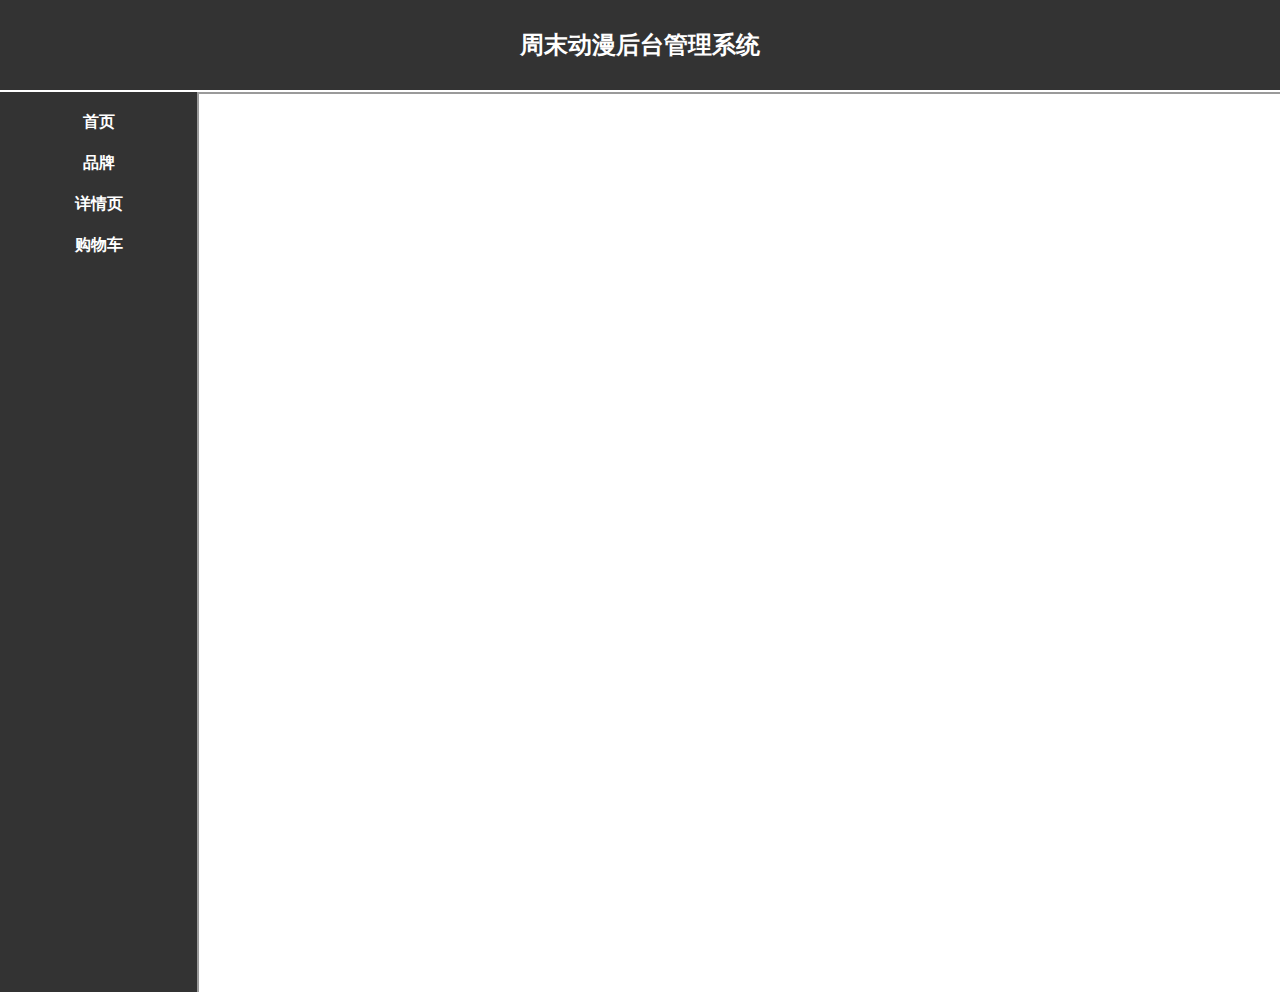
<file: zombuy/back-stage management.html>
<!DOCTYPE html>
<html lang="en">
<head>
    <meta charset="UTF-8">
    <title>Title</title>
    <link rel="stylesheet" href="managementCss/managementStyle.css"/>
    <link rel="stylesheet" href="managementCss/animate.css"/>
    <script src="managementJs/startMoveEX.js"></script>
</head>
<body>
<!--头部-->
<div class="header">
    <h1>周末动漫后台管理系统</h1>
</div>
<!--左边-->
<div class="left">
    <div class="left_one font">首页
        <ul class="left_oneul">
            <li><a href="chaxun.html" target="rt">查询</a></li>
            <li><a href="#">修改</a></li>
            <li><a href="tianjia.html" target="rt">添加</a></li>
            <li><a href="shanchu.html" target="rt">删除</a></li>
        </ul>
    </div>
    <div class="left_two font">品牌
        <ul class="left_twoul">
            <li><a href="#">查询</a></li>
            <li><a href="#">修改</a></li>
            <li><a href="#">添加</a></li>
            <li><a href="#">删除</a></li>
        </ul>
    </div>
    <div class="left_three font">详情页
        <ul class="left_threeul">
            <li><a href="#">查询</a></li>
            <li><a href="#">修改</a></li>
            <li><a href="#">添加</a></li>
            <li><a href="#">删除</a></li>
        </ul>
    </div>
    <div class="left_four font">购物车
        <ul class="left_fourul">
            <li><a href="#">查询</a></li>
            <li><a href="#">修改</a></li>
            <li><a href="#">添加</a></li>
            <li><a href="#">删除</a></li>
        </ul>
    </div>
</div>
<!--右边-->
<div class="right">
    <iframe width="100%" height="100%" frameborder="1" name="rt">

    </iframe>
</div>
<!--首页的滑动-->
<script>
    var left_one=document.getElementsByClassName("left_one")[0];
    var left_two=document.getElementsByClassName("left_two")[0];
    var left_three=document.getElementsByClassName("left_three")[0];
    var left_four=document.getElementsByClassName("left_four")[0];
    var left_oneul=document.getElementsByClassName("left_oneul")[0];
    var left_twoul=document.getElementsByClassName("left_twoul")[0];
    var left_threeul=document.getElementsByClassName("left_threeul")[0];
    var left_fourul=document.getElementsByClassName("left_fourul")[0];
    var flagOne=true;
    var flagtwo=true;
    var flagthree=true;
    var flagfour=true;
    left_one.onclick=function () {
        if(flagOne){
            left_oneul.style.display="block";
            var target={
                left:0
            }
            move(left_oneul,target);
            flagOne=false;
        }else {
            left_oneul.style.display="none";
            var target={
                left:-126
            }
            move(left_oneul,target);
            flagOne=true;
        }
    }
    left_two.onclick=function () {
        if(flagtwo){
            left_twoul.style.display="block";
            var target={
                left:0
            }
            move(left_twoul,target);
            flagtwo=false;
        }else {
            left_twoul.style.display="none";
            var target={
                left:-126
            }
            move(left_twoul,target);
            flagtwo=true;
        }
    }
    left_three.onclick=function () {
        if(flagthree){
            left_threeul.style.display="block";
            var target={
                left:0
            }
            move(left_threeul,target);
            flagthree=false;
        }else {
            left_threeul.style.display="none";
            var target={
                left:-126
            }
            move(left_threeul,target);
            flagthree=true;
        }
    }
    left_four.onclick=function () {
        if(flagfour){
            left_fourul.style.display="block";
            var target={
                left:0
            }
            move(left_fourul,target);
            flagfour=false;
        }else {
            left_fourul.style.display="none";
            var target={
                left:-126
            }
            move(left_fourul,target);
            flagfour=true;
        }
    }
</script>
</body>
</html>
</file>
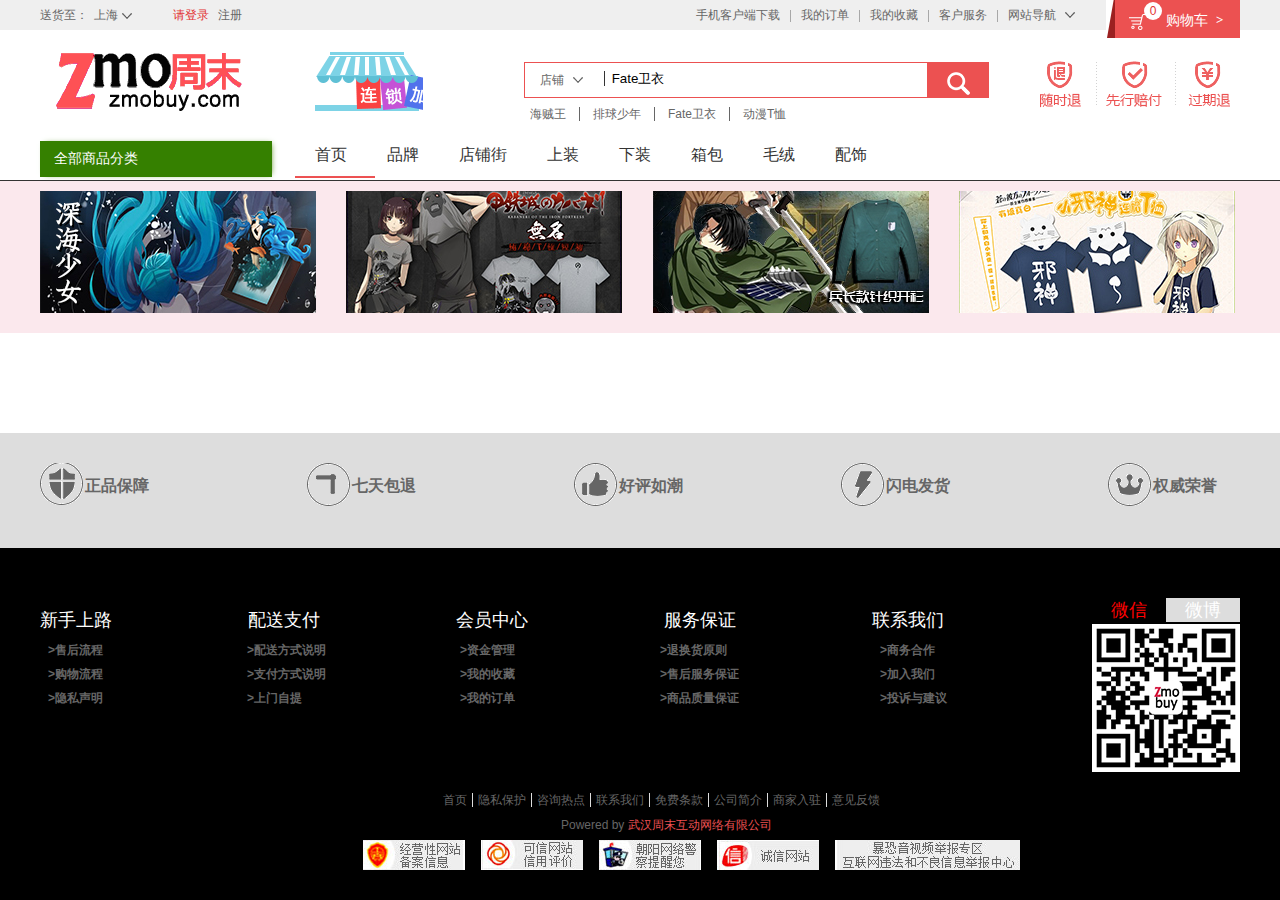
<file: zombuy/brand.html>
<!DOCTYPE html>
<html lang="en">
<head>
    <meta charset="UTF-8">
    <link rel="stylesheet" href="brandcss/brandcssOne.css"/>
    <link rel="stylesheet" href="brandcss/directOne.css"/>
    <link rel="stylesheet" href="brandcss/main.css"/>
    <link rel="stylesheet" href="brandcss/shop.css"/>
    <script src="brandjs/jquery-1.9.1.min.js"></script>
    <script src="brandjs/jquery.plugins.js"></script>
    <script src="brandjs/startMoveEX.js"></script>
    <title></title>
    <script type="text/javascript">
        $(function() {
            $(".meun").lavaLamp({
                fx: "backout",
                speed: 700,
                click: function(event, menuItem) {
                    return true;
                }
            });
        });
    </script>
    <style type="text/css">
        /* meun */
        .meun{position: relative;height:68px;width:100%; top:0px;overflow: hidden;margin:0 auto;}
        .meun_bg{ position:absolute;top:0px;left:0px;height:8px;width:980px;overflow:hidden;}
        .meun li{float:left;}
        .meun li.back{background:url(brandimages/huadong.jpg);padding-left:8px;height:68px;overflow:hidden;z-index:-1;position:absolute;}
        .meun li.back .left{height:68px;float:right;width:8px;}
        .meun li.back .arrow{float:left;width:92%;height:68px;position:relative;}
        .meun li.back .arrow .icon{position:absolute;top:56px;left:45%;height:5px;width:9px;overflow:hidden;}
        .meun li a{ font-family:"微软雅黑","黑体";text-decoration:none;font-size:16px;line-height:14px;z-index:10;display:block;float:left;position:relative;overflow:hidden;padding:25px 20px 0;height:43px;}
        .meun li a span{cursor:pointer;color: #333;}
        .meun_bg{background:none!important; filter:progid:DXImageTransform.Microsoft.AlphaImageLoader(src='images/image87.png',sizingMethod='crop')}
    </style>
</head>
<body>
<div class="nav">
    <div class="navScn">
        <div class="direct">
            <div class="directOne"> <span>热门</span>
                <ul class="directOneul">
                    <li><a class="directOneula" href="#">北京</a></li>
                    <li><a class="directOneula" href="#">上海</a></li>
                    <li><a class="directOneula" href="#">广州</a></li>
                    <li><a class="directOneula" href="#">深圳</a></li>
                    <li><a class="directOneula" href="#">成都</a></li>
                    <li><a class="directOneula" href="#">西安</a></li>
                    <li><a class="directOneula" href="#">天津</a></li>
                    <li><a class="directOneula" href="#">武汉</a></li>
                    <li><a class="directOneula" href="#">海口</a></li>
                    <li><a class="directOneula" href="#">南京</a></li>
                </ul>
            </div>
            <ul class="directTwoul">
                <li><a class="directTwoula" href="#">A</a></li>
                <li><a class="directTwoula" href="#">B</a></li>
                <li><a class="directTwoula" href="#">C</a></li>
                <li><a class="directTwoula" href="#">D</a></li>
                <li><a class="directTwoula" href="#">E</a></li>
                <li><a class="directTwoula" href="#">F</a></li>
                <li><a class="directTwoula" href="#">G</a></li>
                <li><a class="directTwoula" href="#">H</a></li>
                <li><a class="directTwoula" href="#">I</a></li>
                <li><a class="directTwoula" href="#">G</a></li>
                <li><a class="directTwoula" href="#">K</a></li>
                <li><a class="directTwoula" href="#">L</a></li>
                <li><a class="directTwoula" href="#">M</a></li>
                <li><a class="directTwoula" href="#">N</a></li>
                <li><a class="directTwoula" href="#">O</a></li>
                <li><a class="directTwoula" href="#">P</a></li>
                <li><a class="directTwoula" href="#">Q</a></li>
                <li><a class="directTwoula" href="#">R</a></li>
                <li><a class="directTwoula" href="#">S</a></li>
                <li><a class="directTwoula" href="#">T</a></li>
                <li><a class="directTwoula" href="#">W</a></li>
                <li><a class="directTwoula" href="#">X</a></li>
                <li><a class="directTwoula" href="#">Y</a></li>
                <li><a class="directTwoula" href="#">Z</a></li>
            </ul>
            <div class="directInformation">
                <div class="directInformationOne">
                    <div class="informationOne">
                        <div class="informationOnediv">
                            <span>A</span>
                            <ul class="informationOneul">
                                <li><a class="informationOnea" href="#">安庆</a></li>
                                <li><a class="informationOnea" href="#">安顺</a></li>
                                <li><a class="informationOnea" href="#">安阳</a></li>
                                <li><a class="informationOnea" href="#">鞍山</a></li>
                                <li><a class="informationOnea" href="#">阿拉善盟</a></li>
                                <li><a class="informationOnea" href="#">安康</a></li>
                                <li><a class="informationOnea" href="#">阿里</a></li>
                                <li><a class="informationOnea" href="#">阿拉尔</a></li>
                                <li><a class="informationOnea" href="#">阿克苏</a></li>
                                <li><a class="informationOnea" href="#">澳门</a></li>
                            </ul>
                        </div>

                    </div>
                    <div class="informationOne">
                        <div class="informationOnediv">
                            <span>B</span>
                            <ul class="informationOneul">
                                <li><a class="informationOnea" href="#">安庆</a></li>
                                <li><a class="informationOnea" href="#">安顺</a></li>
                                <li><a class="informationOnea" href="#">安阳</a></li>
                                <li><a class="informationOnea" href="#">鞍山</a></li>
                                <li><a class="informationOnea" href="#">阿拉善盟</a></li>
                                <li><a class="informationOnea" href="#">安康</a></li>
                                <li><a class="informationOnea" href="#">阿里</a></li>
                                <li><a class="informationOnea" href="#">阿拉尔</a></li>
                                <li><a class="informationOnea" href="#">阿克苏</a></li>
                                <li><a class="informationOnea" href="#">澳门</a></li>
                            </ul>
                        </div>

                    </div>
                    <div class="informationOne">
                        <div class="informationOnediv">
                            <span>C</span>
                            <ul class="informationOneul">
                                <li><a class="informationOnea" href="#">安庆</a></li>
                                <li><a class="informationOnea" href="#">安顺</a></li>
                                <li><a class="informationOnea" href="#">安阳</a></li>
                                <li><a class="informationOnea" href="#">鞍山</a></li>
                                <li><a class="informationOnea" href="#">阿拉善盟</a></li>
                                <li><a class="informationOnea" href="#">安康</a></li>
                                <li><a class="informationOnea" href="#">阿里</a></li>
                                <li><a class="informationOnea" href="#">阿拉尔</a></li>
                                <li><a class="informationOnea" href="#">阿克苏</a></li>
                                <li><a class="informationOnea" href="#">澳门</a></li>
                            </ul>
                        </div>

                    </div>
                    <div class="informationOne">
                        <div class="informationOnediv">
                            <span>D</span>
                            <ul class="informationOneul">
                                <li><a class="informationOnea" href="#">安庆</a></li>
                                <li><a class="informationOnea" href="#">安顺</a></li>
                                <li><a class="informationOnea" href="#">安阳</a></li>
                                <li><a class="informationOnea" href="#">鞍山</a></li>
                                <li><a class="informationOnea" href="#">阿拉善盟</a></li>
                                <li><a class="informationOnea" href="#">安康</a></li>
                                <li><a class="informationOnea" href="#">阿里</a></li>
                                <li><a class="informationOnea" href="#">阿拉尔</a></li>
                                <li><a class="informationOnea" href="#">阿克苏</a></li>
                                <li><a class="informationOnea" href="#">澳门</a></li>
                            </ul>
                        </div>

                    </div>
                    <div class="informationOne">
                        <div class="informationOnediv">
                            <span>E</span>
                            <ul class="informationOneul">
                                <li><a class="informationOnea" href="#">安庆</a></li>
                                <li><a class="informationOnea" href="#">安顺</a></li>
                                <li><a class="informationOnea" href="#">安阳</a></li>
                                <li><a class="informationOnea" href="#">鞍山</a></li>
                                <li><a class="informationOnea" href="#">阿拉善盟</a></li>
                                <li><a class="informationOnea" href="#">安康</a></li>
                                <li><a class="informationOnea" href="#">阿里</a></li>
                                <li><a class="informationOnea" href="#">阿拉尔</a></li>
                                <li><a class="informationOnea" href="#">阿克苏</a></li>
                                <li><a class="informationOnea" href="#">澳门</a></li>
                            </ul>
                        </div>

                    </div>
                    <div class="informationOne">
                        <div class="informationOnediv">
                            <span>F</span>
                            <ul class="informationOneul">
                                <li><a class="informationOnea" href="#">安庆</a></li>
                                <li><a class="informationOnea" href="#">安顺</a></li>
                                <li><a class="informationOnea" href="#">安阳</a></li>
                                <li><a class="informationOnea" href="#">鞍山</a></li>
                                <li><a class="informationOnea" href="#">阿拉善盟</a></li>
                                <li><a class="informationOnea" href="#">安康</a></li>
                                <li><a class="informationOnea" href="#">阿里</a></li>
                                <li><a class="informationOnea" href="#">阿拉尔</a></li>
                                <li><a class="informationOnea" href="#">阿克苏</a></li>
                                <li><a class="informationOnea" href="#">澳门</a></li>
                            </ul>
                        </div>

                    </div>
                    <div class="informationOne">
                        <div class="informationOnediv">
                            <span>G</span>
                            <ul class="informationOneul">
                                <li><a class="informationOnea" href="#">安庆</a></li>
                                <li><a class="informationOnea" href="#">安顺</a></li>
                                <li><a class="informationOnea" href="#">安阳</a></li>
                                <li><a class="informationOnea" href="#">鞍山</a></li>
                                <li><a class="informationOnea" href="#">阿拉善盟</a></li>
                                <li><a class="informationOnea" href="#">安康</a></li>
                                <li><a class="informationOnea" href="#">阿里</a></li>
                                <li><a class="informationOnea" href="#">阿拉尔</a></li>
                                <li><a class="informationOnea" href="#">阿克苏</a></li>
                                <li><a class="informationOnea" href="#">澳门</a></li>
                            </ul>
                        </div>

                    </div>
                    <div class="informationOne">
                        <div class="informationOnediv">
                            <span>H</span>
                            <ul class="informationOneul">
                                <li><a class="informationOnea" href="#">安庆</a></li>
                                <li><a class="informationOnea" href="#">安顺</a></li>
                                <li><a class="informationOnea" href="#">安阳</a></li>
                                <li><a class="informationOnea" href="#">鞍山</a></li>
                                <li><a class="informationOnea" href="#">阿拉善盟</a></li>
                                <li><a class="informationOnea" href="#">安康</a></li>
                                <li><a class="informationOnea" href="#">阿里</a></li>
                                <li><a class="informationOnea" href="#">阿拉尔</a></li>
                                <li><a class="informationOnea" href="#">阿克苏</a></li>
                                <li><a class="informationOnea" href="#">澳门</a></li>
                            </ul>
                        </div>

                    </div>
                    <div class="informationOne">
                        <div class="informationOnediv">
                            <span>I</span>
                            <ul class="informationOneul">
                                <li><a class="informationOnea" href="#">安庆</a></li>
                                <li><a class="informationOnea" href="#">安顺</a></li>
                                <li><a class="informationOnea" href="#">安阳</a></li>
                                <li><a class="informationOnea" href="#">鞍山</a></li>
                                <li><a class="informationOnea" href="#">阿拉善盟</a></li>
                                <li><a class="informationOnea" href="#">安康</a></li>
                                <li><a class="informationOnea" href="#">阿里</a></li>
                                <li><a class="informationOnea" href="#">阿拉尔</a></li>
                                <li><a class="informationOnea" href="#">阿克苏</a></li>
                                <li><a class="informationOnea" href="#">澳门</a></li>
                            </ul>
                        </div>

                    </div>
                    <div class="informationOne">
                        <div class="informationOnediv">
                            <span>J</span>
                            <ul class="informationOneul">
                                <li><a class="informationOnea" href="#">安庆</a></li>
                                <li><a class="informationOnea" href="#">安顺</a></li>
                                <li><a class="informationOnea" href="#">安阳</a></li>
                                <li><a class="informationOnea" href="#">鞍山</a></li>
                                <li><a class="informationOnea" href="#">阿拉善盟</a></li>
                                <li><a class="informationOnea" href="#">安康</a></li>
                                <li><a class="informationOnea" href="#">阿里</a></li>
                                <li><a class="informationOnea" href="#">阿拉尔</a></li>
                                <li><a class="informationOnea" href="#">阿克苏</a></li>
                                <li><a class="informationOnea" href="#">澳门</a></li>
                            </ul>
                        </div>

                    </div>
                    <div class="informationOne">
                        <div class="informationOnediv">
                            <span>K</span>
                            <ul class="informationOneul">
                                <li><a class="informationOnea" href="#">安庆</a></li>
                                <li><a class="informationOnea" href="#">安顺</a></li>
                                <li><a class="informationOnea" href="#">安阳</a></li>
                                <li><a class="informationOnea" href="#">鞍山</a></li>
                                <li><a class="informationOnea" href="#">阿拉善盟</a></li>
                                <li><a class="informationOnea" href="#">安康</a></li>
                                <li><a class="informationOnea" href="#">阿里</a></li>
                                <li><a class="informationOnea" href="#">阿拉尔</a></li>
                                <li><a class="informationOnea" href="#">阿克苏</a></li>
                                <li><a class="informationOnea" href="#">澳门</a></li>
                            </ul>
                        </div>

                    </div>
                    <div class="informationOne">
                        <div class="informationOnediv">
                            <span>L</span>
                            <ul class="informationOneul">
                                <li><a class="informationOnea" href="#">安庆</a></li>
                                <li><a class="informationOnea" href="#">安顺</a></li>
                                <li><a class="informationOnea" href="#">安阳</a></li>
                                <li><a class="informationOnea" href="#">鞍山</a></li>
                                <li><a class="informationOnea" href="#">阿拉善盟</a></li>
                                <li><a class="informationOnea" href="#">安康</a></li>
                                <li><a class="informationOnea" href="#">阿里</a></li>
                                <li><a class="informationOnea" href="#">阿拉尔</a></li>
                                <li><a class="informationOnea" href="#">阿克苏</a></li>
                                <li><a class="informationOnea" href="#">澳门</a></li>
                            </ul>
                        </div>

                    </div>
                    <div class="informationOne">
                        <div class="informationOnediv">
                            <span>M</span>
                            <ul class="informationOneul">
                                <li><a class="informationOnea" href="#">安庆</a></li>
                                <li><a class="informationOnea" href="#">安顺</a></li>
                                <li><a class="informationOnea" href="#">安阳</a></li>
                                <li><a class="informationOnea" href="#">鞍山</a></li>
                                <li><a class="informationOnea" href="#">阿拉善盟</a></li>
                                <li><a class="informationOnea" href="#">安康</a></li>
                                <li><a class="informationOnea" href="#">阿里</a></li>
                                <li><a class="informationOnea" href="#">阿拉尔</a></li>
                                <li><a class="informationOnea" href="#">阿克苏</a></li>
                                <li><a class="informationOnea" href="#">澳门</a></li>
                            </ul>
                        </div>

                    </div>
                    <div class="informationOne">
                        <div class="informationOnediv">
                            <span>N</span>
                            <ul class="informationOneul">
                                <li><a class="informationOnea" href="#">安庆</a></li>
                                <li><a class="informationOnea" href="#">安顺</a></li>
                                <li><a class="informationOnea" href="#">安阳</a></li>
                                <li><a class="informationOnea" href="#">鞍山</a></li>
                                <li><a class="informationOnea" href="#">阿拉善盟</a></li>
                                <li><a class="informationOnea" href="#">安康</a></li>
                                <li><a class="informationOnea" href="#">阿里</a></li>
                                <li><a class="informationOnea" href="#">阿拉尔</a></li>
                                <li><a class="informationOnea" href="#">阿克苏</a></li>
                                <li><a class="informationOnea" href="#">澳门</a></li>
                            </ul>
                        </div>

                    </div>
                    <div class="informationOne">
                        <div class="informationOnediv">
                            <span>O</span>
                            <ul class="informationOneul">
                                <li><a class="informationOnea" href="#">安庆</a></li>
                                <li><a class="informationOnea" href="#">安顺</a></li>
                                <li><a class="informationOnea" href="#">安阳</a></li>
                                <li><a class="informationOnea" href="#">鞍山</a></li>
                                <li><a class="informationOnea" href="#">阿拉善盟</a></li>
                                <li><a class="informationOnea" href="#">安康</a></li>
                                <li><a class="informationOnea" href="#">阿里</a></li>
                                <li><a class="informationOnea" href="#">阿拉尔</a></li>
                                <li><a class="informationOnea" href="#">阿克苏</a></li>
                                <li><a class="informationOnea" href="#">澳门</a></li>
                            </ul>
                        </div>

                    </div>
                    <div class="informationOne">
                        <div class="informationOnediv">
                            <span>P</span>
                            <ul class="informationOneul">
                                <li><a class="informationOnea" href="#">安庆</a></li>
                                <li><a class="informationOnea" href="#">安顺</a></li>
                                <li><a class="informationOnea" href="#">安阳</a></li>
                                <li><a class="informationOnea" href="#">鞍山</a></li>
                                <li><a class="informationOnea" href="#">阿拉善盟</a></li>
                                <li><a class="informationOnea" href="#">安康</a></li>
                                <li><a class="informationOnea" href="#">阿里</a></li>
                                <li><a class="informationOnea" href="#">阿拉尔</a></li>
                                <li><a class="informationOnea" href="#">阿克苏</a></li>
                                <li><a class="informationOnea" href="#">澳门</a></li>
                            </ul>
                        </div>

                    </div>
                    <div class="informationOne">
                        <div class="informationOnediv">
                            <span>Q</span>
                            <ul class="informationOneul">
                                <li><a class="informationOnea" href="#">安庆</a></li>
                                <li><a class="informationOnea" href="#">安顺</a></li>
                                <li><a class="informationOnea" href="#">安阳</a></li>
                                <li><a class="informationOnea" href="#">鞍山</a></li>
                                <li><a class="informationOnea" href="#">阿拉善盟</a></li>
                                <li><a class="informationOnea" href="#">安康</a></li>
                                <li><a class="informationOnea" href="#">阿里</a></li>
                                <li><a class="informationOnea" href="#">阿拉尔</a></li>
                                <li><a class="informationOnea" href="#">阿克苏</a></li>
                                <li><a class="informationOnea" href="#">澳门</a></li>
                            </ul>
                        </div>

                    </div>
                    <div class="informationOne">
                        <div class="informationOnediv">
                            <span>R</span>
                            <ul class="informationOneul">
                                <li><a class="informationOnea" href="#">安庆</a></li>
                                <li><a class="informationOnea" href="#">安顺</a></li>
                                <li><a class="informationOnea" href="#">安阳</a></li>
                                <li><a class="informationOnea" href="#">鞍山</a></li>
                                <li><a class="informationOnea" href="#">阿拉善盟</a></li>
                                <li><a class="informationOnea" href="#">安康</a></li>
                                <li><a class="informationOnea" href="#">阿里</a></li>
                                <li><a class="informationOnea" href="#">阿拉尔</a></li>
                                <li><a class="informationOnea" href="#">阿克苏</a></li>
                                <li><a class="informationOnea" href="#">澳门</a></li>
                            </ul>
                        </div>

                    </div>
                    <div class="informationOne">
                        <div class="informationOnediv">
                            <span>S</span>
                            <ul class="informationOneul">
                                <li><a class="informationOnea" href="#">安庆</a></li>
                                <li><a class="informationOnea" href="#">安顺</a></li>
                                <li><a class="informationOnea" href="#">安阳</a></li>
                                <li><a class="informationOnea" href="#">鞍山</a></li>
                                <li><a class="informationOnea" href="#">阿拉善盟</a></li>
                                <li><a class="informationOnea" href="#">安康</a></li>
                                <li><a class="informationOnea" href="#">阿里</a></li>
                                <li><a class="informationOnea" href="#">阿拉尔</a></li>
                                <li><a class="informationOnea" href="#">阿克苏</a></li>
                                <li><a class="informationOnea" href="#">澳门</a></li>
                            </ul>
                        </div>

                    </div>
                    <div class="informationOne">
                        <div class="informationOnediv">
                            <span>T</span>
                            <ul class="informationOneul">
                                <li><a class="informationOnea" href="#">安庆</a></li>
                                <li><a class="informationOnea" href="#">安顺</a></li>
                                <li><a class="informationOnea" href="#">安阳</a></li>
                                <li><a class="informationOnea" href="#">鞍山</a></li>
                                <li><a class="informationOnea" href="#">阿拉善盟</a></li>
                                <li><a class="informationOnea" href="#">安康</a></li>
                                <li><a class="informationOnea" href="#">阿里</a></li>
                                <li><a class="informationOnea" href="#">阿拉尔</a></li>
                                <li><a class="informationOnea" href="#">阿克苏</a></li>
                                <li><a class="informationOnea" href="#">澳门</a></li>
                            </ul>
                        </div>

                    </div>
                    <div class="informationOne">
                        <div class="informationOnediv">
                            <span>W</span>
                            <ul class="informationOneul">
                                <li><a class="informationOnea" href="#">安庆</a></li>
                                <li><a class="informationOnea" href="#">安顺</a></li>
                                <li><a class="informationOnea" href="#">安阳</a></li>
                                <li><a class="informationOnea" href="#">鞍山</a></li>
                                <li><a class="informationOnea" href="#">阿拉善盟</a></li>
                                <li><a class="informationOnea" href="#">安康</a></li>
                                <li><a class="informationOnea" href="#">阿里</a></li>
                                <li><a class="informationOnea" href="#">阿拉尔</a></li>
                                <li><a class="informationOnea" href="#">阿克苏</a></li>
                                <li><a class="informationOnea" href="#">澳门</a></li>
                            </ul>
                        </div>

                    </div>
                    <div class="informationOne">
                        <div class="informationOnediv">
                            <span>X</span>
                            <ul class="informationOneul">
                                <li><a class="informationOnea" href="#">安庆</a></li>
                                <li><a class="informationOnea" href="#">安顺</a></li>
                                <li><a class="informationOnea" href="#">安阳</a></li>
                                <li><a class="informationOnea" href="#">鞍山</a></li>
                                <li><a class="informationOnea" href="#">阿拉善盟</a></li>
                                <li><a class="informationOnea" href="#">安康</a></li>
                                <li><a class="informationOnea" href="#">阿里</a></li>
                                <li><a class="informationOnea" href="#">阿拉尔</a></li>
                                <li><a class="informationOnea" href="#">阿克苏</a></li>
                                <li><a class="informationOnea" href="#">澳门</a></li>
                            </ul>
                        </div>

                    </div>
                    <div class="informationOne">
                        <div class="informationOnediv">
                            <span>Y</span>
                            <ul class="informationOneul">
                                <li><a class="informationOnea" href="#">安庆</a></li>
                                <li><a class="informationOnea" href="#">安顺</a></li>
                                <li><a class="informationOnea" href="#">安阳</a></li>
                                <li><a class="informationOnea" href="#">鞍山</a></li>
                                <li><a class="informationOnea" href="#">阿拉善盟</a></li>
                                <li><a class="informationOnea" href="#">安康</a></li>
                                <li><a class="informationOnea" href="#">阿里</a></li>
                                <li><a class="informationOnea" href="#">阿拉尔</a></li>
                                <li><a class="informationOnea" href="#">阿克苏</a></li>
                                <li><a class="informationOnea" href="#">澳门</a></li>
                            </ul>
                        </div>

                    </div>
                    <div class="informationOne">
                        <div class="informationOnediv">
                            <span>Z</span>
                            <ul class="informationOneul">
                                <li><a class="informationOnea" href="#">安庆</a></li>
                                <li><a class="informationOnea" href="#">安顺</a></li>
                                <li><a class="informationOnea" href="#">安阳</a></li>
                                <li><a class="informationOnea" href="#">鞍山</a></li>
                                <li><a class="informationOnea" href="#">阿拉善盟</a></li>
                                <li><a class="informationOnea" href="#">安康</a></li>
                                <li><a class="informationOnea" href="#">阿里</a></li>
                                <li><a class="informationOnea" href="#">阿拉尔</a></li>
                                <li><a class="informationOnea" href="#">阿克苏</a></li>
                                <li><a class="informationOnea" href="#">澳门</a></li>
                            </ul>
                        </div>

                    </div>
                </div>
            </div>
        </div>
        <div id="navClick">
            <span class="navSpan">送货至：</span>
                <span id="adress">上海
                 <div class="adressImg"></div>
                </span>
        </div>
        <span id="sign"><a id="signLink" href="#">请登录</a></span>
        <span id="register"><a id="registerLink" href="#">注册</a></span>
        <div id="shopCar">
            <i class="shop-left"></i>
            <i class="shop-count">0</i>
            <i class="shop-right">></i>
            <a id="shopCat" href="#">购物车</a>
        </div>
        <ul id="listOption">
            <img class="listOptioimg" src="brandimages/qrcode.png" />
            <li class="optionSpacer"><a class="optionNav optionNava" href="#">手机客户端下载</a></li>
            <li class="spacer"></li>
            <li class="optionSpacer"><a class="optionNav" href="#">我的订单</a></li>
            <li class="spacer"></li>
            <li class="optionSpacer"><a class="optionNav" href="#">我的收藏</a></li>
            <li class="spacer"></li>
            <li class="optionSpacer"><a class="optionNav" href="#">客户服务</a></li>
            <li class="spacer"></li>
            <li class="optionSpacer"><a class="optionNav" href="#">网站导航</a></li>
            <span class="listOptionUl"></span>
        </ul>
    </div>
</div>
<!--header-->
<div class="sHeader">
    <div class="logoDiv">
        <a href="#"><img id="logoImg" src="brandimages/logo.gif" /></a>
    </div>
    <div id="tiaoLogo">
        <a href="#"><img id="ecsc-join" src="brandimages/ecsc-join.gif" /></a>
    </div>
    <div id="search">
        <div class="titleSearch">
            <ul class="titleSearchUl">
                <li><span>店铺</span>
                    <div class="shopImg"></div></li>
                <li class="bottomShop"><span>商品</span></li>
            </ul>
            <span class="inputSpan"><input id="inputSearch" type="text" value="Fate卫衣"/></span>
            <input id="inputBt" type="button"/>
        </div>
    </div>
    <div class="fan">
        <div class="fanZhuan" style="    transform: skew(0deg, 0deg) scale(1, 1);display: block;">
            <a href="#"></a>
        </div>Ul
    </div>
    <div id="bottomSearch">
        <ul class="bottomSearchUl">
            <li class="bottomSearchLi"><a href="#">海贼王</a></li>
            <li class="bottomSearchLi"><a href="#">排球少年</a></li>
            <li class="bottomSearchLi"><a href="#">Fate卫衣</a></li>
            <li class="bottomSearchLi"><a style="border: none;" href="#">动漫T恤</a></li>
        </ul>
    </div>
</div>
<!--导航-->
<div class="navFirst">
    <div class="navFirstScn">
        <div class="meun">
            <div class="meun_bg"></div>
            <ul>
                <li class="current"><a href=""><span>首页</span></a></li>
                <li><a href=""><span>品牌</span></a></li>
                <li><a href=""><span>店铺街</span></a></li>
                <li><a href=""><span>上装</span></a></li>
                <li><a href=""><span>下装</span></a></li>
                <li><a href=""><span>箱包</span></a></li>
                <li><a href=""><span>毛绒</span></a></li>
                <li><a href=""><span>配饰</span></a></li>
            </ul>
        </div>
    </div>
</div>
<div class="banner">
    <div class="hengXian"></div>
    <div class="bannerScn">
        <div class="bannerScnOne">
            <div class="hc_lnav jslist">
                <div class="allbtn">
                    <h2><a href="#"><strong>&nbsp;</strong>全部商品分类<i>&nbsp;</i></a></h2>
                    <ul style="width:232px" class="jspop box">
                        <li class=a1>
                            <div class=tx><a href="#">上衣</a> </div>
                            <div class="pop weiYi">
                                <h3><a href="#">各地名优茶</a></h3>
                                <dl>
                                    <dl>
                                        <dt>卫衣</dt>
                                        <dd>
                                            <a class="ui-link" href="#">目隐都市的演绎者</a>
                                            <a class="ui-link" href="#">戏剧性谋杀</a>
                                            <a class="ui-link" href="#">鬼灯的冷彻</a>
                                            <a class="ui-link" href="#">k</a>
                                            <a class="ui-link" href="#">心里测量者</a>
                                            <a class="ui-link" href="#">舰队Collection</a>
                                            <a class="ui-link" href="#">东方Project</a>
                                            <a class="ui-link" href="#">笨蛋、测试、召唤兽</a>
                                            <a class="ui-link" href="#">Fate/stay night</a>
                                            <a class="ui-link" href="#">排球少年</a>
                                            <a class="ui-link" href="#">摩卡少女樱</a>
                                            <a class="ui-link" href="#">斩！赤红之瞳</a>
                                            <a class="ui-link" href="#">七大罪</a>
                                            <a class="ui-link" href="#">机动战士高达</a>
                                            <a class="ui-link" href="#">缘之空</a>
                                            <a class="ui-link" href="#">暗杀教室</a>
                                            <a class="ui-link" href="#">初音未来</a>
                                            <a class="ui-link" href="#">刀剑神域</a>
                                            <a class="ui-link" href="#">LOVE LIVE</a>
                                            <a class="ui-link" href="#">没有黄段子的无聊世界</a>
                                            <div class="weiYiImg">
                                                <img class="weiYiTu" src="brandimages/1.jpg" alt="机动战士高达"/>
                                                <img class="weiYiTu" src="brandimages/2.jpg" alt="机动战士高达"/>
                                                <img class="weiYiTu" src="brandimages/3.jpg" alt="机动战士高达"/>
                                                <img class="weiYiTu" src="brandimages/4.jpg" alt="机动战士高达"/>
                                                <img class="weiYiTu" src="brandimages/5.jpg" alt="机动战士高达"/>
                                                <img class="weiYiTu" src="brandimages/6.jpg" alt="机动战士高达"/>
                                                <img class="weiYiTu" src="brandimages/7.jpg" alt="机动战士高达"/>
                                                <img class="weiYiTu" src="brandimages/8.jpg" alt="机动战士高达"/>
                                                <img class="weiYiTu" src="brandimages/9.jpg" alt="机动战士高达"/>
                                                <img class="weiYiTu" src="brandimages/10.jpg" alt="机动战士高达"/>
                                                <img class="weiYiTu" src="brandimages/11.jpg" alt="机动战士高达"/>
                                                <img class="weiYiTu" src="brandimages/12.jpg" alt="机动战士高达"/>

                                            </div>
                                        </dd>
                                    </dl>
                                    <dl>
                                        <dt>针织衫</dt>
                                        <dd>
                                            <a class="ui-link" href="">美少女战士</a>
                                            <a class="ui-link"  href="">LOVE LIVE</a>
                                            <a class="ui-link" href="">魔卡少女樱</a>
                                            <a class="ui-link"  href="">千与千寻</a>
                                            <a class="ui-link" href="">暗杀教室</a>
                                            <a class="ui-link" href="">Fate/stay night</a>
                                            <a class="ui-link" href="">进击的巨人</a>
                                            <a class="ui-link"  href="">无头骑士异闻录</a>
                                            <a class="ui-link" href="">东方Project</a>
                                            <a class="ui-link" href="">舰队Collection</a>
                                        </dd>
                                    </dl>
                                    <dl>
                                        <dt>外套</dt>
                                        <dd>
                                            <a class="ui-link" href="" >海贼王</a>
                                            <a class="ui-link"  href="">舰队Collection</a>
                                            <a class="ui-link"  href="">刀剑神域</a>
                                            <a class="ui-link"   href="">偶像大师</a>
                                            <a class="ui-link" href="javascript:;">东京食种</a>
                                            <a class="un ui-link"    href="">机巧少女不会受伤</a>
                                            <a class="ui-link"   href="">寄生兽</a>
                                            <a class="ui-link" href="" >缘之空</a>
                                            <a class="ui-link"  href="">心里测量者</a>
                                            <a class="ui-link"  href="">野良神</a>
                                            <a class="ui-link"   href="">请问您今天要来点兔子吗？</a>
                                            <a class="ui-link"  href="">摇曳百合</a>
                                        </dd>
                                    </dl>
                                    <dl>
                                        <dt>T恤</dt>
                                        <dd>
                                            <a class="ui-link" href="">某科学的超电磁炮</a>
                                            <a class="ui-link"  href="">恶魔阿萨谢尔在召唤你</a>
                                            <a class="ui-link" href="">无头骑士异闻录</a>
                                            <a class="ui-link"  href="">东京食种</a>
                                            <a class="ui-link"  href="">刀剑神域</a>
                                            <a class="ui-link" href="">天降之物</a>
                                            <a class="ui-link" href="">银仙</a>
                                            <a class="ui-link"  href="">Fate/stay night</a>
                                            <a class="ui-link" href="">暗杀教室</a>
                                            <a class="ui-link"  href="">初音未来</a>
                                            <a class="ui-link"  href="">银魂</a>
                                            <a class="ui-link" href="">恶魔高校DXD</a>
                                            <a class="ui-link" href="">在地下城寻求邂逅是否搞错什么</a>
                                            <a class="ui-link"  href="">我的青春恋爱物语果然有问题</a>
                                            <a class="ui-link"  href="">舰队Collection</a>
                                            <a class="ui-link" href="">笨蛋、测试、召唤兽</a>
                                            <a class="ui-link"  href="">刹神者</a>
                                            <a class="ui-link" href="">出包女王</a>
                                            <a class="ui-link" href="">没有黄段子的世界</a>
                                            <a class="ui-link"  href="">海贼王</a>
                                            <a class="ui-link"  href="">缘之空</a>
                                            <a class="ui-link" href="">约会大作战</a>
                                            <a class="ui-link" href="">干物妹！小埋</a>
                                            <a class="ui-link"  href="">东方Project</a>
                                            <a class="ui-link"  href="">未闻花名</a>
                                            <a class="ui-link" href="">黑岩射手</a>
                                            <a class="ui-link"  href="">亚人</a>
                                            <a class="ui-link" href="">樱花庄的宠物女孩</a>
                                            <a class="ui-link"  href="">苍之彼方的四重奏</a>
                                            <a class="ui-link" href="">阿松</a>
                                            <a class="ui-link"  href="">夏目友人帐</a>
                                            <a class="ui-link" href="">心里测试者</a>
                                            <a class="ui-link" href="">食戟之灵</a>
                                            <a class="ui-link"  href="">我的世界</a>
                                            <a class="ui-link" href="">甲铁城的卡巴内利</a>
                                        </dd>
                                    </dl>
                                    <dl>
                                        <dt>衬衣</dt>
                                        <dd>
                                            <a class="ui-link" href="#">某科学的电磁炮</a>
                                            <a class="ui-link"  href="">夏目友人帐</a>
                                            <a class="ui-link" href="">舰队Collection</a>
                                        </dd>
                                    </dl>
                                </dl>
                                <div class=clr></div>
                            </div>
                        </li>
                        <li class=a2>
                            <div class=tx><a href="">下装</a> </div>
                            <div class=pop>
                                <h3><a href="">下装</a></h3>
                                <dl>
                                    <dl>
                                        <dt>卫裤</dt>
                                        <dd>
                                            <a class="ui-link" href="" >无头骑士异闻录</a>
                                        </dd>
                                    </dl>
                                    <dl>
                                        <dt>牛仔裤</dt>
                                        <dd>
                                            <a class="ui-link" href="" >舰队Collection</a>
                                        </dd>
                                    </dl>
                                    <dl>
                                        <dt>工装裤</dt>
                                        <dd>
                                        </dd>
                                    </dl>
                                </dl>
                                <dl>
                                    <dt>短裤</dt>
                                    <dd>
                                    </dd>
                                </dl>
                                <dl>
                                    <dt>裙子</dt>
                                    <dd>
                                    </dd>
                                </dl>
                                <dl>
                                    <dt>内裤</dt>
                                    <dd>
                                    </dd>
                                </dl>
                                <div class=clr></div>
                            </div>
                        </li>
                        <li class=a3>
                            <div class=tx><a href="">箱包</a> </div>
                            <div class=pop>
                                <h3><a href="">箱包</a></h3>
                                <dl>
                                    <dl>
                                        <dt>单肩包</dt>
                                        <dd>
                                        </dd>
                                    </dl>
                                </dl>
                                <dl>
                                    <dt>双肩包</dt>
                                    <dd>
                                        <a class="ui-link" href="#">舰队Collection</a>
                                        <a class="ui-link"  href="">LOVE LIVE</a>
                                    </dd>
                                </dl>
                                <dl>
                                    <dt>电脑包</dt>
                                    <dd>
                                    </dd>
                                </dl>
                                <dl>
                                    <dt>钱包</dt>
                                    <dd>
                                        <a class="ui-link" href="#">缘之空</a>
                                        <a class="ui-link"  href="">LOVE LIVE</a>
                                        <a class="ui-link" href="">舰队COllection</a>
                                        <a class="ui-link" href="">初音未来</a>
                                    </dd>
                                </dl>
                                <dl>
                                    <dt>旅行箱</dt>
                                    <dd>
                                    </dd>
                                </dl>
                                <div class=clr></div>
                            </div>
                        </li>
                        <li class=a4>
                            <div class=tx><a href="">宅品</a> </div>
                            <div class=pop>
                                <h3><a href="">宅品</a></h3>
                                <dl>
                                    <dl>
                                        <dt>明信片</dt>
                                        <dd>
                                            <a class="ui-link" href=""></a>
                                            <a class="ui-link"   href="">瓜子</a>
                                            <a  class="un ui-link" href="">开心果</a>
                                        </dd>
                                    </dl>
                                    <dl>
                                        <dt>扑克牌</dt>
                                        <dd>
                                            <a class="ui-link"  href="">水晶柠檬片</a>
                                            <a class="ui-link"  href="">方块酥</a>
                                            <a class="ui-link" href="javascript:;">凤梨酥</a>
                                            <a  class="ui-link" href="">燕麦巧克力</a>
                                        </dd>
                                    </dl>
                                    <dl>
                                        <dt>台历</dt>
                                        <dd>
                                            <a class="ui-link"  href="">水晶柠檬片</a>
                                            <a class="ui-link"  href="">方块酥</a>
                                            <a class="ui-link" href="javascript:;">凤梨酥</a>
                                            <a  class="ui-link" href="">燕麦巧克力</a>
                                        </dd>
                                    </dl>
                                    <dl>
                                        <dt>笔记本</dt>
                                        <dd>
                                            <a class="ui-link"  href="">水晶柠檬片</a>
                                            <a class="ui-link"  href="">方块酥</a>
                                            <a class="ui-link" href="javascript:;">凤梨酥</a>
                                            <a  class="ui-link" href="">燕麦巧克力</a>
                                        </dd>
                                    </dl>
                                    <dl>
                                        <dt>大礼包</dt>
                                        <dd>
                                            <a class="ui-link"  href="">水晶柠檬片</a>
                                            <a class="ui-link"  href="">方块酥</a>
                                            <a class="ui-link" href="javascript:;">凤梨酥</a>
                                            <a  class="ui-link" href="">燕麦巧克力</a>
                                        </dd>
                                    </dl>
                                    <dl>
                                        <dt>雨伞</dt>
                                        <dd>
                                            <a class="ui-link"  href="">水晶柠檬片</a>
                                            <a class="ui-link"  href="">方块酥</a>
                                            <a class="ui-link" href="javascript:;">凤梨酥</a>
                                            <a  class="ui-link" href="">燕麦巧克力</a>
                                        </dd>
                                    </dl>
                                    <dl>
                                        <dt>音响</dt>
                                        <dd>
                                            <a class="ui-link"  href="">水晶柠檬片</a>
                                            <a class="ui-link"  href="">方块酥</a>
                                            <a class="ui-link" href="javascript:;">凤梨酥</a>
                                            <a  class="ui-link" href="">燕麦巧克力</a>
                                        </dd>
                                    </dl>
                                </dl>
                                <div class=clr></div>
                            </div>
                        </li>
                        <li class=a4>
                            <div class=tx><a href="">毛绒</a> </div>
                            <div class=pop>
                                <h3><a href="">毛绒</a></h3>
                                <dl>
                                    <dl>
                                        <dt>玩偶</dt>
                                        <dd>
                                        </dd>
                                    </dl>
                                    <dl>
                                        <dt>抱枕</dt>
                                        <dd>
                                            <a class="ui-link"  href="">疯狂动物城</a>
                                        </dd>
                                    </dl>
                                    <dl>
                                        <dt>靠垫</dt>
                                        <dd>
                                        </dd>
                                    </dl>
                                    <dl>
                                        <dt>公仔</dt>
                                        <dd>
                                            <a class="ui-link"  href="">舰队Collection</a>
                                            <a class="ui-link"  href="">苍之彼方的四重奏</a>
                                            <a  class="ui-link" href="">银魂</a>
                                        </dd>
                                    </dl>
                                    <dl>
                                        <dt>暖手捂</dt>
                                        <dd>
                                            <a class="ui-link"  href="">水晶柠檬片</a>
                                            <a class="ui-link"  href="">方块酥</a>
                                            <a class="ui-link" href="javascript:;">凤梨酥</a>
                                            <a  class="ui-link" href="">燕麦巧克力</a>
                                        </dd>
                                    </dl>
                                    <dl>
                                        <dt>垫子</dt>
                                        <dd>
                                            <a class="ui-link"  href="">水晶柠檬片</a>
                                            <a class="ui-link"  href="">方块酥</a>
                                            <a class="ui-link" href="javascript:;">凤梨酥</a>
                                            <a  class="ui-link" href="">燕麦巧克力</a>
                                        </dd>
                                    </dl>
                                </dl>
                                <div class=clr></div>
                            </div>
                        </li>
                        <li class=a4>
                            <div class=tx><a href="">配饰</a> </div>
                            <div class=pop>
                                <h3><a href="">配饰</a></h3>
                                <dl>
                                    <dl>
                                        <dt>帽子</dt>
                                        <dd>
                                            <a class="ui-link" href="">笨蛋、测试、召唤兽</a>
                                            <a class="ui-link"   href="">舰队Collection</a>
                                            <a  class="un ui-link" href="">LOVE LIVE</a>
                                            <a class="ui-link" href="">刀剑乱舞</a>
                                            <a class="ui-link"   href="">约会大作战</a>
                                            <a  class="un ui-link" href="">看板娘萌羽</a>
                                            <a  class="un ui-link" href="">出包女王</a>
                                        </dd>
                                    </dl>
                                    <dl>
                                        <dt>围巾</dt>
                                        <dd>
                                            <a class="ui-link"  href="">初音未来</a>
                                        </dd>
                                    </dl>
                                    <dl>
                                        <dt>手套</dt>
                                        <dd>
                                            <a class="ui-link"  href="">约会大作战</a>
                                            <a class="ui-link"  href="">甜甜私房猫</a>
                                        </dd>
                                    </dl>
                                    <dl>
                                        <dt>鞋子</dt>
                                        <dd>
                                            <a class="ui-link"  href="">舰队Collection</a>
                                            <a class="ui-link"  href="">Fate/stay night</a>
                                            <a  class="ui-link" href="">初音未来</a>
                                            <a class="ui-link"  href="">弹丸论破</a>
                                            <a class="ui-link"  href="">约会大作战</a>
                                            <a  class="ui-link" href="">无头骑士异闻录</a>
                                        </dd>
                                    </dl>
                                    <dl>
                                        <dt>袜子</dt>
                                        <dd>
                                            <a class="ui-link"  href="">舰队Collection</a>
                                            <a class="ui-link"  href="">Moeyu萌羽</a>
                                            <a  class="ui-link" href="">初音未来</a>
                                            <a class="ui-link"  href="">Fate/stay nighe</a>
                                            <a  class="ui-link" href="">K</a>
                                        </dd>
                                    </dl>
                                    <dl>
                                        <dt>腰带</dt>
                                        <dd>
                                            <a class="ui-link"  href="">初音未来</a>
                                        </dd>
                                    </dl>
                                    <dl>
                                        <dt>发饰/头饰</dt>
                                        <dd>
                                            <a class="ui-link"  href="">舰队Collection</a>
                                        </dd>
                                    </dl>
                                </dl>
                                <div class=clr></div>
                            </div>
                        </li>
                        <li class=a4>
                            <div class=tx><a href="">书籍</a> </div>
                            <div class=pop>
                                <h3><a href="">书籍</a></h3>
                                <dl>
                                    <dl>
                                        <dt>小说</dt>
                                        <dd>
                                        </dd>
                                    </dl>
                                    <dl>
                                        <dt>漫画</dt>
                                        <dd>
                                        </dd>
                                    </dl>
                                    <dl>
                                        <dt>画集</dt>
                                        <dd>
                                        </dd>
                                    </dl>
                                    <dl>
                                        <dt>线稿</dt>
                                        <dd>
                                        </dd>
                                    </dl>
                                </dl>
                                <div class=clr></div>
                            </div>
                        </li>
                        <li class=a4>
                            <div class=tx><a href="">DIY定制</a> </div>
                            <div class=pop>
                                <h3><a href="">DIY定制</a></h3>
                                <dl>
                                    <dl>
                                        <dt>T恤</dt>
                                        <dd>
                                        </dd>
                                    </dl>
                                    <dl>
                                        <dt>水杯</dt>
                                        <dd>
                                        </dd>
                                    </dl>
                                    <dl>
                                        <dt>抱枕</dt>
                                        <dd>
                                        </dd>
                                    </dl>
                                    <dl>
                                        <dt>布挂画</dt>
                                        <dd>
                                        </dd>
                                    </dl>
                                    <dl>
                                        <dt>鼠标垫</dt>
                                        <dd>
                                        </dd>
                                    </dl>
                                    <dl>
                                        <dt>卡贴</dt>
                                        <dd>
                                        </dd>
                                    </dl>
                                    <dl>
                                        <dt>胸章</dt>
                                        <dd>
                                        </dd>
                                    </dl>
                                </dl>
                                <dl>
                                    <dt>眼镜布</dt>
                                    <dd>
                                    </dd>
                                </dl>
                                <dl>
                                    <dt>浴巾</dt>
                                    <dd>
                                    </dd>
                                </dl>
                                <dl>
                                    <dt>橡胶课桌</dt>
                                    <dd>
                                    </dd>
                                </dl>
                                <dl>
                                    <dt>垫</dt>
                                    <dd>
                                    </dd>
                                </dl>
                                <dl>
                                    <dt>木版画</dt>
                                    <dd>
                                    </dd>
                                </dl>
                                </dl>
                                <div class=clr></div>
                            </div>
                        </li>
                        <li class=a4>
                            <div class=tx><a href="">模玩、手办</a> </div>
                            <div class="pop weiYi">
                                <h3><a href="">模玩、手办</a></h3>
                                <dl>
                                    <dl>
                                        <dt>模型</dt>
                                        <dd>
                                            <a class="ui-link" href="">机动战士高达</a>
                                            <a class="ui-link"   href="">新世纪福音战士</a>
                                            <a  class="un ui-link" href="">奥特曼</a>
                                            <a class="ui-link" href="">舰队Collection</a>
                                            <a class="ui-link"   href="">Fate/stay night</a>
                                            <a  class="un ui-link" href="">KOTOBUKIYA</a>
                                            <a class="ui-link" href="">假面骑士</a>
                                            <a class="ui-link"   href="">复仇者联盟</a>
                                            <a  class="un ui-link" href="">不义联盟</a>
                                            <a class="ui-link" href="">偶像大师</a>
                                            <a class="ui-link"   href="">Angel Beats！</a>
                                            <a  class="un ui-link" href="">万代</a>
                                            <a  class="un ui-link" href="">海贼王</a>
                                        </dd>
                                    </dl>
                                    <dl>
                                        <dt>手办</dt>
                                        <dd>
                                            <a class="ui-link" href="">LOVE LIVE</a>
                                            <a class="ui-link"   href="">反叛的鲁路修</a>
                                            <a  class="un ui-link" href="">Fate/stay night</a>
                                            <a class="ui-link" href="">海贼王</a>
                                            <a class="ui-link"   href="">初音未来</a>
                                            <a  class="un ui-link" href="">约会大作战</a>
                                            <a class="ui-link" href="">正版手办</a>
                                            <a class="ui-link"   href="">国产手办</a>
                                            <a  class="un ui-link" href="">舰队COllection</a>
                                            <a class="ui-link" href="">偶像大师</a>
                                            <a class="ui-link"   href="">Frame Arms Girl</a>
                                            <a class="ui-link"   href="">Angel Beats！</a>
                                            <a  class="un ui-link" href="">游戏人生</a>
                                            <a  class="un ui-link" href="">弹丸论破</a>
                                            <a class="ui-link"  href="">命运石之门</a>
                                            <a class="ui-link"  href="">夏目友人帐</a>
                                            <a  class="ui-link" href="">黑子的篮球</a>
                                            <a  class="ui-link" href="">圣斗士星矢</a>
                                            <div class="weiYiImg">
                                                <img class="weiYiTu" src="brandimages/1.jpg" alt="机动战士高达"/>
                                                <img class="weiYiTu" src="brandimages/2.jpg" alt="机动战士高达"/>
                                                <img class="weiYiTu" src="brandimages/3.jpg" alt="机动战士高达"/>
                                                <img class="weiYiTu" src="brandimages/4.jpg" alt="机动战士高达"/>
                                                <img class="weiYiTu" src="brandimages/5.jpg" alt="机动战士高达"/>
                                                <img class="weiYiTu" src="brandimages/6.jpg" alt="机动战士高达"/>
                                                <img class="weiYiTu" src="brandimages/7.jpg" alt="机动战士高达"/>
                                                <img class="weiYiTu" src="brandimages/8.jpg" alt="机动战士高达"/>
                                                <img class="weiYiTu" src="brandimages/9.jpg" alt="机动战士高达"/>
                                                <img class="weiYiTu" src="brandimages/10.jpg" alt="机动战士高达"/>
                                                <img class="weiYiTu" src="brandimages/11.jpg" alt="机动战士高达"/>
                                                <img class="weiYiTu" src="brandimages/12.jpg" alt="机动战士高达"/>

                                            </div>
                                        </dd>
                                    </dl>
                                </dl>
                                <div class=clr></div>
                            </div>
                        </li>
                    </ul>
                </div>
            </div>
        </div>
        <div class="tiaoPi">
            <a class="tiaoPia" href="#"><img src="brandimages/shenhai.jpg"/></a>
            <a class="tiaoPia" href="#"><img src="brandimages/wuming.jpg"/></a>
            <a class="tiaoPia" href="#"><img src="brandimages/bingzhang.jpg"/></a>
            <a href="#"><img src="brandimages/xieshen.jpg"/></a>
        </div>
    </div>
</div>
<div class="foottop">
    <div class="foottopScn">
        <div class="foottopScnOne"><i class="foottopScnOnei"></i><span>正品保障</span></div>
        <div class="foottopScnTwo"><i class="foottopScnTwoi"></i><span>七天包退</span></div>
        <div class="foottopScnThree"><i class="foottopScnThreei"></i><span>好评如潮</span></div>
        <div class="foottopScnFour"><i class="foottopScnFouri"></i><span>闪电发货</span></div>
        <div style="margin-right: 0" class="foottopScnFive"><i class="foottopScnFivei"></i><span>权威荣誉</span></div>
    </div>
</div>
<div class="foot">
    <div class="footScn">
        <ul class="footScnOne">
            <li>新手上路</li>
            <li>配送支付</li>
            <li>会员中心</li>
            <li>服务保证</li>
            <li>联系我们</li>
        </ul>
        <ul class="footScnTwo">
            <li><a href="#">&gt;售后流程</a></li>
            <li><a href="#">&gt;购物流程</a></li>
            <li><a href="#">&gt;隐私声明</a></li>
        </ul>
        <ul class="footScnThree">
            <li><a href="#">&gt;配送方式说明</a></li>
            <li><a href="#">&gt;支付方式说明</a></li>
            <li><a href="#">&gt;上门自提</a></li>
        </ul>
        <ul class="footScnFour">
            <li><a href="#">&gt;资金管理</a></li>
            <li><a href="#">&gt;我的收藏</a></li>
            <li><a href="#">&gt;我的订单</a></li>
        </ul>
        <ul class="footScnFive">
            <li><a href="#">&gt;退换货原则</a></li>
            <li><a href="#">&gt;售后服务保证</a></li>
            <li><a href="#">&gt;商品质量保证</a></li>
        </ul>
        <ul class="footScnSix">
            <li><a href="#">&gt;商务合作</a></li>
            <li><a href="#">&gt;加入我们</a></li>
            <li><a href="#">&gt;投诉与建议</a></li>
        </ul>
        <div class="erweima">
            <a class="erweimaOne" href="#">微信</a><a class="erweimaTwo" href="#">微博</a>
            <img src="brandimages/erweima.png">
        </div>
        <ul class="footScnServen">
            <li><a href="#">首页</a></li>
            <li><a href="#">隐私保护</a></li>
            <li><a href="#">咨询热点</a></li>
            <li><a href="#">联系我们</a></li>
            <li><a href="#">免费条款</a></li>
            <li><a href="#">公司简介</a></li>
            <li><a href="#">商家入驻</a></li>
            <li><a style="border-right: 0" href="#">意见反馈</a></li>
        </ul>
        <p class="footScnP">Powered by <span>武汉周末互动网络有限公司</span></p>
        <ul class="footScnEight">
            <li><a href="#"><img src="brandimages/footT1.jpg"/></a></li>
            <li><a href="#"><img src="brandimages/footT2.jpg"/></a></li>
            <li><a href="#"><img src="brandimages/footT3.jpg"/></a></li>
            <li><a href="#"><img src="brandimages/footT4.jpg"/></a></li>
            <li><a href="#"><img src="brandimages/footT5.jpg"/></a></li>
        </ul>
    </div>
</div>
<!--下标微信微博js-->
<script>
    var erweimaOne=document.getElementsByClassName("erweimaOne")[0];
    var erweimaTwo=document.getElementsByClassName("erweimaTwo")[0];
    erweimaOne.onmouseover=function(){
        this.style.background="black";
        this.style.color="red";
        erweimaTwo.style.background="#ddd";
        erweimaTwo.style.color="#fff";
    }
    //            erweimaOne.onmouseout=function(){
    //                this.style.background="black";
    //                this.style.color="red";
    //            }
    erweimaTwo.onmouseover=function(){
        this.style.background="black";
        this.style.color="red";
        erweimaOne.style.background="#ddd";
        erweimaOne.style.color="#fff";
    }
</script>
<script src="brandjs/direct.js"></script>
<script>
    $("#adress").on("mouseover",function(){
        console.log("RRRRRRRRRRRRR");
        $(".direct")[0].style.display="block";
    })
    $(".direct").on("mouseleave",function(){
        $(".direct")[0].style.display="none";
    })
</script>
<script>
    $(".optionNava").on("mouseover",function(){
        $(".listOptioimg")[0].style.display="block";
    });
    $(".listOptioimg").on("mouseleave",function(){
        $(".listOptioimg")[0].style.display="none";
    });
</script>
</body>
</html>
</file>
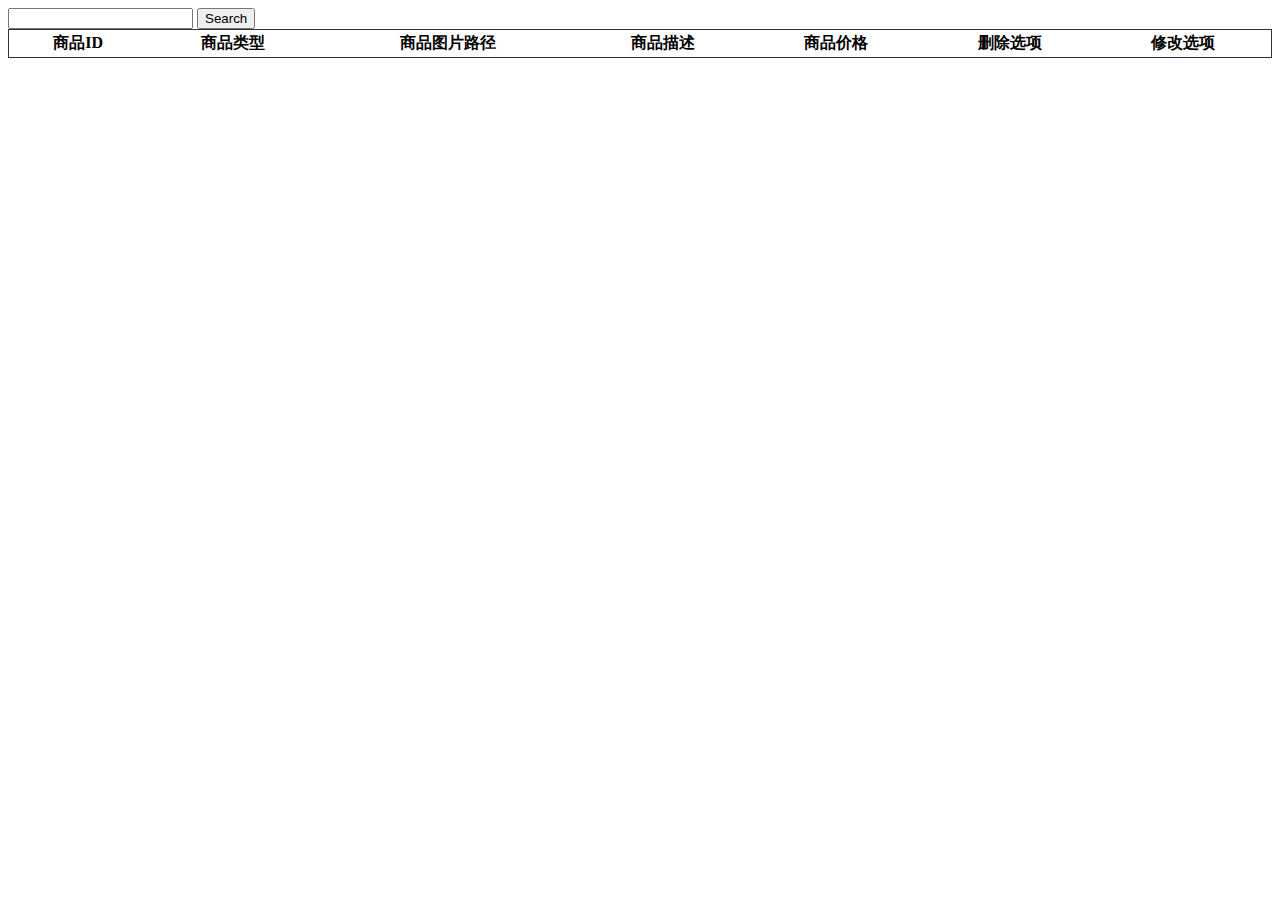
<file: zombuy/chaxun.html>
<!DOCTYPE html>
<html lang="en">
<head>
    <meta charset="UTF-8">
    <title>首页查询</title>
    <script src="managementJs/jquery-3.1.0.min.js"></script>
    <link rel="stylesheet" href="managementCss/animate.css"/>
    <style>
        table{
            width: 100%;
            height: 100%;
            border: 1px solid #333;
        }
        td{
            text-align: center;
        }
        .tiaozhuan{
            position: absolute;
            z-index: 999999999999;
            background: #333;
            color: #fff;
            font-family: "微软雅黑", "黑体";
            left: 100px;
            border-radius: 10px;
            display: none;
        }
    </style>
</head>
<body>
<input id="news_id" type="text">
<input  id="bt_Search" type="button" value="Search"/>
<table>
    <tr>
        <th>商品ID</th>
        <th>商品类型</th>
        <th>商品图片路径</th>
        <th>商品描述</th>
        <th>商品价格</th>
        <th>删除选项</th>
        <th>修改选项</th>
    </tr>
</table>
<div class="tiaozhuan">
    <label>商品ID：</label>&nbsp;&nbsp;&nbsp;&nbsp;&nbsp;<input type="text" id="shop_id"/><br/><br/>
    <label>商品类型：</label>&nbsp;&nbsp;<input type="text" id="type_id"/><br/><br/>
    <label>图片路径：</label>&nbsp;&nbsp;<input type="text" id="src_id"/><br/><br/>
    <label>商品描述：</label>&nbsp;&nbsp;<input type="text" id="describ_id"/><br/><br/>
    <label>商品价格：</label>&nbsp;&nbsp;<input type="text" id="price_id"/><br/><br/>
    &nbsp;&nbsp;&nbsp;&nbsp;<input type="button" id="summit_id" value="提交"/>
</div>
<script>
    $("#bt_Search").click(function () {
        var news_id=$("#news_id").val();
        var table=$("table")
        $.get("http://localhost:8080/product/GetProductById_get?"+"id="+news_id,callback);
        function callback(date){
            var dateObject=JSON.parse(date);
//            console.log(dateObject);
            var jsonObject=JSON.parse(dateObject.Data);
            $("<tr>" +
                    "<td class='subId'>" +
                    jsonObject.shop_id +
                    "</td>" +
                    "<td>" +
                    jsonObject.type_id+
                    "</td>" +
                    "<td>" +
                    jsonObject.src_id +
                    "</td>" +
                    "<td>" +
                    jsonObject.describ_id +
                    "</td>" +
                    "<td>" +
                    jsonObject.price_id +
                    "</td>" +
                    "<td>" +
                    "<input class='del_id' type='button'value='删除'>" +
                    "</td>" +
                    "<td>" +
                    "<input class='xiu_id' type='button' value='修改'>" +
                    "</td>" +
                    "</tr>").appendTo(table);
            $(".del_id").click(function () {
                var delIs=$(this).parent().siblings(".subId").text();
                $.get("http://localhost:8080/product/DeleteProductById_get?id="+delIs);
                $(this).parent().parent().remove();
          });
            $(".xiu_id").click(function () {
                $(".tiaozhuan").css({"display":"block","animation":"bounceInLeft 4s"});
            })
        }
    })

</script>
<!--修改按钮的接口-->
<script>
    $("#summit_id").click(function () {
        var shop_id=$("#shop_id").val();
        var type_id=$("#type_id").val();
        var src_id=$("#src_id").val();
        var describ_id=$("#describ_id").val();
        var price_id=$("#price_id").val();
        var jsonDate={
            "shop_id":shop_id,
            "type_id":type_id,
            "src_id":src_id,
            "describ_id":describ_id,
            "price_id":price_id
        };
        var stringJson=JSON.stringify(jsonDate);
        console.log(stringJson);
        $.get("http://localhost:8080/product/CreateUpdateProduct_get?id="+shop_id+"&datajson="+stringJson);
        $(".tiaozhuan").css({"display":"none"});
    })
</script>
</body>
</html>
</file>
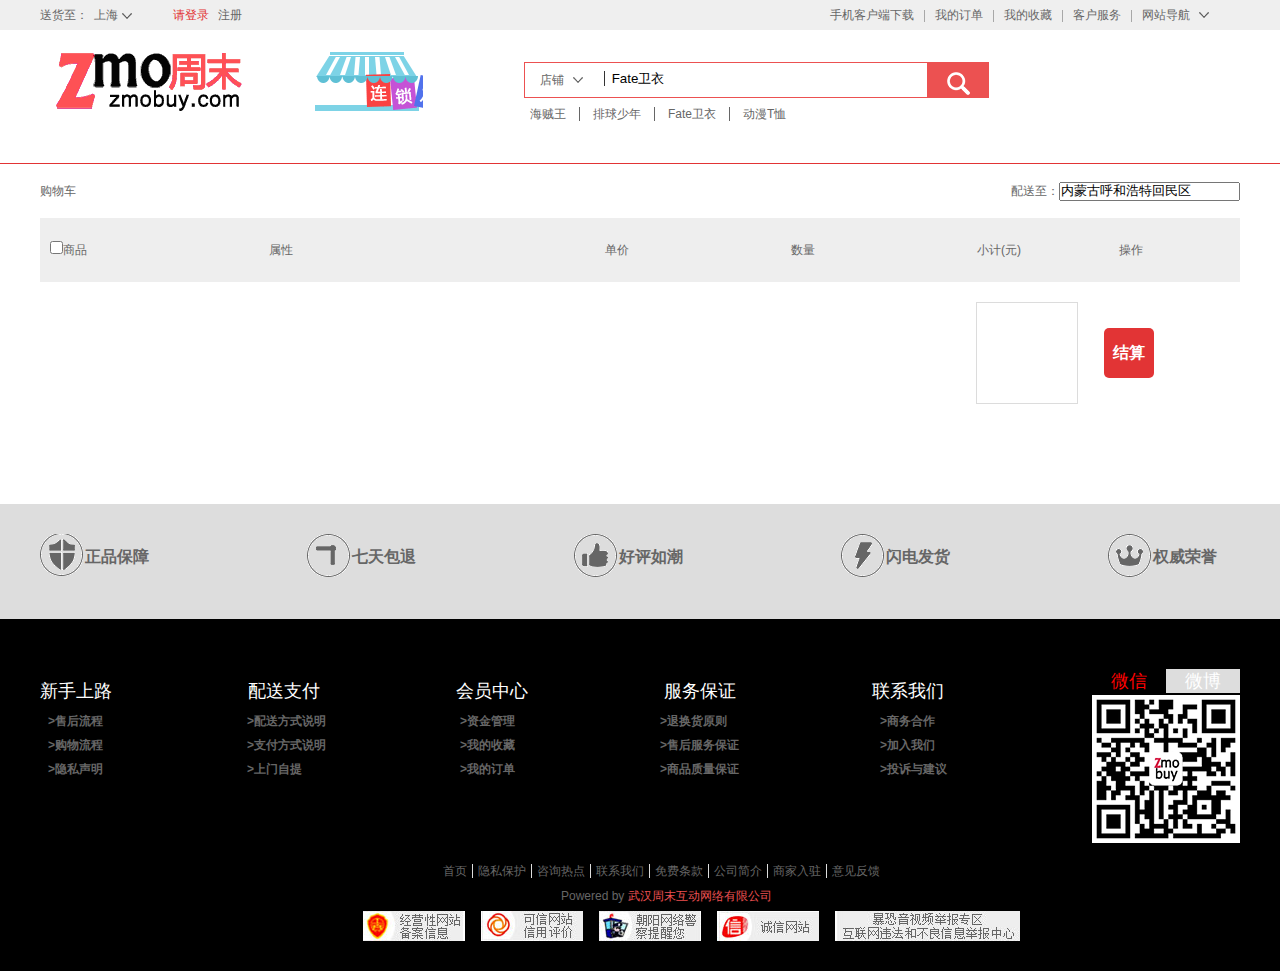
<file: zombuy/endall.html>
<!DOCTYPE html>
<html lang="en">
<head>
    <meta charset="UTF-8">
    <link rel="stylesheet" href="brandcss/brandcssOne.css"/>
    <link rel="stylesheet" href="brandcss/directOne.css"/>
    <link rel="stylesheet" href="brandcss/main.css"/>
    <link rel="stylesheet" href="brandcss/shop.css"/>
    <link rel="stylesheet" href="endallCss/endallstyle.css"/>
    <link rel="stylesheet" href="managementCss/animate.css"/>
    <script src="brandjs/jquery-1.9.1.min.js"></script>
    <script src="brandjs/jquery.plugins.js"></script>
    <script src="brandjs/startMoveEX.js"></script>
    <script src="endallJs/cookieUtil.js"></script>
    <script src="endallJs/endalllJs.js"></script>
    <title>购物流程_ZMOBU周末-动漫网购首选-物美低价、动漫社交、愉快购物！</title>
    <script type="text/javascript">
        $(function() {
            $(".meun").lavaLamp({
                fx: "backout",
                speed: 700,
                click: function(event, menuItem) {
                    return true;
                }
            });
        });
    </script>
</head>
<body>
<div class="nav">
    <div class="navScn">
        <div class="direct">
            <div class="directOne"> <span>热门</span>
                <ul class="directOneul">
                    <li><a class="directOneula" href="#">北京</a></li>
                    <li><a class="directOneula" href="#">上海</a></li>
                    <li><a class="directOneula" href="#">广州</a></li>
                    <li><a class="directOneula" href="#">深圳</a></li>
                    <li><a class="directOneula" href="#">成都</a></li>
                    <li><a class="directOneula" href="#">西安</a></li>
                    <li><a class="directOneula" href="#">天津</a></li>
                    <li><a class="directOneula" href="#">武汉</a></li>
                    <li><a class="directOneula" href="#">海口</a></li>
                    <li><a class="directOneula" href="#">南京</a></li>
                </ul>
            </div>
            <ul class="directTwoul">
                <li><a class="directTwoula" href="#">A</a></li>
                <li><a class="directTwoula" href="#">B</a></li>
                <li><a class="directTwoula" href="#">C</a></li>
                <li><a class="directTwoula" href="#">D</a></li>
                <li><a class="directTwoula" href="#">E</a></li>
                <li><a class="directTwoula" href="#">F</a></li>
                <li><a class="directTwoula" href="#">G</a></li>
                <li><a class="directTwoula" href="#">H</a></li>
                <li><a class="directTwoula" href="#">I</a></li>
                <li><a class="directTwoula" href="#">G</a></li>
                <li><a class="directTwoula" href="#">K</a></li>
                <li><a class="directTwoula" href="#">L</a></li>
                <li><a class="directTwoula" href="#">M</a></li>
                <li><a class="directTwoula" href="#">N</a></li>
                <li><a class="directTwoula" href="#">O</a></li>
                <li><a class="directTwoula" href="#">P</a></li>
                <li><a class="directTwoula" href="#">Q</a></li>
                <li><a class="directTwoula" href="#">R</a></li>
                <li><a class="directTwoula" href="#">S</a></li>
                <li><a class="directTwoula" href="#">T</a></li>
                <li><a class="directTwoula" href="#">W</a></li>
                <li><a class="directTwoula" href="#">X</a></li>
                <li><a class="directTwoula" href="#">Y</a></li>
                <li><a class="directTwoula" href="#">Z</a></li>
            </ul>
            <div class="directInformation">
                <div class="directInformationOne">
                    <div class="informationOne">
                        <div class="informationOnediv">
                            <span>A</span>
                            <ul class="informationOneul">
                                <li><a class="informationOnea" href="#">安庆</a></li>
                                <li><a class="informationOnea" href="#">安顺</a></li>
                                <li><a class="informationOnea" href="#">安阳</a></li>
                                <li><a class="informationOnea" href="#">鞍山</a></li>
                                <li><a class="informationOnea" href="#">阿拉善盟</a></li>
                                <li><a class="informationOnea" href="#">安康</a></li>
                                <li><a class="informationOnea" href="#">阿里</a></li>
                                <li><a class="informationOnea" href="#">阿拉尔</a></li>
                                <li><a class="informationOnea" href="#">阿克苏</a></li>
                                <li><a class="informationOnea" href="#">澳门</a></li>
                            </ul>
                        </div>

                    </div>
                    <div class="informationOne">
                        <div class="informationOnediv">
                            <span>B</span>
                            <ul class="informationOneul">
                                <li><a class="informationOnea" href="#">安庆</a></li>
                                <li><a class="informationOnea" href="#">安顺</a></li>
                                <li><a class="informationOnea" href="#">安阳</a></li>
                                <li><a class="informationOnea" href="#">鞍山</a></li>
                                <li><a class="informationOnea" href="#">阿拉善盟</a></li>
                                <li><a class="informationOnea" href="#">安康</a></li>
                                <li><a class="informationOnea" href="#">阿里</a></li>
                                <li><a class="informationOnea" href="#">阿拉尔</a></li>
                                <li><a class="informationOnea" href="#">阿克苏</a></li>
                                <li><a class="informationOnea" href="#">澳门</a></li>
                            </ul>
                        </div>

                    </div>
                    <div class="informationOne">
                        <div class="informationOnediv">
                            <span>C</span>
                            <ul class="informationOneul">
                                <li><a class="informationOnea" href="#">安庆</a></li>
                                <li><a class="informationOnea" href="#">安顺</a></li>
                                <li><a class="informationOnea" href="#">安阳</a></li>
                                <li><a class="informationOnea" href="#">鞍山</a></li>
                                <li><a class="informationOnea" href="#">阿拉善盟</a></li>
                                <li><a class="informationOnea" href="#">安康</a></li>
                                <li><a class="informationOnea" href="#">阿里</a></li>
                                <li><a class="informationOnea" href="#">阿拉尔</a></li>
                                <li><a class="informationOnea" href="#">阿克苏</a></li>
                                <li><a class="informationOnea" href="#">澳门</a></li>
                            </ul>
                        </div>

                    </div>
                    <div class="informationOne">
                        <div class="informationOnediv">
                            <span>D</span>
                            <ul class="informationOneul">
                                <li><a class="informationOnea" href="#">安庆</a></li>
                                <li><a class="informationOnea" href="#">安顺</a></li>
                                <li><a class="informationOnea" href="#">安阳</a></li>
                                <li><a class="informationOnea" href="#">鞍山</a></li>
                                <li><a class="informationOnea" href="#">阿拉善盟</a></li>
                                <li><a class="informationOnea" href="#">安康</a></li>
                                <li><a class="informationOnea" href="#">阿里</a></li>
                                <li><a class="informationOnea" href="#">阿拉尔</a></li>
                                <li><a class="informationOnea" href="#">阿克苏</a></li>
                                <li><a class="informationOnea" href="#">澳门</a></li>
                            </ul>
                        </div>

                    </div>
                    <div class="informationOne">
                        <div class="informationOnediv">
                            <span>E</span>
                            <ul class="informationOneul">
                                <li><a class="informationOnea" href="#">安庆</a></li>
                                <li><a class="informationOnea" href="#">安顺</a></li>
                                <li><a class="informationOnea" href="#">安阳</a></li>
                                <li><a class="informationOnea" href="#">鞍山</a></li>
                                <li><a class="informationOnea" href="#">阿拉善盟</a></li>
                                <li><a class="informationOnea" href="#">安康</a></li>
                                <li><a class="informationOnea" href="#">阿里</a></li>
                                <li><a class="informationOnea" href="#">阿拉尔</a></li>
                                <li><a class="informationOnea" href="#">阿克苏</a></li>
                                <li><a class="informationOnea" href="#">澳门</a></li>
                            </ul>
                        </div>

                    </div>
                    <div class="informationOne">
                        <div class="informationOnediv">
                            <span>F</span>
                            <ul class="informationOneul">
                                <li><a class="informationOnea" href="#">安庆</a></li>
                                <li><a class="informationOnea" href="#">安顺</a></li>
                                <li><a class="informationOnea" href="#">安阳</a></li>
                                <li><a class="informationOnea" href="#">鞍山</a></li>
                                <li><a class="informationOnea" href="#">阿拉善盟</a></li>
                                <li><a class="informationOnea" href="#">安康</a></li>
                                <li><a class="informationOnea" href="#">阿里</a></li>
                                <li><a class="informationOnea" href="#">阿拉尔</a></li>
                                <li><a class="informationOnea" href="#">阿克苏</a></li>
                                <li><a class="informationOnea" href="#">澳门</a></li>
                            </ul>
                        </div>

                    </div>
                    <div class="informationOne">
                        <div class="informationOnediv">
                            <span>G</span>
                            <ul class="informationOneul">
                                <li><a class="informationOnea" href="#">安庆</a></li>
                                <li><a class="informationOnea" href="#">安顺</a></li>
                                <li><a class="informationOnea" href="#">安阳</a></li>
                                <li><a class="informationOnea" href="#">鞍山</a></li>
                                <li><a class="informationOnea" href="#">阿拉善盟</a></li>
                                <li><a class="informationOnea" href="#">安康</a></li>
                                <li><a class="informationOnea" href="#">阿里</a></li>
                                <li><a class="informationOnea" href="#">阿拉尔</a></li>
                                <li><a class="informationOnea" href="#">阿克苏</a></li>
                                <li><a class="informationOnea" href="#">澳门</a></li>
                            </ul>
                        </div>

                    </div>
                    <div class="informationOne">
                        <div class="informationOnediv">
                            <span>H</span>
                            <ul class="informationOneul">
                                <li><a class="informationOnea" href="#">安庆</a></li>
                                <li><a class="informationOnea" href="#">安顺</a></li>
                                <li><a class="informationOnea" href="#">安阳</a></li>
                                <li><a class="informationOnea" href="#">鞍山</a></li>
                                <li><a class="informationOnea" href="#">阿拉善盟</a></li>
                                <li><a class="informationOnea" href="#">安康</a></li>
                                <li><a class="informationOnea" href="#">阿里</a></li>
                                <li><a class="informationOnea" href="#">阿拉尔</a></li>
                                <li><a class="informationOnea" href="#">阿克苏</a></li>
                                <li><a class="informationOnea" href="#">澳门</a></li>
                            </ul>
                        </div>

                    </div>
                    <div class="informationOne">
                        <div class="informationOnediv">
                            <span>I</span>
                            <ul class="informationOneul">
                                <li><a class="informationOnea" href="#">安庆</a></li>
                                <li><a class="informationOnea" href="#">安顺</a></li>
                                <li><a class="informationOnea" href="#">安阳</a></li>
                                <li><a class="informationOnea" href="#">鞍山</a></li>
                                <li><a class="informationOnea" href="#">阿拉善盟</a></li>
                                <li><a class="informationOnea" href="#">安康</a></li>
                                <li><a class="informationOnea" href="#">阿里</a></li>
                                <li><a class="informationOnea" href="#">阿拉尔</a></li>
                                <li><a class="informationOnea" href="#">阿克苏</a></li>
                                <li><a class="informationOnea" href="#">澳门</a></li>
                            </ul>
                        </div>

                    </div>
                    <div class="informationOne">
                        <div class="informationOnediv">
                            <span>J</span>
                            <ul class="informationOneul">
                                <li><a class="informationOnea" href="#">安庆</a></li>
                                <li><a class="informationOnea" href="#">安顺</a></li>
                                <li><a class="informationOnea" href="#">安阳</a></li>
                                <li><a class="informationOnea" href="#">鞍山</a></li>
                                <li><a class="informationOnea" href="#">阿拉善盟</a></li>
                                <li><a class="informationOnea" href="#">安康</a></li>
                                <li><a class="informationOnea" href="#">阿里</a></li>
                                <li><a class="informationOnea" href="#">阿拉尔</a></li>
                                <li><a class="informationOnea" href="#">阿克苏</a></li>
                                <li><a class="informationOnea" href="#">澳门</a></li>
                            </ul>
                        </div>

                    </div>
                    <div class="informationOne">
                        <div class="informationOnediv">
                            <span>K</span>
                            <ul class="informationOneul">
                                <li><a class="informationOnea" href="#">安庆</a></li>
                                <li><a class="informationOnea" href="#">安顺</a></li>
                                <li><a class="informationOnea" href="#">安阳</a></li>
                                <li><a class="informationOnea" href="#">鞍山</a></li>
                                <li><a class="informationOnea" href="#">阿拉善盟</a></li>
                                <li><a class="informationOnea" href="#">安康</a></li>
                                <li><a class="informationOnea" href="#">阿里</a></li>
                                <li><a class="informationOnea" href="#">阿拉尔</a></li>
                                <li><a class="informationOnea" href="#">阿克苏</a></li>
                                <li><a class="informationOnea" href="#">澳门</a></li>
                            </ul>
                        </div>

                    </div>
                    <div class="informationOne">
                        <div class="informationOnediv">
                            <span>L</span>
                            <ul class="informationOneul">
                                <li><a class="informationOnea" href="#">安庆</a></li>
                                <li><a class="informationOnea" href="#">安顺</a></li>
                                <li><a class="informationOnea" href="#">安阳</a></li>
                                <li><a class="informationOnea" href="#">鞍山</a></li>
                                <li><a class="informationOnea" href="#">阿拉善盟</a></li>
                                <li><a class="informationOnea" href="#">安康</a></li>
                                <li><a class="informationOnea" href="#">阿里</a></li>
                                <li><a class="informationOnea" href="#">阿拉尔</a></li>
                                <li><a class="informationOnea" href="#">阿克苏</a></li>
                                <li><a class="informationOnea" href="#">澳门</a></li>
                            </ul>
                        </div>

                    </div>
                    <div class="informationOne">
                        <div class="informationOnediv">
                            <span>M</span>
                            <ul class="informationOneul">
                                <li><a class="informationOnea" href="#">安庆</a></li>
                                <li><a class="informationOnea" href="#">安顺</a></li>
                                <li><a class="informationOnea" href="#">安阳</a></li>
                                <li><a class="informationOnea" href="#">鞍山</a></li>
                                <li><a class="informationOnea" href="#">阿拉善盟</a></li>
                                <li><a class="informationOnea" href="#">安康</a></li>
                                <li><a class="informationOnea" href="#">阿里</a></li>
                                <li><a class="informationOnea" href="#">阿拉尔</a></li>
                                <li><a class="informationOnea" href="#">阿克苏</a></li>
                                <li><a class="informationOnea" href="#">澳门</a></li>
                            </ul>
                        </div>

                    </div>
                    <div class="informationOne">
                        <div class="informationOnediv">
                            <span>N</span>
                            <ul class="informationOneul">
                                <li><a class="informationOnea" href="#">安庆</a></li>
                                <li><a class="informationOnea" href="#">安顺</a></li>
                                <li><a class="informationOnea" href="#">安阳</a></li>
                                <li><a class="informationOnea" href="#">鞍山</a></li>
                                <li><a class="informationOnea" href="#">阿拉善盟</a></li>
                                <li><a class="informationOnea" href="#">安康</a></li>
                                <li><a class="informationOnea" href="#">阿里</a></li>
                                <li><a class="informationOnea" href="#">阿拉尔</a></li>
                                <li><a class="informationOnea" href="#">阿克苏</a></li>
                                <li><a class="informationOnea" href="#">澳门</a></li>
                            </ul>
                        </div>

                    </div>
                    <div class="informationOne">
                        <div class="informationOnediv">
                            <span>O</span>
                            <ul class="informationOneul">
                                <li><a class="informationOnea" href="#">安庆</a></li>
                                <li><a class="informationOnea" href="#">安顺</a></li>
                                <li><a class="informationOnea" href="#">安阳</a></li>
                                <li><a class="informationOnea" href="#">鞍山</a></li>
                                <li><a class="informationOnea" href="#">阿拉善盟</a></li>
                                <li><a class="informationOnea" href="#">安康</a></li>
                                <li><a class="informationOnea" href="#">阿里</a></li>
                                <li><a class="informationOnea" href="#">阿拉尔</a></li>
                                <li><a class="informationOnea" href="#">阿克苏</a></li>
                                <li><a class="informationOnea" href="#">澳门</a></li>
                            </ul>
                        </div>

                    </div>
                    <div class="informationOne">
                        <div class="informationOnediv">
                            <span>P</span>
                            <ul class="informationOneul">
                                <li><a class="informationOnea" href="#">安庆</a></li>
                                <li><a class="informationOnea" href="#">安顺</a></li>
                                <li><a class="informationOnea" href="#">安阳</a></li>
                                <li><a class="informationOnea" href="#">鞍山</a></li>
                                <li><a class="informationOnea" href="#">阿拉善盟</a></li>
                                <li><a class="informationOnea" href="#">安康</a></li>
                                <li><a class="informationOnea" href="#">阿里</a></li>
                                <li><a class="informationOnea" href="#">阿拉尔</a></li>
                                <li><a class="informationOnea" href="#">阿克苏</a></li>
                                <li><a class="informationOnea" href="#">澳门</a></li>
                            </ul>
                        </div>

                    </div>
                    <div class="informationOne">
                        <div class="informationOnediv">
                            <span>Q</span>
                            <ul class="informationOneul">
                                <li><a class="informationOnea" href="#">安庆</a></li>
                                <li><a class="informationOnea" href="#">安顺</a></li>
                                <li><a class="informationOnea" href="#">安阳</a></li>
                                <li><a class="informationOnea" href="#">鞍山</a></li>
                                <li><a class="informationOnea" href="#">阿拉善盟</a></li>
                                <li><a class="informationOnea" href="#">安康</a></li>
                                <li><a class="informationOnea" href="#">阿里</a></li>
                                <li><a class="informationOnea" href="#">阿拉尔</a></li>
                                <li><a class="informationOnea" href="#">阿克苏</a></li>
                                <li><a class="informationOnea" href="#">澳门</a></li>
                            </ul>
                        </div>

                    </div>
                    <div class="informationOne">
                        <div class="informationOnediv">
                            <span>R</span>
                            <ul class="informationOneul">
                                <li><a class="informationOnea" href="#">安庆</a></li>
                                <li><a class="informationOnea" href="#">安顺</a></li>
                                <li><a class="informationOnea" href="#">安阳</a></li>
                                <li><a class="informationOnea" href="#">鞍山</a></li>
                                <li><a class="informationOnea" href="#">阿拉善盟</a></li>
                                <li><a class="informationOnea" href="#">安康</a></li>
                                <li><a class="informationOnea" href="#">阿里</a></li>
                                <li><a class="informationOnea" href="#">阿拉尔</a></li>
                                <li><a class="informationOnea" href="#">阿克苏</a></li>
                                <li><a class="informationOnea" href="#">澳门</a></li>
                            </ul>
                        </div>

                    </div>
                    <div class="informationOne">
                        <div class="informationOnediv">
                            <span>S</span>
                            <ul class="informationOneul">
                                <li><a class="informationOnea" href="#">安庆</a></li>
                                <li><a class="informationOnea" href="#">安顺</a></li>
                                <li><a class="informationOnea" href="#">安阳</a></li>
                                <li><a class="informationOnea" href="#">鞍山</a></li>
                                <li><a class="informationOnea" href="#">阿拉善盟</a></li>
                                <li><a class="informationOnea" href="#">安康</a></li>
                                <li><a class="informationOnea" href="#">阿里</a></li>
                                <li><a class="informationOnea" href="#">阿拉尔</a></li>
                                <li><a class="informationOnea" href="#">阿克苏</a></li>
                                <li><a class="informationOnea" href="#">澳门</a></li>
                            </ul>
                        </div>

                    </div>
                    <div class="informationOne">
                        <div class="informationOnediv">
                            <span>T</span>
                            <ul class="informationOneul">
                                <li><a class="informationOnea" href="#">安庆</a></li>
                                <li><a class="informationOnea" href="#">安顺</a></li>
                                <li><a class="informationOnea" href="#">安阳</a></li>
                                <li><a class="informationOnea" href="#">鞍山</a></li>
                                <li><a class="informationOnea" href="#">阿拉善盟</a></li>
                                <li><a class="informationOnea" href="#">安康</a></li>
                                <li><a class="informationOnea" href="#">阿里</a></li>
                                <li><a class="informationOnea" href="#">阿拉尔</a></li>
                                <li><a class="informationOnea" href="#">阿克苏</a></li>
                                <li><a class="informationOnea" href="#">澳门</a></li>
                            </ul>
                        </div>

                    </div>
                    <div class="informationOne">
                        <div class="informationOnediv">
                            <span>W</span>
                            <ul class="informationOneul">
                                <li><a class="informationOnea" href="#">安庆</a></li>
                                <li><a class="informationOnea" href="#">安顺</a></li>
                                <li><a class="informationOnea" href="#">安阳</a></li>
                                <li><a class="informationOnea" href="#">鞍山</a></li>
                                <li><a class="informationOnea" href="#">阿拉善盟</a></li>
                                <li><a class="informationOnea" href="#">安康</a></li>
                                <li><a class="informationOnea" href="#">阿里</a></li>
                                <li><a class="informationOnea" href="#">阿拉尔</a></li>
                                <li><a class="informationOnea" href="#">阿克苏</a></li>
                                <li><a class="informationOnea" href="#">澳门</a></li>
                            </ul>
                        </div>

                    </div>
                    <div class="informationOne">
                        <div class="informationOnediv">
                            <span>X</span>
                            <ul class="informationOneul">
                                <li><a class="informationOnea" href="#">安庆</a></li>
                                <li><a class="informationOnea" href="#">安顺</a></li>
                                <li><a class="informationOnea" href="#">安阳</a></li>
                                <li><a class="informationOnea" href="#">鞍山</a></li>
                                <li><a class="informationOnea" href="#">阿拉善盟</a></li>
                                <li><a class="informationOnea" href="#">安康</a></li>
                                <li><a class="informationOnea" href="#">阿里</a></li>
                                <li><a class="informationOnea" href="#">阿拉尔</a></li>
                                <li><a class="informationOnea" href="#">阿克苏</a></li>
                                <li><a class="informationOnea" href="#">澳门</a></li>
                            </ul>
                        </div>

                    </div>
                    <div class="informationOne">
                        <div class="informationOnediv">
                            <span>Y</span>
                            <ul class="informationOneul">
                                <li><a class="informationOnea" href="#">安庆</a></li>
                                <li><a class="informationOnea" href="#">安顺</a></li>
                                <li><a class="informationOnea" href="#">安阳</a></li>
                                <li><a class="informationOnea" href="#">鞍山</a></li>
                                <li><a class="informationOnea" href="#">阿拉善盟</a></li>
                                <li><a class="informationOnea" href="#">安康</a></li>
                                <li><a class="informationOnea" href="#">阿里</a></li>
                                <li><a class="informationOnea" href="#">阿拉尔</a></li>
                                <li><a class="informationOnea" href="#">阿克苏</a></li>
                                <li><a class="informationOnea" href="#">澳门</a></li>
                            </ul>
                        </div>

                    </div>
                    <div class="informationOne">
                        <div class="informationOnediv">
                            <span>Z</span>
                            <ul class="informationOneul">
                                <li><a class="informationOnea" href="#">安庆</a></li>
                                <li><a class="informationOnea" href="#">安顺</a></li>
                                <li><a class="informationOnea" href="#">安阳</a></li>
                                <li><a class="informationOnea" href="#">鞍山</a></li>
                                <li><a class="informationOnea" href="#">阿拉善盟</a></li>
                                <li><a class="informationOnea" href="#">安康</a></li>
                                <li><a class="informationOnea" href="#">阿里</a></li>
                                <li><a class="informationOnea" href="#">阿拉尔</a></li>
                                <li><a class="informationOnea" href="#">阿克苏</a></li>
                                <li><a class="informationOnea" href="#">澳门</a></li>
                            </ul>
                        </div>

                    </div>
                </div>
            </div>
        </div>
        <div id="navClick">
            <span class="navSpan">送货至：</span>
            <span id="adress">上海
                 <div class="adressImg"></div>
                </span>
        </div>
        <span id="sign"><a id="signLink" href="#">请登录</a></span>
        <span id="register"><a id="registerLink" href="#">注册</a></span>
        <ul id="listOption">
            <img class="listOptioimg" src="brandimages/qrcode.png" />
            <li class="optionSpacer"><a class="optionNav optionNava" href="#">手机客户端下载</a></li>
            <li class="spacer"></li>
            <li class="optionSpacer"><a class="optionNav" href="#">我的订单</a></li>
            <li class="spacer"></li>
            <li class="optionSpacer"><a class="optionNav" href="#">我的收藏</a></li>
            <li class="spacer"></li>
            <li class="optionSpacer"><a class="optionNav" href="#">客户服务</a></li>
            <li class="spacer"></li>
            <li class="optionSpacer"><a class="optionNav" href="#">网站导航</a></li>
            <span class="listOptionUl"></span>
        </ul>
    </div>
</div>
<!--header-->
<div class="sHeader">
    <div class="logoDiv">
        <a href="#"><img id="logoImg" src="brandimages/logo.gif" /></a>
    </div>
    <div id="tiaoLogo">
        <a href="#"><img id="ecsc-join" src="brandimages/ecsc-join.gif" /></a>
    </div>
    <div id="search">
        <div class="titleSearch">
            <ul class="titleSearchUl">
                <li><span>店铺</span>
                    <div class="shopImg"></div></li>
                <li class="bottomShop"><span>商品</span></li>
            </ul>
            <span class="inputSpan"><input id="inputSearch" type="text" value="Fate卫衣"/></span>
            <input id="inputBt" type="button"/>
        </div>
    </div>
    <div id="bottomSearch">
        <ul class="bottomSearchUl">
            <li class="bottomSearchLi"><a href="#">海贼王</a></li>
            <li class="bottomSearchLi"><a href="#">排球少年</a></li>
            <li class="bottomSearchLi"><a href="#">Fate卫衣</a></li>
            <li class="bottomSearchLi"><a style="border: none;" href="#">动漫T恤</a></li>
        </ul>
    </div>
</div>
<div class="closure">
    <div class="closureScn">
        <div class="closureScn_one">
            <span>购物车</span><span class="closure_one">配送至：<input type="text" value="内蒙古呼和浩特回民区"></span>
        </div>
        <div class="closureScn_two">
            <input type="checkbox"value="全选"/><span style="margin-right: 182px">商品</span><span style="margin-right: 312px">属性</span><span>单价</span><span>数量</span><span style="margin-right: 95px">小计(元)</span>
            <span style="margin-right: 0">操作</span>
        </div>
        <div id="closureScn_three">
        </div>
    </div>
</div>
<div class="balance">
    <div class="balanceScn">
        <span class="js"><i>结算</i></span><span class="reveal"></span>
    </div>
</div>
<div class="foottop">
    <div class="foottopScn">
        <div class="foottopScnOne"><i class="foottopScnOnei"></i><span>正品保障</span></div>
        <div class="foottopScnTwo"><i class="foottopScnTwoi"></i><span>七天包退</span></div>
        <div class="foottopScnThree"><i class="foottopScnThreei"></i><span>好评如潮</span></div>
        <div class="foottopScnFour"><i class="foottopScnFouri"></i><span>闪电发货</span></div>
        <div style="margin-right: 0" class="foottopScnFive"><i class="foottopScnFivei"></i><span>权威荣誉</span></div>
    </div>
</div>
<div class="foot">
    <div class="footScn">
        <ul class="footScnOne">
            <li>新手上路</li>
            <li>配送支付</li>
            <li>会员中心</li>
            <li>服务保证</li>
            <li>联系我们</li>
        </ul>
        <ul class="footScnTwo">
            <li><a href="#">&gt;售后流程</a></li>
            <li><a href="#">&gt;购物流程</a></li>
            <li><a href="#">&gt;隐私声明</a></li>
        </ul>
        <ul class="footScnThree">
            <li><a href="#">&gt;配送方式说明</a></li>
            <li><a href="#">&gt;支付方式说明</a></li>
            <li><a href="#">&gt;上门自提</a></li>
        </ul>
        <ul class="footScnFour">
            <li><a href="#">&gt;资金管理</a></li>
            <li><a href="#">&gt;我的收藏</a></li>
            <li><a href="#">&gt;我的订单</a></li>
        </ul>
        <ul class="footScnFive">
            <li><a href="#">&gt;退换货原则</a></li>
            <li><a href="#">&gt;售后服务保证</a></li>
            <li><a href="#">&gt;商品质量保证</a></li>
        </ul>
        <ul class="footScnSix">
            <li><a href="#">&gt;商务合作</a></li>
            <li><a href="#">&gt;加入我们</a></li>
            <li><a href="#">&gt;投诉与建议</a></li>
        </ul>
        <div class="erweima">
            <a class="erweimaOne" href="#">微信</a><a class="erweimaTwo" href="#">微博</a>
            <img src="brandimages/erweima.png">
        </div>
        <ul class="footScnServen">
            <li><a href="#">首页</a></li>
            <li><a href="#">隐私保护</a></li>
            <li><a href="#">咨询热点</a></li>
            <li><a href="#">联系我们</a></li>
            <li><a href="#">免费条款</a></li>
            <li><a href="#">公司简介</a></li>
            <li><a href="#">商家入驻</a></li>
            <li><a style="border-right: 0" href="#">意见反馈</a></li>
        </ul>
        <p class="footScnP">Powered by <span>武汉周末互动网络有限公司</span></p>
        <ul class="footScnEight">
            <li><a href="#"><img src="brandimages/footT1.jpg"/></a></li>
            <li><a href="#"><img src="brandimages/footT2.jpg"/></a></li>
            <li><a href="#"><img src="brandimages/footT3.jpg"/></a></li>
            <li><a href="#"><img src="brandimages/footT4.jpg"/></a></li>
            <li><a href="#"><img src="brandimages/footT5.jpg"/></a></li>
        </ul>
    </div>
</div>
<!--下标微信微博js-->
<script>
    var erweimaOne=document.getElementsByClassName("erweimaOne")[0];
    var erweimaTwo=document.getElementsByClassName("erweimaTwo")[0];
    erweimaOne.onmouseover=function(){
        this.style.background="black";
        this.style.color="red";
        erweimaTwo.style.background="#ddd";
        erweimaTwo.style.color="#fff";
    }
    //            erweimaOne.onmouseout=function(){
    //                this.style.background="black";
    //                this.style.color="red";
    //            }
    erweimaTwo.onmouseover=function(){
        this.style.background="black";
        this.style.color="red";
        erweimaOne.style.background="#ddd";
        erweimaOne.style.color="#fff";
    }
</script>
<script src="brandjs/direct.js"></script>
<script>
    $("#adress").on("mouseover",function(){
        console.log("RRRRRRRRRRRRR");
        $(".direct")[0].style.display="block";
    })
    $(".direct").on("mouseleave",function(){
        $(".direct")[0].style.display="none";
    })
</script>
<script>
    $(".optionNava").on("mouseover",function(){
        $(".listOptioimg")[0].style.display="block";
    });
    $(".listOptioimg").on("mouseleave",function(){
        $(".listOptioimg")[0].style.display="none";
    });
</script>
</body>
</html>
</file>
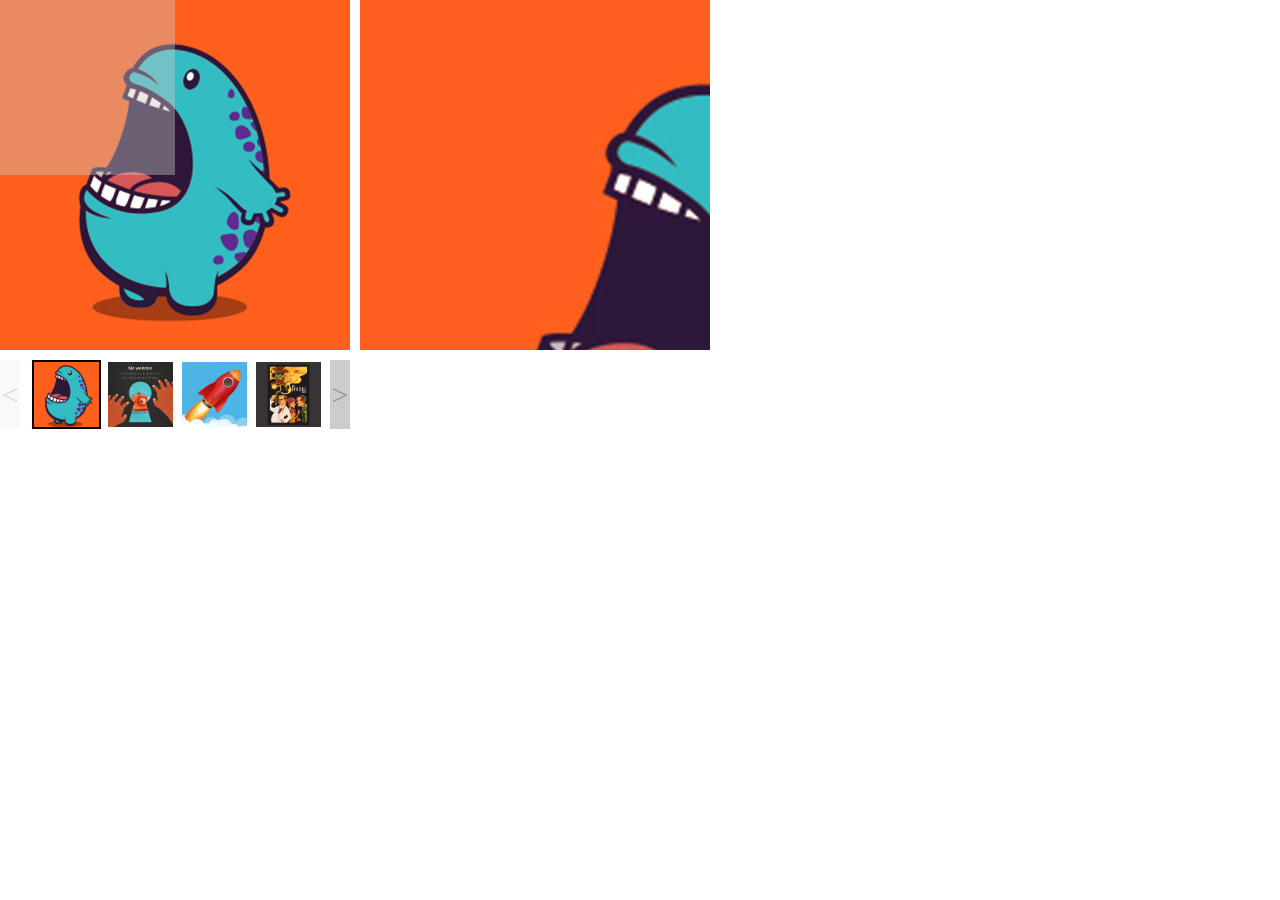
<file: zombuy/fangdajing.html>
<!DOCTYPE html>
<html lang="en">
<head>
	<meta charset="UTF-8">
	<title>Magnifier2</title>
	<link rel="stylesheet" href="fangdajingStyle/fangdajingStyle.css"/>
</head>
<body>
<!-- <div id="MagnifierWrap">
	<div class="MagnifierMain">
		<img class="MagTargetImg" src="userimg.jpg">
		<div class="MagnifierDrag">&nbsp;</div>
	</div>
	<div class="MagnifierPop">
		<div class="MagnifierImg"><img style="width:100%;height:100%;" src="userimg-big.jpg"></div>
	</div>

</div> -->

<div id="MagnifierWrap2">
	<div class="MagnifierMain">
		<img class="MagTargetImg" src="fangdajingImg/userimg.jpg">
	</div>
	<span class="spe_leftBtn">&lt;</span>
	<span class="spe_rightBtn">&gt;</span>
	<div class="spec-items"> 
		<ul>
			<li class="on"><img src="fangdajingImg/userimg.jpg"></li>
			<li><img src="fangdajingImg/userimg2.jpg"></li>
			<li><img src="fangdajingImg/userimg3.jpg"></li>
			<li><img src="fangdajingImg/userimg4.jpg"></li>

			<li><img src="fangdajingImg/userimg.jpg"></li>
			<li><img src="fangdajingImg/userimg2.jpg"></li>
			<li><img src="fangdajingImg/userimg3.jpg"></li>
			<li><img src="fangdajingImg/userimg4.jpg"></li>
			
			<li><img src="fangdajingImg/userimg2.jpg"></li>
			<li><img src="fangdajingImg/userimg3.jpg"></li>
			<li><img src="fangdajingImg/userimg4.jpg"></li>
		</ul>
	</div>
</div>
<script type="text/javascript">
;(function(){
	var EventUtil,Get,Element; 
	EventUtil = {
		addHandler: function(ele, type, handler) {
			if (ele.addEventListener) {
				ele.addEventListener(type, handler, false)
			} else if (ele.attachEvent) {
				ele.attachEvent("on" + type, handler)
			} else {
				ele["on" + type] = handler;
			}
		},
		removeHandler: function(element, type, handler) {
			if (element.removeEventListener) {
				element.removeEventListener(type, handler, false);
			} else if (element.detachEvent) {
				element.detachEvent("on" + type, handler);
			} else {
				element["on" + type] = null;
			}
		},
		getEvent: function(event) {
			return event ? event : window.event;
		},
		getTarget: function(event) {
			return event.target || event.srcElement;
		},
		preventDefault: function(event) {
			if (event.preventDefault) {
				event.preventDefault();
			} else {
				event.returnValue = false;
			}
		},
		stopPropagation: function(event){
	        if (event.stopPropagation){
	            event.stopPropagation();
	        } else {
	            event.cancelBubble = true;
	        }
	    } 
	};

	Get = {
		byId: function(id) {
			return typeof id === "string" ? document.getElementById(id) : id
		},
		byClass: function(sClass, oParent) {
			var aClass = [];
			var reClass = new RegExp("(^| )" + sClass + "( |$)");
			var aElem = this.byTagName("*", oParent);
			for (var i = 0; i < aElem.length; i++) reClass.test(aElem[i].className) && aClass.push(aElem[i]);
			return aClass
		},
		byTagName: function(elem, obj) {
			return (obj || document).getElementsByTagName(elem)
		}
	}; 
 	
 	Element = {
 		hasClass:function(obj,name){
			return (' '+obj.className+' ').indexOf(' '+name+' ') > -1 ? true : false;
		},
		addClass : function(obj,name){
			if(this.hasClass(obj,name)) return;
			obj.className += ' ' + name;
		},
		removeClass : function(obj,name){
			obj.className = obj.className.replace(new RegExp('(^|\\s)' +name+ '(?:\\s|$)'),'$1').replace(/\s{1,}/g,' ');
		}
 	}

	function MagnifierF(){ 
		this.init.apply(this,arguments);  
	}

	MagnifierF.prototype = {
		init: function(id){
			var _is = this; 
			this.magWrap = Get.byId(id);
			this.magMain = this.magWrap.children[0];
			this.mW = this.magMain.offsetWidth;
			this.mH = this.magMain.offsetHeight;
			this.magImg = this.magMain.getElementsByTagName('img')[0];
			this.mImgSrc = this.magImg.getAttribute('src').slice(0,-4);

			this.specBox = Get.byClass("spec-items",this.magWrap)[0];
			this.specUl = this.specBox.getElementsByTagName('ul')[0];
			this.specItem = this.specBox.getElementsByTagName('li');

			_is.specFn();
			_is.setEventFn().dragEvent();
			
		},
		setEleFn: function(){   
			var _is = this,
				_html1 = "",
				oFrag = document.createDocumentFragment(),
				oFrag2 = document.createDocumentFragment(); 

			_is.oMD = document.createElement('div');
			_is.oMD.className = "MagnifierDrag"; 
			_is.oMD.style.cssText = 'width:' + _is.mW/2 +'px;height:' + _is.mH/2 + 'px;';
			_is.oMD.innerHTML = "&nbsp;";

			_is.oMP =  document.createElement('div');
			_is.oMP.className = 'MagnifierPop';
			_is.oMP.style.cssText =  'width:' + _is.mW +'px;height:' + _is.mH + 'px;right:' + (-_is.mW-10) + 'px;';  
			
			_is.oMI = document.createElement('div');
			_is.oMI.className ='MagnifierImg';
			_is.oMI.style.cssText = 'width:' + _is.mW*2 + 'px;height:' + _is.mH*2 + 'px;';
			_html1 = '<img style="width:100%;height:100%;" src="' + _is.mImgSrc + '-big.jpg">'
			_is.oMI.innerHTML = _html1; 

			_is.oMP.appendChild(_is.oMI)

			oFrag.appendChild(_is.oMD);
			oFrag2.appendChild(_is.oMP);   

			_is.magMain.appendChild(oFrag);
			_is.magWrap.appendChild(oFrag2);  

		},
		removeFn :function(){
			var _is = this;
				_is.magMain.removeChild(_is.oMD);
				_is.magWrap.removeChild(_is.oMP);  
		},
		setMousemoveFn :function(event){
			var _is = this,
				 
				_WinScrLeft = document.documentElement.scrollLeft || document.body.scrollLeft,
				_WinScrTop = document.documentElement.scrollTop || document.body.scrollTop;

				_x = event.clientX + _WinScrLeft -  
				(_is.magWrap.getBoundingClientRect().left  + _WinScrLeft) - _is.oMD.offsetWidth/2;

				_y = event.clientY  + _WinScrTop - 
				(_is.magMain.getBoundingClientRect().top  + _WinScrTop) - _is.oMD.offsetHeight/2;
				
				_l = _is.magMain.offsetWidth - _is.oMD.offsetWidth;
				_t = _is.magMain.offsetHeight - _is.oMD.offsetHeight;
				
				_l2 = - (_is.oMI.offsetWidth - _is.magMain.offsetWidth);
				_t2 = - (_is.oMI.offsetHeight - _is.magMain.offsetHeight);

				if( _x < 0 )
		        {
		            _x = 0;  
		        }
		        else if( _x > _l )
		        {
		            _x = _l;
		        }
		         
		        if( _y < 0 )
		        {
		            _y = 0;  
		        }
		        else if( _y > _t )
		        {
		            _y = _t;
		        }
			 	
				 
				_is.oMD.style.left = _x + "px";
				_is.oMD.style.top  = _y + "px";
				 
				
				_bigx = _x / _l;
				_bigy = _y / _t;
					

				_is.oMI.style.left = _bigx * _l2 + "px";
				_is.oMI.style.top = _bigy * _t2 + "px";  
		},
		setEventFn: function(){
			var _is = this,
				_x = 0,
				_y = 0,
				_l = 0,
				_t = 0,
				_bigx = 0,
				_bigy = 0,
				_l2 = 0, 
				_t2 = 0;

			function handleEvent(event){
				event = EventUtil.getEvent(event);   

				switch(event.type){
					case "mouseenter":  
						_is.setEleFn(); 
					break;
					case "mousemove": 
						if (_is.oMD) {
							_is.setMousemoveFn(event);
						}
					break;
					case "mouseleave":   
						_is.removeFn(); 
					break;
				} 
				
			}	
			return {
				dragEvent: function() { 

					EventUtil.addHandler(_is.magMain, "mouseenter", handleEvent);
					EventUtil.addHandler(_is.magMain, "mousemove", handleEvent);
					EventUtil.addHandler(_is.magMain, "mouseleave", handleEvent);  
				} 
			}
			
		},
		specFn: function(){
			var _is = this, _oSpImg, _oISrc,
				oLBtn = Get.byClass("spe_leftBtn",_is.magWrap)[0],
				oRBtn = Get.byClass("spe_rightBtn",_is.magWrap)[0],
				oLiW = this.specUl.getElementsByTagName('li')[0].offsetWidth + 5,
				_len = _is.specItem.length,  
				n = 0,
				l = null, 
				r = null;  

			function TabFn(event){   
				var target = EventUtil.getTarget(event),
					i = 0;  

				if (target.nodeName != "UL") { 

					if (target.nodeName == "IMG") {
						target = target.parentNode;
					}
					for (; i < _len; i++){
						_is.specItem[i].className = '';
					}
					target.className = 'on';

					_oSpImg = target.getElementsByTagName('img')[0]; 
					_oISrc = _oSpImg.getAttribute('src'); 
					
					_is.magImg.setAttribute('src',_oISrc);
					_is.mImgSrc =  _oISrc.slice(0,-4);  
				}
				 
			}   
			EventUtil.addHandler(_is.specUl,"mouseover",TabFn);

			function moveFn(event){
				var target = EventUtil.getTarget(event);
				 
				if (target.className.indexOf("spe_rightBtn") > -1 ) {
					r = ++n; 
					if (r > _len - 5)
							Element.removeClass(target,"on");

					if (r > _len - 4) { 

						n = _len - 4; 
						return false;
					}else{   

						_is.buttur(_is.specUl, {left:-(r*oLiW)}); 
						Element.addClass(oLBtn,"on");
					} 
				} 
				if (target.className.indexOf("spe_leftBtn") > -1 ) {
					l = --n; 
					if (l < 1)
						Element.removeClass(target,"on");

					if (l < 0) {

						n = 0;  
						return false; 
					}else{ 

						_is.buttur(_is.specUl, {left:-(l*oLiW)});  
						Element.addClass(oRBtn,"on"); 
					}  
				} 
			}

			if(_len > 4 ){

				Element.addClass(oRBtn,"on");  
				EventUtil.addHandler(_is.magWrap,"click",moveFn);
			}
			 

				 			 
		},
		buttur: function(ele, obj) {

	        window.clearTimeout(ele.timer);

	        var _this = this,
	            end = null;

	        for (direc in obj) {

	            var direc1 = direc.toLowerCase(),
	                strOffset = "offset" + direc1.substr(0, 1).toUpperCase() + direc1.substring(1).toLowerCase(),
	                target = obj[direc],
	                nSpeed = (target - ele[strOffset]) / 8; 
	                
	            nSpeed = nSpeed >= 0 ? Math.ceil(nSpeed) : Math.floor(nSpeed);
	            ele.style[direc1] = ele[strOffset] + nSpeed + "px";
	            end += nSpeed;

	        }

	        if (end)

	            if (typeof fnCallback == "function") {
	                fnCallback.call(ele);
	            } else {

	                ele.timer = window.setTimeout(function() {
	                    _this.buttur(ele, obj)
	                }, 20);

	            }
	    }  

	} 
    
	window['MagnifierF'] = function(id){
		return new MagnifierF(id);
	}

})()


window.onload = function(){
 

	  MagnifierF("MagnifierWrap2");
		 
}
</script>	
</body>
</html>
</file>
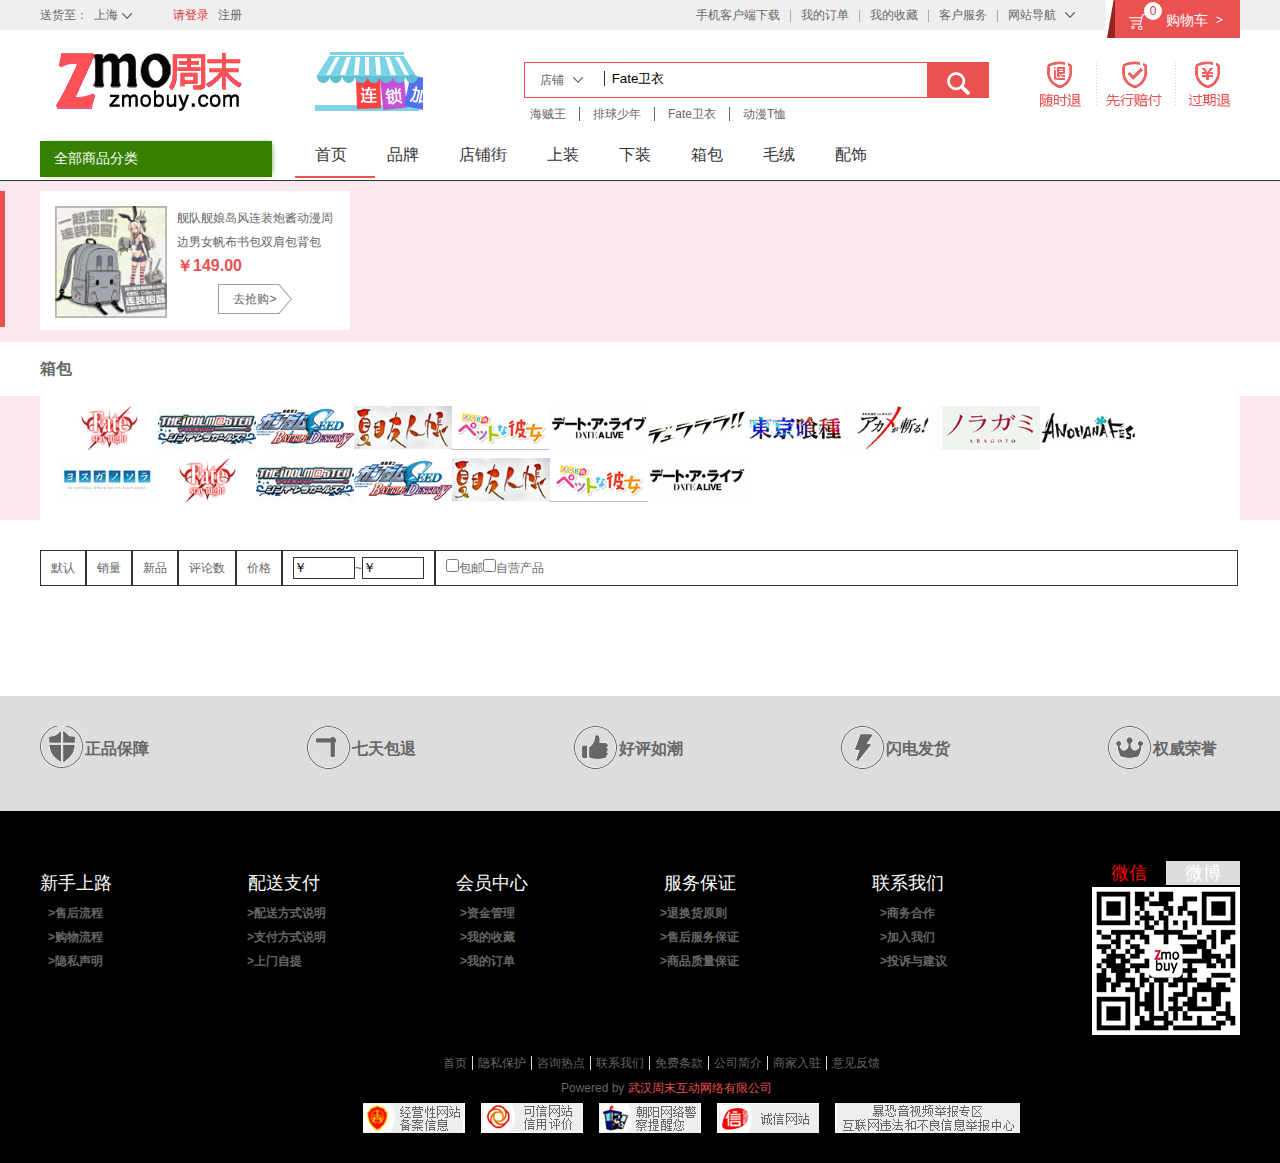
<file: zombuy/luggage.html>
<!DOCTYPE html>
<html lang="en">
<head>
    <meta charset="UTF-8">
    <link rel="stylesheet" href="brandcss/brandcssOne.css"/>
    <link rel="stylesheet" href="brandcss/directOne.css"/>
    <link rel="stylesheet" href="brandcss/main.css"/>
    <link rel="stylesheet" href="brandcss/shop.css"/>
    <link rel="stylesheet" href="luggageCss/lunggageCss.css"/>
    <link rel="stylesheet" href="managementCss/animate.css"/>
    <script src="brandjs/jquery-1.9.1.min.js"></script>
    <script src="luggageJs/addShopCart.js"></script>
    <script src="brandjs/jquery.plugins.js"></script>
    <script src="brandjs/startMoveEX.js"></script>
    <script src="luggageJs/cookieUtil.js"></script>
    <title></title>
    <script type="text/javascript">
        $(function() {
            $(".meun").lavaLamp({
                fx: "backout",
                speed: 700,
                click: function(event, menuItem) {
                    return true;
                }
            });
        });
    </script>
    <style type="text/css">
        /* meun */
        .meun{position: relative;height:68px;width:100%; top:0px;overflow: hidden;margin:0 auto;}
        .meun_bg{ position:absolute;top:0px;left:0px;height:8px;width:980px;overflow:hidden;}
        .meun li{float:left;}
        .meun li.back{background:url(brandimages/huadong.jpg);padding-left:8px;height:68px;overflow:hidden;z-index:-1;position:absolute;}
        .meun li.back .left{height:68px;float:right;width:8px;}
        .meun li.back .arrow{float:left;width:92%;height:68px;position:relative;}
        .meun li.back .arrow .icon{position:absolute;top:56px;left:45%;height:5px;width:9px;overflow:hidden;}
        .meun li a{ font-family:"微软雅黑","黑体";text-decoration:none;font-size:16px;line-height:14px;z-index:10;display:block;float:left;position:relative;overflow:hidden;padding:25px 20px 0;height:43px;}
        .meun li a span{cursor:pointer;color: #333;}
        .meun_bg{background:none!important; filter:progid:DXImageTransform.Microsoft.AlphaImageLoader(src='images/image87.png',sizingMethod='crop')}
    </style>
</head>
<body>
<div class="nav">
    <div class="navScn">
        <div class="direct">
            <div class="directOne"> <span>热门</span>
                <ul class="directOneul">
                    <li><a class="directOneula" href="#">北京</a></li>
                    <li><a class="directOneula" href="#">上海</a></li>
                    <li><a class="directOneula" href="#">广州</a></li>
                    <li><a class="directOneula" href="#">深圳</a></li>
                    <li><a class="directOneula" href="#">成都</a></li>
                    <li><a class="directOneula" href="#">西安</a></li>
                    <li><a class="directOneula" href="#">天津</a></li>
                    <li><a class="directOneula" href="#">武汉</a></li>
                    <li><a class="directOneula" href="#">海口</a></li>
                    <li><a class="directOneula" href="#">南京</a></li>
                </ul>
            </div>
            <ul class="directTwoul">
                <li><a class="directTwoula" href="#">A</a></li>
                <li><a class="directTwoula" href="#">B</a></li>
                <li><a class="directTwoula" href="#">C</a></li>
                <li><a class="directTwoula" href="#">D</a></li>
                <li><a class="directTwoula" href="#">E</a></li>
                <li><a class="directTwoula" href="#">F</a></li>
                <li><a class="directTwoula" href="#">G</a></li>
                <li><a class="directTwoula" href="#">H</a></li>
                <li><a class="directTwoula" href="#">I</a></li>
                <li><a class="directTwoula" href="#">G</a></li>
                <li><a class="directTwoula" href="#">K</a></li>
                <li><a class="directTwoula" href="#">L</a></li>
                <li><a class="directTwoula" href="#">M</a></li>
                <li><a class="directTwoula" href="#">N</a></li>
                <li><a class="directTwoula" href="#">O</a></li>
                <li><a class="directTwoula" href="#">P</a></li>
                <li><a class="directTwoula" href="#">Q</a></li>
                <li><a class="directTwoula" href="#">R</a></li>
                <li><a class="directTwoula" href="#">S</a></li>
                <li><a class="directTwoula" href="#">T</a></li>
                <li><a class="directTwoula" href="#">W</a></li>
                <li><a class="directTwoula" href="#">X</a></li>
                <li><a class="directTwoula" href="#">Y</a></li>
                <li><a class="directTwoula" href="#">Z</a></li>
            </ul>
            <div class="directInformation">
                <div class="directInformationOne">
                    <div class="informationOne">
                        <div class="informationOnediv">
                            <span>A</span>
                            <ul class="informationOneul">
                                <li><a class="informationOnea" href="#">安庆</a></li>
                                <li><a class="informationOnea" href="#">安顺</a></li>
                                <li><a class="informationOnea" href="#">安阳</a></li>
                                <li><a class="informationOnea" href="#">鞍山</a></li>
                                <li><a class="informationOnea" href="#">阿拉善盟</a></li>
                                <li><a class="informationOnea" href="#">安康</a></li>
                                <li><a class="informationOnea" href="#">阿里</a></li>
                                <li><a class="informationOnea" href="#">阿拉尔</a></li>
                                <li><a class="informationOnea" href="#">阿克苏</a></li>
                                <li><a class="informationOnea" href="#">澳门</a></li>
                            </ul>
                        </div>

                    </div>
                    <div class="informationOne">
                        <div class="informationOnediv">
                            <span>B</span>
                            <ul class="informationOneul">
                                <li><a class="informationOnea" href="#">安庆</a></li>
                                <li><a class="informationOnea" href="#">安顺</a></li>
                                <li><a class="informationOnea" href="#">安阳</a></li>
                                <li><a class="informationOnea" href="#">鞍山</a></li>
                                <li><a class="informationOnea" href="#">阿拉善盟</a></li>
                                <li><a class="informationOnea" href="#">安康</a></li>
                                <li><a class="informationOnea" href="#">阿里</a></li>
                                <li><a class="informationOnea" href="#">阿拉尔</a></li>
                                <li><a class="informationOnea" href="#">阿克苏</a></li>
                                <li><a class="informationOnea" href="#">澳门</a></li>
                            </ul>
                        </div>

                    </div>
                    <div class="informationOne">
                        <div class="informationOnediv">
                            <span>C</span>
                            <ul class="informationOneul">
                                <li><a class="informationOnea" href="#">安庆</a></li>
                                <li><a class="informationOnea" href="#">安顺</a></li>
                                <li><a class="informationOnea" href="#">安阳</a></li>
                                <li><a class="informationOnea" href="#">鞍山</a></li>
                                <li><a class="informationOnea" href="#">阿拉善盟</a></li>
                                <li><a class="informationOnea" href="#">安康</a></li>
                                <li><a class="informationOnea" href="#">阿里</a></li>
                                <li><a class="informationOnea" href="#">阿拉尔</a></li>
                                <li><a class="informationOnea" href="#">阿克苏</a></li>
                                <li><a class="informationOnea" href="#">澳门</a></li>
                            </ul>
                        </div>

                    </div>
                    <div class="informationOne">
                        <div class="informationOnediv">
                            <span>D</span>
                            <ul class="informationOneul">
                                <li><a class="informationOnea" href="#">安庆</a></li>
                                <li><a class="informationOnea" href="#">安顺</a></li>
                                <li><a class="informationOnea" href="#">安阳</a></li>
                                <li><a class="informationOnea" href="#">鞍山</a></li>
                                <li><a class="informationOnea" href="#">阿拉善盟</a></li>
                                <li><a class="informationOnea" href="#">安康</a></li>
                                <li><a class="informationOnea" href="#">阿里</a></li>
                                <li><a class="informationOnea" href="#">阿拉尔</a></li>
                                <li><a class="informationOnea" href="#">阿克苏</a></li>
                                <li><a class="informationOnea" href="#">澳门</a></li>
                            </ul>
                        </div>

                    </div>
                    <div class="informationOne">
                        <div class="informationOnediv">
                            <span>E</span>
                            <ul class="informationOneul">
                                <li><a class="informationOnea" href="#">安庆</a></li>
                                <li><a class="informationOnea" href="#">安顺</a></li>
                                <li><a class="informationOnea" href="#">安阳</a></li>
                                <li><a class="informationOnea" href="#">鞍山</a></li>
                                <li><a class="informationOnea" href="#">阿拉善盟</a></li>
                                <li><a class="informationOnea" href="#">安康</a></li>
                                <li><a class="informationOnea" href="#">阿里</a></li>
                                <li><a class="informationOnea" href="#">阿拉尔</a></li>
                                <li><a class="informationOnea" href="#">阿克苏</a></li>
                                <li><a class="informationOnea" href="#">澳门</a></li>
                            </ul>
                        </div>

                    </div>
                    <div class="informationOne">
                        <div class="informationOnediv">
                            <span>F</span>
                            <ul class="informationOneul">
                                <li><a class="informationOnea" href="#">安庆</a></li>
                                <li><a class="informationOnea" href="#">安顺</a></li>
                                <li><a class="informationOnea" href="#">安阳</a></li>
                                <li><a class="informationOnea" href="#">鞍山</a></li>
                                <li><a class="informationOnea" href="#">阿拉善盟</a></li>
                                <li><a class="informationOnea" href="#">安康</a></li>
                                <li><a class="informationOnea" href="#">阿里</a></li>
                                <li><a class="informationOnea" href="#">阿拉尔</a></li>
                                <li><a class="informationOnea" href="#">阿克苏</a></li>
                                <li><a class="informationOnea" href="#">澳门</a></li>
                            </ul>
                        </div>

                    </div>
                    <div class="informationOne">
                        <div class="informationOnediv">
                            <span>G</span>
                            <ul class="informationOneul">
                                <li><a class="informationOnea" href="#">安庆</a></li>
                                <li><a class="informationOnea" href="#">安顺</a></li>
                                <li><a class="informationOnea" href="#">安阳</a></li>
                                <li><a class="informationOnea" href="#">鞍山</a></li>
                                <li><a class="informationOnea" href="#">阿拉善盟</a></li>
                                <li><a class="informationOnea" href="#">安康</a></li>
                                <li><a class="informationOnea" href="#">阿里</a></li>
                                <li><a class="informationOnea" href="#">阿拉尔</a></li>
                                <li><a class="informationOnea" href="#">阿克苏</a></li>
                                <li><a class="informationOnea" href="#">澳门</a></li>
                            </ul>
                        </div>

                    </div>
                    <div class="informationOne">
                        <div class="informationOnediv">
                            <span>H</span>
                            <ul class="informationOneul">
                                <li><a class="informationOnea" href="#">安庆</a></li>
                                <li><a class="informationOnea" href="#">安顺</a></li>
                                <li><a class="informationOnea" href="#">安阳</a></li>
                                <li><a class="informationOnea" href="#">鞍山</a></li>
                                <li><a class="informationOnea" href="#">阿拉善盟</a></li>
                                <li><a class="informationOnea" href="#">安康</a></li>
                                <li><a class="informationOnea" href="#">阿里</a></li>
                                <li><a class="informationOnea" href="#">阿拉尔</a></li>
                                <li><a class="informationOnea" href="#">阿克苏</a></li>
                                <li><a class="informationOnea" href="#">澳门</a></li>
                            </ul>
                        </div>

                    </div>
                    <div class="informationOne">
                        <div class="informationOnediv">
                            <span>I</span>
                            <ul class="informationOneul">
                                <li><a class="informationOnea" href="#">安庆</a></li>
                                <li><a class="informationOnea" href="#">安顺</a></li>
                                <li><a class="informationOnea" href="#">安阳</a></li>
                                <li><a class="informationOnea" href="#">鞍山</a></li>
                                <li><a class="informationOnea" href="#">阿拉善盟</a></li>
                                <li><a class="informationOnea" href="#">安康</a></li>
                                <li><a class="informationOnea" href="#">阿里</a></li>
                                <li><a class="informationOnea" href="#">阿拉尔</a></li>
                                <li><a class="informationOnea" href="#">阿克苏</a></li>
                                <li><a class="informationOnea" href="#">澳门</a></li>
                            </ul>
                        </div>

                    </div>
                    <div class="informationOne">
                        <div class="informationOnediv">
                            <span>J</span>
                            <ul class="informationOneul">
                                <li><a class="informationOnea" href="#">安庆</a></li>
                                <li><a class="informationOnea" href="#">安顺</a></li>
                                <li><a class="informationOnea" href="#">安阳</a></li>
                                <li><a class="informationOnea" href="#">鞍山</a></li>
                                <li><a class="informationOnea" href="#">阿拉善盟</a></li>
                                <li><a class="informationOnea" href="#">安康</a></li>
                                <li><a class="informationOnea" href="#">阿里</a></li>
                                <li><a class="informationOnea" href="#">阿拉尔</a></li>
                                <li><a class="informationOnea" href="#">阿克苏</a></li>
                                <li><a class="informationOnea" href="#">澳门</a></li>
                            </ul>
                        </div>

                    </div>
                    <div class="informationOne">
                        <div class="informationOnediv">
                            <span>K</span>
                            <ul class="informationOneul">
                                <li><a class="informationOnea" href="#">安庆</a></li>
                                <li><a class="informationOnea" href="#">安顺</a></li>
                                <li><a class="informationOnea" href="#">安阳</a></li>
                                <li><a class="informationOnea" href="#">鞍山</a></li>
                                <li><a class="informationOnea" href="#">阿拉善盟</a></li>
                                <li><a class="informationOnea" href="#">安康</a></li>
                                <li><a class="informationOnea" href="#">阿里</a></li>
                                <li><a class="informationOnea" href="#">阿拉尔</a></li>
                                <li><a class="informationOnea" href="#">阿克苏</a></li>
                                <li><a class="informationOnea" href="#">澳门</a></li>
                            </ul>
                        </div>

                    </div>
                    <div class="informationOne">
                        <div class="informationOnediv">
                            <span>L</span>
                            <ul class="informationOneul">
                                <li><a class="informationOnea" href="#">安庆</a></li>
                                <li><a class="informationOnea" href="#">安顺</a></li>
                                <li><a class="informationOnea" href="#">安阳</a></li>
                                <li><a class="informationOnea" href="#">鞍山</a></li>
                                <li><a class="informationOnea" href="#">阿拉善盟</a></li>
                                <li><a class="informationOnea" href="#">安康</a></li>
                                <li><a class="informationOnea" href="#">阿里</a></li>
                                <li><a class="informationOnea" href="#">阿拉尔</a></li>
                                <li><a class="informationOnea" href="#">阿克苏</a></li>
                                <li><a class="informationOnea" href="#">澳门</a></li>
                            </ul>
                        </div>

                    </div>
                    <div class="informationOne">
                        <div class="informationOnediv">
                            <span>M</span>
                            <ul class="informationOneul">
                                <li><a class="informationOnea" href="#">安庆</a></li>
                                <li><a class="informationOnea" href="#">安顺</a></li>
                                <li><a class="informationOnea" href="#">安阳</a></li>
                                <li><a class="informationOnea" href="#">鞍山</a></li>
                                <li><a class="informationOnea" href="#">阿拉善盟</a></li>
                                <li><a class="informationOnea" href="#">安康</a></li>
                                <li><a class="informationOnea" href="#">阿里</a></li>
                                <li><a class="informationOnea" href="#">阿拉尔</a></li>
                                <li><a class="informationOnea" href="#">阿克苏</a></li>
                                <li><a class="informationOnea" href="#">澳门</a></li>
                            </ul>
                        </div>

                    </div>
                    <div class="informationOne">
                        <div class="informationOnediv">
                            <span>N</span>
                            <ul class="informationOneul">
                                <li><a class="informationOnea" href="#">安庆</a></li>
                                <li><a class="informationOnea" href="#">安顺</a></li>
                                <li><a class="informationOnea" href="#">安阳</a></li>
                                <li><a class="informationOnea" href="#">鞍山</a></li>
                                <li><a class="informationOnea" href="#">阿拉善盟</a></li>
                                <li><a class="informationOnea" href="#">安康</a></li>
                                <li><a class="informationOnea" href="#">阿里</a></li>
                                <li><a class="informationOnea" href="#">阿拉尔</a></li>
                                <li><a class="informationOnea" href="#">阿克苏</a></li>
                                <li><a class="informationOnea" href="#">澳门</a></li>
                            </ul>
                        </div>

                    </div>
                    <div class="informationOne">
                        <div class="informationOnediv">
                            <span>O</span>
                            <ul class="informationOneul">
                                <li><a class="informationOnea" href="#">安庆</a></li>
                                <li><a class="informationOnea" href="#">安顺</a></li>
                                <li><a class="informationOnea" href="#">安阳</a></li>
                                <li><a class="informationOnea" href="#">鞍山</a></li>
                                <li><a class="informationOnea" href="#">阿拉善盟</a></li>
                                <li><a class="informationOnea" href="#">安康</a></li>
                                <li><a class="informationOnea" href="#">阿里</a></li>
                                <li><a class="informationOnea" href="#">阿拉尔</a></li>
                                <li><a class="informationOnea" href="#">阿克苏</a></li>
                                <li><a class="informationOnea" href="#">澳门</a></li>
                            </ul>
                        </div>

                    </div>
                    <div class="informationOne">
                        <div class="informationOnediv">
                            <span>P</span>
                            <ul class="informationOneul">
                                <li><a class="informationOnea" href="#">安庆</a></li>
                                <li><a class="informationOnea" href="#">安顺</a></li>
                                <li><a class="informationOnea" href="#">安阳</a></li>
                                <li><a class="informationOnea" href="#">鞍山</a></li>
                                <li><a class="informationOnea" href="#">阿拉善盟</a></li>
                                <li><a class="informationOnea" href="#">安康</a></li>
                                <li><a class="informationOnea" href="#">阿里</a></li>
                                <li><a class="informationOnea" href="#">阿拉尔</a></li>
                                <li><a class="informationOnea" href="#">阿克苏</a></li>
                                <li><a class="informationOnea" href="#">澳门</a></li>
                            </ul>
                        </div>

                    </div>
                    <div class="informationOne">
                        <div class="informationOnediv">
                            <span>Q</span>
                            <ul class="informationOneul">
                                <li><a class="informationOnea" href="#">安庆</a></li>
                                <li><a class="informationOnea" href="#">安顺</a></li>
                                <li><a class="informationOnea" href="#">安阳</a></li>
                                <li><a class="informationOnea" href="#">鞍山</a></li>
                                <li><a class="informationOnea" href="#">阿拉善盟</a></li>
                                <li><a class="informationOnea" href="#">安康</a></li>
                                <li><a class="informationOnea" href="#">阿里</a></li>
                                <li><a class="informationOnea" href="#">阿拉尔</a></li>
                                <li><a class="informationOnea" href="#">阿克苏</a></li>
                                <li><a class="informationOnea" href="#">澳门</a></li>
                            </ul>
                        </div>

                    </div>
                    <div class="informationOne">
                        <div class="informationOnediv">
                            <span>R</span>
                            <ul class="informationOneul">
                                <li><a class="informationOnea" href="#">安庆</a></li>
                                <li><a class="informationOnea" href="#">安顺</a></li>
                                <li><a class="informationOnea" href="#">安阳</a></li>
                                <li><a class="informationOnea" href="#">鞍山</a></li>
                                <li><a class="informationOnea" href="#">阿拉善盟</a></li>
                                <li><a class="informationOnea" href="#">安康</a></li>
                                <li><a class="informationOnea" href="#">阿里</a></li>
                                <li><a class="informationOnea" href="#">阿拉尔</a></li>
                                <li><a class="informationOnea" href="#">阿克苏</a></li>
                                <li><a class="informationOnea" href="#">澳门</a></li>
                            </ul>
                        </div>

                    </div>
                    <div class="informationOne">
                        <div class="informationOnediv">
                            <span>S</span>
                            <ul class="informationOneul">
                                <li><a class="informationOnea" href="#">安庆</a></li>
                                <li><a class="informationOnea" href="#">安顺</a></li>
                                <li><a class="informationOnea" href="#">安阳</a></li>
                                <li><a class="informationOnea" href="#">鞍山</a></li>
                                <li><a class="informationOnea" href="#">阿拉善盟</a></li>
                                <li><a class="informationOnea" href="#">安康</a></li>
                                <li><a class="informationOnea" href="#">阿里</a></li>
                                <li><a class="informationOnea" href="#">阿拉尔</a></li>
                                <li><a class="informationOnea" href="#">阿克苏</a></li>
                                <li><a class="informationOnea" href="#">澳门</a></li>
                            </ul>
                        </div>

                    </div>
                    <div class="informationOne">
                        <div class="informationOnediv">
                            <span>T</span>
                            <ul class="informationOneul">
                                <li><a class="informationOnea" href="#">安庆</a></li>
                                <li><a class="informationOnea" href="#">安顺</a></li>
                                <li><a class="informationOnea" href="#">安阳</a></li>
                                <li><a class="informationOnea" href="#">鞍山</a></li>
                                <li><a class="informationOnea" href="#">阿拉善盟</a></li>
                                <li><a class="informationOnea" href="#">安康</a></li>
                                <li><a class="informationOnea" href="#">阿里</a></li>
                                <li><a class="informationOnea" href="#">阿拉尔</a></li>
                                <li><a class="informationOnea" href="#">阿克苏</a></li>
                                <li><a class="informationOnea" href="#">澳门</a></li>
                            </ul>
                        </div>

                    </div>
                    <div class="informationOne">
                        <div class="informationOnediv">
                            <span>W</span>
                            <ul class="informationOneul">
                                <li><a class="informationOnea" href="#">安庆</a></li>
                                <li><a class="informationOnea" href="#">安顺</a></li>
                                <li><a class="informationOnea" href="#">安阳</a></li>
                                <li><a class="informationOnea" href="#">鞍山</a></li>
                                <li><a class="informationOnea" href="#">阿拉善盟</a></li>
                                <li><a class="informationOnea" href="#">安康</a></li>
                                <li><a class="informationOnea" href="#">阿里</a></li>
                                <li><a class="informationOnea" href="#">阿拉尔</a></li>
                                <li><a class="informationOnea" href="#">阿克苏</a></li>
                                <li><a class="informationOnea" href="#">澳门</a></li>
                            </ul>
                        </div>

                    </div>
                    <div class="informationOne">
                        <div class="informationOnediv">
                            <span>X</span>
                            <ul class="informationOneul">
                                <li><a class="informationOnea" href="#">安庆</a></li>
                                <li><a class="informationOnea" href="#">安顺</a></li>
                                <li><a class="informationOnea" href="#">安阳</a></li>
                                <li><a class="informationOnea" href="#">鞍山</a></li>
                                <li><a class="informationOnea" href="#">阿拉善盟</a></li>
                                <li><a class="informationOnea" href="#">安康</a></li>
                                <li><a class="informationOnea" href="#">阿里</a></li>
                                <li><a class="informationOnea" href="#">阿拉尔</a></li>
                                <li><a class="informationOnea" href="#">阿克苏</a></li>
                                <li><a class="informationOnea" href="#">澳门</a></li>
                            </ul>
                        </div>

                    </div>
                    <div class="informationOne">
                        <div class="informationOnediv">
                            <span>Y</span>
                            <ul class="informationOneul">
                                <li><a class="informationOnea" href="#">安庆</a></li>
                                <li><a class="informationOnea" href="#">安顺</a></li>
                                <li><a class="informationOnea" href="#">安阳</a></li>
                                <li><a class="informationOnea" href="#">鞍山</a></li>
                                <li><a class="informationOnea" href="#">阿拉善盟</a></li>
                                <li><a class="informationOnea" href="#">安康</a></li>
                                <li><a class="informationOnea" href="#">阿里</a></li>
                                <li><a class="informationOnea" href="#">阿拉尔</a></li>
                                <li><a class="informationOnea" href="#">阿克苏</a></li>
                                <li><a class="informationOnea" href="#">澳门</a></li>
                            </ul>
                        </div>

                    </div>
                    <div class="informationOne">
                        <div class="informationOnediv">
                            <span>Z</span>
                            <ul class="informationOneul">
                                <li><a class="informationOnea" href="#">安庆</a></li>
                                <li><a class="informationOnea" href="#">安顺</a></li>
                                <li><a class="informationOnea" href="#">安阳</a></li>
                                <li><a class="informationOnea" href="#">鞍山</a></li>
                                <li><a class="informationOnea" href="#">阿拉善盟</a></li>
                                <li><a class="informationOnea" href="#">安康</a></li>
                                <li><a class="informationOnea" href="#">阿里</a></li>
                                <li><a class="informationOnea" href="#">阿拉尔</a></li>
                                <li><a class="informationOnea" href="#">阿克苏</a></li>
                                <li><a class="informationOnea" href="#">澳门</a></li>
                            </ul>
                        </div>

                    </div>
                </div>
            </div>
        </div>
        <div id="navClick">
            <span class="navSpan">送货至：</span>
            <span id="adress">上海
                 <div class="adressImg"></div>
                </span>
        </div>
        <span id="sign"><a id="signLink" href="#">请登录</a></span>
        <span id="register"><a id="registerLink" href="#">注册</a></span>
        <div id="shopCar">
            <i class="shop-left"></i>
            <i class="shop-count">0</i>
            <i class="shop-right">></i>
            <a id="shopCat" href="#">购物车</a>
        </div>
        <ul id="listOption">
            <img class="listOptioimg" src="brandimages/qrcode.png" />
            <li class="optionSpacer"><a class="optionNav optionNava" href="#">手机客户端下载</a></li>
            <li class="spacer"></li>
            <li class="optionSpacer"><a class="optionNav" href="#">我的订单</a></li>
            <li class="spacer"></li>
            <li class="optionSpacer"><a class="optionNav" href="#">我的收藏</a></li>
            <li class="spacer"></li>
            <li class="optionSpacer"><a class="optionNav" href="#">客户服务</a></li>
            <li class="spacer"></li>
            <li class="optionSpacer"><a class="optionNav" href="#">网站导航</a></li>
            <span class="listOptionUl"></span>
        </ul>
    </div>
</div>
<!--header-->
<div class="sHeader">
    <div class="logoDiv">
        <a href="#"><img id="logoImg" src="brandimages/logo.gif" /></a>
    </div>
    <div id="tiaoLogo">
        <a href="#"><img id="ecsc-join" src="brandimages/ecsc-join.gif" /></a>
    </div>
    <div id="search">
        <div class="titleSearch">
            <ul class="titleSearchUl">
                <li><span>店铺</span>
                    <div class="shopImg"></div></li>
                <li class="bottomShop"><span>商品</span></li>
            </ul>
            <span class="inputSpan"><input id="inputSearch" type="text" value="Fate卫衣"/></span>
            <input id="inputBt" type="button"/>
        </div>
    </div>
    <div class="fan">
        <div class="fanZhuan" style="    transform: skew(0deg, 0deg) scale(1, 1);display: block;">
            <a href="#"></a>
        </div>Ul
    </div>
    <div id="bottomSearch">
        <ul class="bottomSearchUl">
            <li class="bottomSearchLi"><a href="#">海贼王</a></li>
            <li class="bottomSearchLi"><a href="#">排球少年</a></li>
            <li class="bottomSearchLi"><a href="#">Fate卫衣</a></li>
            <li class="bottomSearchLi"><a style="border: none;" href="#">动漫T恤</a></li>
        </ul>
    </div>
</div>
<!--导航-->
<div class="navFirst">
    <div class="navFirstScn">
        <div class="meun">
            <div class="meun_bg"></div>
            <ul>
                <li class="current"><a href=""><span>首页</span></a></li>
                <li><a href=""><span>品牌</span></a></li>
                <li><a href=""><span>店铺街</span></a></li>
                <li><a href=""><span>上装</span></a></li>
                <li><a href=""><span>下装</span></a></li>
                <li><a href=""><span>箱包</span></a></li>
                <li><a href=""><span>毛绒</span></a></li>
                <li><a href=""><span>配饰</span></a></li>
            </ul>
        </div>
    </div>
</div>
<div class="banner">
    <div class="hengXian"></div>
    <div class="bannerScn">
        <div class="bannerScnOne">
            <div class="hc_lnav jslist">
                <div class="allbtn">
                    <h2><a href="#"><strong>&nbsp;</strong>全部商品分类<i>&nbsp;</i></a></h2>
                    <ul style="width:232px" class="jspop box">
                        <li class=a1>
                            <div class=tx><a href="#">上衣</a> </div>
                            <div class="pop weiYi">
                                <h3><a href="#">各地名优茶</a></h3>
                                <dl>
                                    <dl>
                                        <dt>卫衣</dt>
                                        <dd>
                                            <a class="ui-link" href="#">目隐都市的演绎者</a>
                                            <a class="ui-link" href="#">戏剧性谋杀</a>
                                            <a class="ui-link" href="#">鬼灯的冷彻</a>
                                            <a class="ui-link" href="#">k</a>
                                            <a class="ui-link" href="#">心里测量者</a>
                                            <a class="ui-link" href="#">舰队Collection</a>
                                            <a class="ui-link" href="#">东方Project</a>
                                            <a class="ui-link" href="#">笨蛋、测试、召唤兽</a>
                                            <a class="ui-link" href="#">Fate/stay night</a>
                                            <a class="ui-link" href="#">排球少年</a>
                                            <a class="ui-link" href="#">摩卡少女樱</a>
                                            <a class="ui-link" href="#">斩！赤红之瞳</a>
                                            <a class="ui-link" href="#">七大罪</a>
                                            <a class="ui-link" href="#">机动战士高达</a>
                                            <a class="ui-link" href="#">缘之空</a>
                                            <a class="ui-link" href="#">暗杀教室</a>
                                            <a class="ui-link" href="#">初音未来</a>
                                            <a class="ui-link" href="#">刀剑神域</a>
                                            <a class="ui-link" href="#">LOVE LIVE</a>
                                            <a class="ui-link" href="#">没有黄段子的无聊世界</a>
                                            <div class="weiYiImg">
                                                <img class="weiYiTu" src="brandimages/1.jpg" alt="机动战士高达"/>
                                                <img class="weiYiTu" src="brandimages/2.jpg" alt="机动战士高达"/>
                                                <img class="weiYiTu" src="brandimages/3.jpg" alt="机动战士高达"/>
                                                <img class="weiYiTu" src="brandimages/4.jpg" alt="机动战士高达"/>
                                                <img class="weiYiTu" src="brandimages/5.jpg" alt="机动战士高达"/>
                                                <img class="weiYiTu" src="brandimages/6.jpg" alt="机动战士高达"/>
                                                <img class="weiYiTu" src="brandimages/7.jpg" alt="机动战士高达"/>
                                                <img class="weiYiTu" src="brandimages/8.jpg" alt="机动战士高达"/>
                                                <img class="weiYiTu" src="brandimages/9.jpg" alt="机动战士高达"/>
                                                <img class="weiYiTu" src="brandimages/10.jpg" alt="机动战士高达"/>
                                                <img class="weiYiTu" src="brandimages/11.jpg" alt="机动战士高达"/>
                                                <img class="weiYiTu" src="brandimages/12.jpg" alt="机动战士高达"/>

                                            </div>
                                        </dd>
                                    </dl>
                                    <dl>
                                        <dt>针织衫</dt>
                                        <dd>
                                            <a class="ui-link" href="">美少女战士</a>
                                            <a class="ui-link"  href="">LOVE LIVE</a>
                                            <a class="ui-link" href="">魔卡少女樱</a>
                                            <a class="ui-link"  href="">千与千寻</a>
                                            <a class="ui-link" href="">暗杀教室</a>
                                            <a class="ui-link" href="">Fate/stay night</a>
                                            <a class="ui-link" href="">进击的巨人</a>
                                            <a class="ui-link"  href="">无头骑士异闻录</a>
                                            <a class="ui-link" href="">东方Project</a>
                                            <a class="ui-link" href="">舰队Collection</a>
                                        </dd>
                                    </dl>
                                    <dl>
                                        <dt>外套</dt>
                                        <dd>
                                            <a class="ui-link" href="" >海贼王</a>
                                            <a class="ui-link"  href="">舰队Collection</a>
                                            <a class="ui-link"  href="">刀剑神域</a>
                                            <a class="ui-link"   href="">偶像大师</a>
                                            <a class="ui-link" href="javascript:;">东京食种</a>
                                            <a class="un ui-link"    href="">机巧少女不会受伤</a>
                                            <a class="ui-link"   href="">寄生兽</a>
                                            <a class="ui-link" href="" >缘之空</a>
                                            <a class="ui-link"  href="">心里测量者</a>
                                            <a class="ui-link"  href="">野良神</a>
                                            <a class="ui-link"   href="">请问您今天要来点兔子吗？</a>
                                            <a class="ui-link"  href="">摇曳百合</a>
                                        </dd>
                                    </dl>
                                    <dl>
                                        <dt>T恤</dt>
                                        <dd>
                                            <a class="ui-link" href="">某科学的超电磁炮</a>
                                            <a class="ui-link"  href="">恶魔阿萨谢尔在召唤你</a>
                                            <a class="ui-link" href="">无头骑士异闻录</a>
                                            <a class="ui-link"  href="">东京食种</a>
                                            <a class="ui-link"  href="">刀剑神域</a>
                                            <a class="ui-link" href="">天降之物</a>
                                            <a class="ui-link" href="">银仙</a>
                                            <a class="ui-link"  href="">Fate/stay night</a>
                                            <a class="ui-link" href="">暗杀教室</a>
                                            <a class="ui-link"  href="">初音未来</a>
                                            <a class="ui-link"  href="">银魂</a>
                                            <a class="ui-link" href="">恶魔高校DXD</a>
                                            <a class="ui-link" href="">在地下城寻求邂逅是否搞错什么</a>
                                            <a class="ui-link"  href="">我的青春恋爱物语果然有问题</a>
                                            <a class="ui-link"  href="">舰队Collection</a>
                                            <a class="ui-link" href="">笨蛋、测试、召唤兽</a>
                                            <a class="ui-link"  href="">刹神者</a>
                                            <a class="ui-link" href="">出包女王</a>
                                            <a class="ui-link" href="">没有黄段子的世界</a>
                                            <a class="ui-link"  href="">海贼王</a>
                                            <a class="ui-link"  href="">缘之空</a>
                                            <a class="ui-link" href="">约会大作战</a>
                                            <a class="ui-link" href="">干物妹！小埋</a>
                                            <a class="ui-link"  href="">东方Project</a>
                                            <a class="ui-link"  href="">未闻花名</a>
                                            <a class="ui-link" href="">黑岩射手</a>
                                            <a class="ui-link"  href="">亚人</a>
                                            <a class="ui-link" href="">樱花庄的宠物女孩</a>
                                            <a class="ui-link"  href="">苍之彼方的四重奏</a>
                                            <a class="ui-link" href="">阿松</a>
                                            <a class="ui-link"  href="">夏目友人帐</a>
                                            <a class="ui-link" href="">心里测试者</a>
                                            <a class="ui-link" href="">食戟之灵</a>
                                            <a class="ui-link"  href="">我的世界</a>
                                            <a class="ui-link" href="">甲铁城的卡巴内利</a>
                                        </dd>
                                    </dl>
                                    <dl>
                                        <dt>衬衣</dt>
                                        <dd>
                                            <a class="ui-link" href="#">某科学的电磁炮</a>
                                            <a class="ui-link"  href="">夏目友人帐</a>
                                            <a class="ui-link" href="">舰队Collection</a>
                                        </dd>
                                    </dl>
                                </dl>
                                <div class=clr></div>
                            </div>
                        </li>
                        <li class=a2>
                            <div class=tx><a href="">下装</a> </div>
                            <div class=pop>
                                <h3><a href="">下装</a></h3>
                                <dl>
                                    <dl>
                                        <dt>卫裤</dt>
                                        <dd>
                                            <a class="ui-link" href="" >无头骑士异闻录</a>
                                        </dd>
                                    </dl>
                                    <dl>
                                        <dt>牛仔裤</dt>
                                        <dd>
                                            <a class="ui-link" href="" >舰队Collection</a>
                                        </dd>
                                    </dl>
                                    <dl>
                                        <dt>工装裤</dt>
                                        <dd>
                                        </dd>
                                    </dl>
                                </dl>
                                <dl>
                                    <dt>短裤</dt>
                                    <dd>
                                    </dd>
                                </dl>
                                <dl>
                                    <dt>裙子</dt>
                                    <dd>
                                    </dd>
                                </dl>
                                <dl>
                                    <dt>内裤</dt>
                                    <dd>
                                    </dd>
                                </dl>
                                <div class=clr></div>
                            </div>
                        </li>
                        <li class=a3>
                            <div class=tx><a href="">箱包</a> </div>
                            <div class=pop>
                                <h3><a href="">箱包</a></h3>
                                <dl>
                                    <dl>
                                        <dt>单肩包</dt>
                                        <dd>
                                        </dd>
                                    </dl>
                                </dl>
                                <dl>
                                    <dt>双肩包</dt>
                                    <dd>
                                        <a class="ui-link" href="#">舰队Collection</a>
                                        <a class="ui-link"  href="">LOVE LIVE</a>
                                    </dd>
                                </dl>
                                <dl>
                                    <dt>电脑包</dt>
                                    <dd>
                                    </dd>
                                </dl>
                                <dl>
                                    <dt>钱包</dt>
                                    <dd>
                                        <a class="ui-link" href="#">缘之空</a>
                                        <a class="ui-link"  href="">LOVE LIVE</a>
                                        <a class="ui-link" href="">舰队COllection</a>
                                        <a class="ui-link" href="">初音未来</a>
                                    </dd>
                                </dl>
                                <dl>
                                    <dt>旅行箱</dt>
                                    <dd>
                                    </dd>
                                </dl>
                                <div class=clr></div>
                            </div>
                        </li>
                        <li class=a4>
                            <div class=tx><a href="">宅品</a> </div>
                            <div class=pop>
                                <h3><a href="">宅品</a></h3>
                                <dl>
                                    <dl>
                                        <dt>明信片</dt>
                                        <dd>
                                            <a class="ui-link" href=""></a>
                                            <a class="ui-link"   href="">瓜子</a>
                                            <a  class="un ui-link" href="">开心果</a>
                                        </dd>
                                    </dl>
                                    <dl>
                                        <dt>扑克牌</dt>
                                        <dd>
                                            <a class="ui-link"  href="">水晶柠檬片</a>
                                            <a class="ui-link"  href="">方块酥</a>
                                            <a class="ui-link" href="javascript:;">凤梨酥</a>
                                            <a  class="ui-link" href="">燕麦巧克力</a>
                                        </dd>
                                    </dl>
                                    <dl>
                                        <dt>台历</dt>
                                        <dd>
                                            <a class="ui-link"  href="">水晶柠檬片</a>
                                            <a class="ui-link"  href="">方块酥</a>
                                            <a class="ui-link" href="javascript:;">凤梨酥</a>
                                            <a  class="ui-link" href="">燕麦巧克力</a>
                                        </dd>
                                    </dl>
                                    <dl>
                                        <dt>笔记本</dt>
                                        <dd>
                                            <a class="ui-link"  href="">水晶柠檬片</a>
                                            <a class="ui-link"  href="">方块酥</a>
                                            <a class="ui-link" href="javascript:;">凤梨酥</a>
                                            <a  class="ui-link" href="">燕麦巧克力</a>
                                        </dd>
                                    </dl>
                                    <dl>
                                        <dt>大礼包</dt>
                                        <dd>
                                            <a class="ui-link"  href="">水晶柠檬片</a>
                                            <a class="ui-link"  href="">方块酥</a>
                                            <a class="ui-link" href="javascript:;">凤梨酥</a>
                                            <a  class="ui-link" href="">燕麦巧克力</a>
                                        </dd>
                                    </dl>
                                    <dl>
                                        <dt>雨伞</dt>
                                        <dd>
                                            <a class="ui-link"  href="">水晶柠檬片</a>
                                            <a class="ui-link"  href="">方块酥</a>
                                            <a class="ui-link" href="javascript:;">凤梨酥</a>
                                            <a  class="ui-link" href="">燕麦巧克力</a>
                                        </dd>
                                    </dl>
                                    <dl>
                                        <dt>音响</dt>
                                        <dd>
                                            <a class="ui-link"  href="">水晶柠檬片</a>
                                            <a class="ui-link"  href="">方块酥</a>
                                            <a class="ui-link" href="javascript:;">凤梨酥</a>
                                            <a  class="ui-link" href="">燕麦巧克力</a>
                                        </dd>
                                    </dl>
                                </dl>
                                <div class=clr></div>
                            </div>
                        </li>
                        <li class=a4>
                            <div class=tx><a href="">毛绒</a> </div>
                            <div class=pop>
                                <h3><a href="">毛绒</a></h3>
                                <dl>
                                    <dl>
                                        <dt>玩偶</dt>
                                        <dd>
                                        </dd>
                                    </dl>
                                    <dl>
                                        <dt>抱枕</dt>
                                        <dd>
                                            <a class="ui-link"  href="">疯狂动物城</a>
                                        </dd>
                                    </dl>
                                    <dl>
                                        <dt>靠垫</dt>
                                        <dd>
                                        </dd>
                                    </dl>
                                    <dl>
                                        <dt>公仔</dt>
                                        <dd>
                                            <a class="ui-link"  href="">舰队Collection</a>
                                            <a class="ui-link"  href="">苍之彼方的四重奏</a>
                                            <a  class="ui-link" href="">银魂</a>
                                        </dd>
                                    </dl>
                                    <dl>
                                        <dt>暖手捂</dt>
                                        <dd>
                                            <a class="ui-link"  href="">水晶柠檬片</a>
                                            <a class="ui-link"  href="">方块酥</a>
                                            <a class="ui-link" href="javascript:;">凤梨酥</a>
                                            <a  class="ui-link" href="">燕麦巧克力</a>
                                        </dd>
                                    </dl>
                                    <dl>
                                        <dt>垫子</dt>
                                        <dd>
                                            <a class="ui-link"  href="">水晶柠檬片</a>
                                            <a class="ui-link"  href="">方块酥</a>
                                            <a class="ui-link" href="javascript:;">凤梨酥</a>
                                            <a  class="ui-link" href="">燕麦巧克力</a>
                                        </dd>
                                    </dl>
                                </dl>
                                <div class=clr></div>
                            </div>
                        </li>
                        <li class=a4>
                            <div class=tx><a href="">配饰</a> </div>
                            <div class=pop>
                                <h3><a href="">配饰</a></h3>
                                <dl>
                                    <dl>
                                        <dt>帽子</dt>
                                        <dd>
                                            <a class="ui-link" href="">笨蛋、测试、召唤兽</a>
                                            <a class="ui-link"   href="">舰队Collection</a>
                                            <a  class="un ui-link" href="">LOVE LIVE</a>
                                            <a class="ui-link" href="">刀剑乱舞</a>
                                            <a class="ui-link"   href="">约会大作战</a>
                                            <a  class="un ui-link" href="">看板娘萌羽</a>
                                            <a  class="un ui-link" href="">出包女王</a>
                                        </dd>
                                    </dl>
                                    <dl>
                                        <dt>围巾</dt>
                                        <dd>
                                            <a class="ui-link"  href="">初音未来</a>
                                        </dd>
                                    </dl>
                                    <dl>
                                        <dt>手套</dt>
                                        <dd>
                                            <a class="ui-link"  href="">约会大作战</a>
                                            <a class="ui-link"  href="">甜甜私房猫</a>
                                        </dd>
                                    </dl>
                                    <dl>
                                        <dt>鞋子</dt>
                                        <dd>
                                            <a class="ui-link"  href="">舰队Collection</a>
                                            <a class="ui-link"  href="">Fate/stay night</a>
                                            <a  class="ui-link" href="">初音未来</a>
                                            <a class="ui-link"  href="">弹丸论破</a>
                                            <a class="ui-link"  href="">约会大作战</a>
                                            <a  class="ui-link" href="">无头骑士异闻录</a>
                                        </dd>
                                    </dl>
                                    <dl>
                                        <dt>袜子</dt>
                                        <dd>
                                            <a class="ui-link"  href="">舰队Collection</a>
                                            <a class="ui-link"  href="">Moeyu萌羽</a>
                                            <a  class="ui-link" href="">初音未来</a>
                                            <a class="ui-link"  href="">Fate/stay nighe</a>
                                            <a  class="ui-link" href="">K</a>
                                        </dd>
                                    </dl>
                                    <dl>
                                        <dt>腰带</dt>
                                        <dd>
                                            <a class="ui-link"  href="">初音未来</a>
                                        </dd>
                                    </dl>
                                    <dl>
                                        <dt>发饰/头饰</dt>
                                        <dd>
                                            <a class="ui-link"  href="">舰队Collection</a>
                                        </dd>
                                    </dl>
                                </dl>
                                <div class=clr></div>
                            </div>
                        </li>
                        <li class=a4>
                            <div class=tx><a href="">书籍</a> </div>
                            <div class=pop>
                                <h3><a href="">书籍</a></h3>
                                <dl>
                                    <dl>
                                        <dt>小说</dt>
                                        <dd>
                                        </dd>
                                    </dl>
                                    <dl>
                                        <dt>漫画</dt>
                                        <dd>
                                        </dd>
                                    </dl>
                                    <dl>
                                        <dt>画集</dt>
                                        <dd>
                                        </dd>
                                    </dl>
                                    <dl>
                                        <dt>线稿</dt>
                                        <dd>
                                        </dd>
                                    </dl>
                                </dl>
                                <div class=clr></div>
                            </div>
                        </li>
                        <li class=a4>
                            <div class=tx><a href="">DIY定制</a> </div>
                            <div class=pop>
                                <h3><a href="">DIY定制</a></h3>
                                <dl>
                                    <dl>
                                        <dt>T恤</dt>
                                        <dd>
                                        </dd>
                                    </dl>
                                    <dl>
                                        <dt>水杯</dt>
                                        <dd>
                                        </dd>
                                    </dl>
                                    <dl>
                                        <dt>抱枕</dt>
                                        <dd>
                                        </dd>
                                    </dl>
                                    <dl>
                                        <dt>布挂画</dt>
                                        <dd>
                                        </dd>
                                    </dl>
                                    <dl>
                                        <dt>鼠标垫</dt>
                                        <dd>
                                        </dd>
                                    </dl>
                                    <dl>
                                        <dt>卡贴</dt>
                                        <dd>
                                        </dd>
                                    </dl>
                                    <dl>
                                        <dt>胸章</dt>
                                        <dd>
                                        </dd>
                                    </dl>
                                </dl>
                                <dl>
                                    <dt>眼镜布</dt>
                                    <dd>
                                    </dd>
                                </dl>
                                <dl>
                                    <dt>浴巾</dt>
                                    <dd>
                                    </dd>
                                </dl>
                                <dl>
                                    <dt>橡胶课桌</dt>
                                    <dd>
                                    </dd>
                                </dl>
                                <dl>
                                    <dt>垫</dt>
                                    <dd>
                                    </dd>
                                </dl>
                                <dl>
                                    <dt>木版画</dt>
                                    <dd>
                                    </dd>
                                </dl>
                                </dl>
                                <div class=clr></div>
                            </div>
                        </li>
                        <li class=a4>
                            <div class=tx><a href="">模玩、手办</a> </div>
                            <div class="pop weiYi">
                                <h3><a href="">模玩、手办</a></h3>
                                <dl>
                                    <dl>
                                        <dt>模型</dt>
                                        <dd>
                                            <a class="ui-link" href="">机动战士高达</a>
                                            <a class="ui-link"   href="">新世纪福音战士</a>
                                            <a  class="un ui-link" href="">奥特曼</a>
                                            <a class="ui-link" href="">舰队Collection</a>
                                            <a class="ui-link"   href="">Fate/stay night</a>
                                            <a  class="un ui-link" href="">KOTOBUKIYA</a>
                                            <a class="ui-link" href="">假面骑士</a>
                                            <a class="ui-link"   href="">复仇者联盟</a>
                                            <a  class="un ui-link" href="">不义联盟</a>
                                            <a class="ui-link" href="">偶像大师</a>
                                            <a class="ui-link"   href="">Angel Beats！</a>
                                            <a  class="un ui-link" href="">万代</a>
                                            <a  class="un ui-link" href="">海贼王</a>
                                        </dd>
                                    </dl>
                                    <dl>
                                        <dt>手办</dt>
                                        <dd>
                                            <a class="ui-link" href="">LOVE LIVE</a>
                                            <a class="ui-link"   href="">反叛的鲁路修</a>
                                            <a  class="un ui-link" href="">Fate/stay night</a>
                                            <a class="ui-link" href="">海贼王</a>
                                            <a class="ui-link"   href="">初音未来</a>
                                            <a  class="un ui-link" href="">约会大作战</a>
                                            <a class="ui-link" href="">正版手办</a>
                                            <a class="ui-link"   href="">国产手办</a>
                                            <a  class="un ui-link" href="">舰队COllection</a>
                                            <a class="ui-link" href="">偶像大师</a>
                                            <a class="ui-link"   href="">Frame Arms Girl</a>
                                            <a class="ui-link"   href="">Angel Beats！</a>
                                            <a  class="un ui-link" href="">游戏人生</a>
                                            <a  class="un ui-link" href="">弹丸论破</a>
                                            <a class="ui-link"  href="">命运石之门</a>
                                            <a class="ui-link"  href="">夏目友人帐</a>
                                            <a  class="ui-link" href="">黑子的篮球</a>
                                            <a  class="ui-link" href="">圣斗士星矢</a>
                                            <div class="weiYiImg">
                                                <img class="weiYiTu" src="brandimages/1.jpg" alt="机动战士高达"/>
                                                <img class="weiYiTu" src="brandimages/2.jpg" alt="机动战士高达"/>
                                                <img class="weiYiTu" src="brandimages/3.jpg" alt="机动战士高达"/>
                                                <img class="weiYiTu" src="brandimages/4.jpg" alt="机动战士高达"/>
                                                <img class="weiYiTu" src="brandimages/5.jpg" alt="机动战士高达"/>
                                                <img class="weiYiTu" src="brandimages/6.jpg" alt="机动战士高达"/>
                                                <img class="weiYiTu" src="brandimages/7.jpg" alt="机动战士高达"/>
                                                <img class="weiYiTu" src="brandimages/8.jpg" alt="机动战士高达"/>
                                                <img class="weiYiTu" src="brandimages/9.jpg" alt="机动战士高达"/>
                                                <img class="weiYiTu" src="brandimages/10.jpg" alt="机动战士高达"/>
                                                <img class="weiYiTu" src="brandimages/11.jpg" alt="机动战士高达"/>
                                                <img class="weiYiTu" src="brandimages/12.jpg" alt="机动战士高达"/>

                                            </div>
                                        </dd>
                                    </dl>
                                </dl>
                                <div class=clr></div>
                            </div>
                        </li>
                    </ul>
                </div>
            </div>
        </div>
        <div class="tiaoPi">
          <div class="tiaoPi_T">
              <img src="luggageImages/1.jpg" >
              <span class="p_one">舰队舰娘岛风连装炮酱动漫周</span>
              <span class="p_two">边男女帆布书包双肩包背包</span>
              <span class="price_one">￥149.00</span><br/>
              <a href="#">去抢购&gt</a>
              <div class="rm">热门推荐</div>
          </div>
        </div>
    </div>
</div>
<!--箱包-->
<div class="xb_h3"><h3>箱包</h3></div>
<div class="brand">
    <div class="brandScn">
        <ul>
            <li><a href="#"><img src="images/1.jpg"></a></li>
            <li><a href="#"><img src="images/2.jpg"></a></li>
            <li><a href="#"><img src="images/3.jpg"></a></li>
            <li><a href="#"><img src="images/4.jpg"></a></li>
            <li><a href="#"><img src="images/5.jpg"></a></li>
            <li><a href="#"><img src="images/6.jpg"></a></li>
            <li><a href="#"><img src="images/7.jpg"></a></li>
            <li><a href="#"><img src="images/8.jpg"></a></li>
            <li><a href="#"><img src="images/9.jpg"></a></li>
            <li><a href="#"><img src="images/10.jpg"></a></li>
            <li><a href="#"><img src="images/11.jpg"></a></li>
            <li><a href="#"><img src="images/12.jpg"></a></li>
            <li><a href="#"><img src="images/1.jpg"></a></li>
            <li><a href="#"><img src="images/2.jpg"></a></li>
            <li><a href="#"><img src="images/3.jpg"></a></li>
            <li><a href="#"><img src="images/4.jpg"></a></li>
            <li><a href="#"><img src="images/5.jpg"></a></li>
            <li><a href="#"><img src="images/6.jpg"></a></li>
        </ul>
    </div>
</div>
<div class="rank">
    <ul>
        <li>默认</li>
        <li>销量</li>
        <li>新品</li>
        <li>评论数</li>
        <li>价格</li>
        <li><input class="price_va" type="text" value="￥"/>~<input class="price_va" type="text" value="￥"/></li>
        <li style="width: 781px"><input type="checkbox"/>包邮<input type="checkbox"/>自营产品</li>
    </ul>
</div>
<div id="article"></div>
<div class="foottop">
    <div class="foottopScn">
        <div class="foottopScnOne"><i class="foottopScnOnei"></i><span>正品保障</span></div>
        <div class="foottopScnTwo"><i class="foottopScnTwoi"></i><span>七天包退</span></div>
        <div class="foottopScnThree"><i class="foottopScnThreei"></i><span>好评如潮</span></div>
        <div class="foottopScnFour"><i class="foottopScnFouri"></i><span>闪电发货</span></div>
        <div style="margin-right: 0" class="foottopScnFive"><i class="foottopScnFivei"></i><span>权威荣誉</span></div>
    </div>
</div>
<div class="foot">
    <div class="footScn">
        <ul class="footScnOne">
            <li>新手上路</li>
            <li>配送支付</li>
            <li>会员中心</li>
            <li>服务保证</li>
            <li>联系我们</li>
        </ul>
        <ul class="footScnTwo">
            <li><a href="#">&gt;售后流程</a></li>
            <li><a href="#">&gt;购物流程</a></li>
            <li><a href="#">&gt;隐私声明</a></li>
        </ul>
        <ul class="footScnThree">
            <li><a href="#">&gt;配送方式说明</a></li>
            <li><a href="#">&gt;支付方式说明</a></li>
            <li><a href="#">&gt;上门自提</a></li>
        </ul>
        <ul class="footScnFour">
            <li><a href="#">&gt;资金管理</a></li>
            <li><a href="#">&gt;我的收藏</a></li>
            <li><a href="#">&gt;我的订单</a></li>
        </ul>
        <ul class="footScnFive">
            <li><a href="#">&gt;退换货原则</a></li>
            <li><a href="#">&gt;售后服务保证</a></li>
            <li><a href="#">&gt;商品质量保证</a></li>
        </ul>
        <ul class="footScnSix">
            <li><a href="#">&gt;商务合作</a></li>
            <li><a href="#">&gt;加入我们</a></li>
            <li><a href="#">&gt;投诉与建议</a></li>
        </ul>
        <div class="erweima">
            <a class="erweimaOne" href="#">微信</a><a class="erweimaTwo" href="#">微博</a>
            <img src="brandimages/erweima.png">
        </div>
        <ul class="footScnServen">
            <li><a href="#">首页</a></li>
            <li><a href="#">隐私保护</a></li>
            <li><a href="#">咨询热点</a></li>
            <li><a href="#">联系我们</a></li>
            <li><a href="#">免费条款</a></li>
            <li><a href="#">公司简介</a></li>
            <li><a href="#">商家入驻</a></li>
            <li><a style="border-right: 0" href="#">意见反馈</a></li>
        </ul>
        <p class="footScnP">Powered by <span>武汉周末互动网络有限公司</span></p>
        <ul class="footScnEight">
            <li><a href="#"><img src="brandimages/footT1.jpg"/></a></li>
            <li><a href="#"><img src="brandimages/footT2.jpg"/></a></li>
            <li><a href="#"><img src="brandimages/footT3.jpg"/></a></li>
            <li><a href="#"><img src="brandimages/footT4.jpg"/></a></li>
            <li><a href="#"><img src="brandimages/footT5.jpg"/></a></li>
        </ul>
    </div>
</div>
<!--下标微信微博js-->
<script>
    var erweimaOne=document.getElementsByClassName("erweimaOne")[0];
    var erweimaTwo=document.getElementsByClassName("erweimaTwo")[0];
    erweimaOne.onmouseover=function(){
        this.style.background="black";
        this.style.color="red";
        erweimaTwo.style.background="#ddd";
        erweimaTwo.style.color="#fff";
    }
    //            erweimaOne.onmouseout=function(){
    //                this.style.background="black";
    //                this.style.color="red";
    //            }
    erweimaTwo.onmouseover=function(){
        this.style.background="black";
        this.style.color="red";
        erweimaOne.style.background="#ddd";
        erweimaOne.style.color="#fff";
    }
</script>
<script src="brandjs/direct.js"></script>
<script>
    $("#adress").on("mouseover",function(){
        console.log("RRRRRRRRRRRRR");
        $(".direct")[0].style.display="block";
    })
    $(".direct").on("mouseleave",function(){
        $(".direct")[0].style.display="none";
    })
</script>
<script>
    $(".optionNava").on("mouseover",function(){
        $(".listOptioimg")[0].style.display="block";
    });
    $(".listOptioimg").on("mouseleave",function(){
        $(".listOptioimg")[0].style.display="none";
    });
</script>
</body>
</html>
</file>
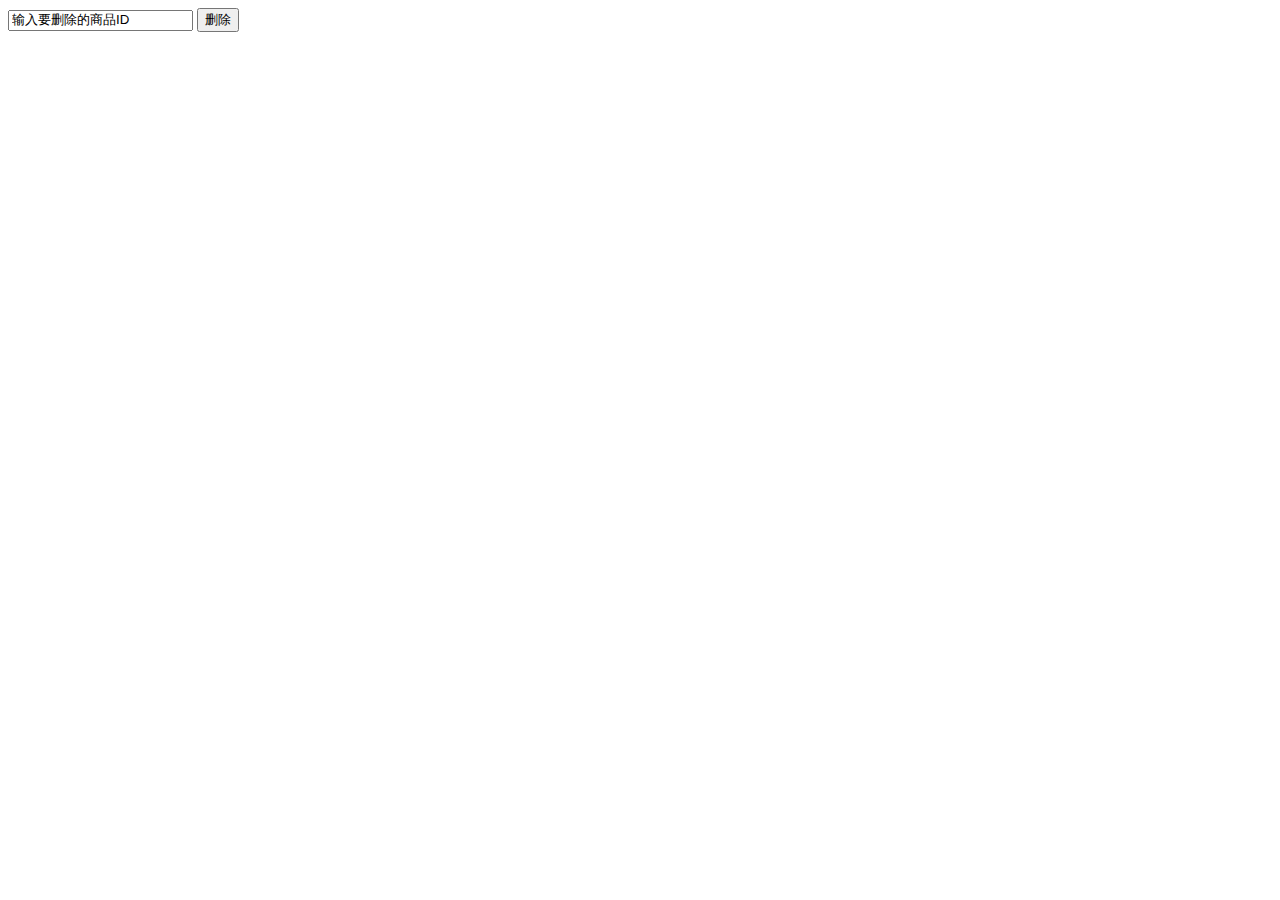
<file: zombuy/shanchu.html>
<!DOCTYPE html>
<html lang="en">
<head>
    <meta charset="UTF-8">
    <title>首页删除</title>
    <script src="managementJs/jquery-3.1.0.min.js"></script>
    <style>
        table{
            width: 100%;
            height: 100%;
            border: 1px solid #333;
        }
    </style>
</head>
<body>
<input id="news_id" type="text" value="输入要删除的商品ID">
<input id="del" type="button" value="删除"/>
<script>
    $("#bt_Search").click(function () {
        var news_id=$("#news_id").val();
        $.get("http://localhost:8080/product/GetProductById_get?"+"id="+news_id,callback);
        function callback(date){
            var dateObject=JSON.parse(date);
//            console.log(dateObject);
            var jsonObject=JSON.parse(dateObject.Data)
            console.log(jsonObject.shop_id);
        }
    })

</script>
<!--删除功能-->
<script>
    $("#del").click(function () {
        var news_id=$("#news_id").val();
        $.get("http://localhost:8080/product/DeleteProductById_get?id="+news_id);
        document.write("删除成功！");
    })
    $("#news_id").focus(function () {
        $(this).val("");
    })
</script>
</body>
</html>
</file>
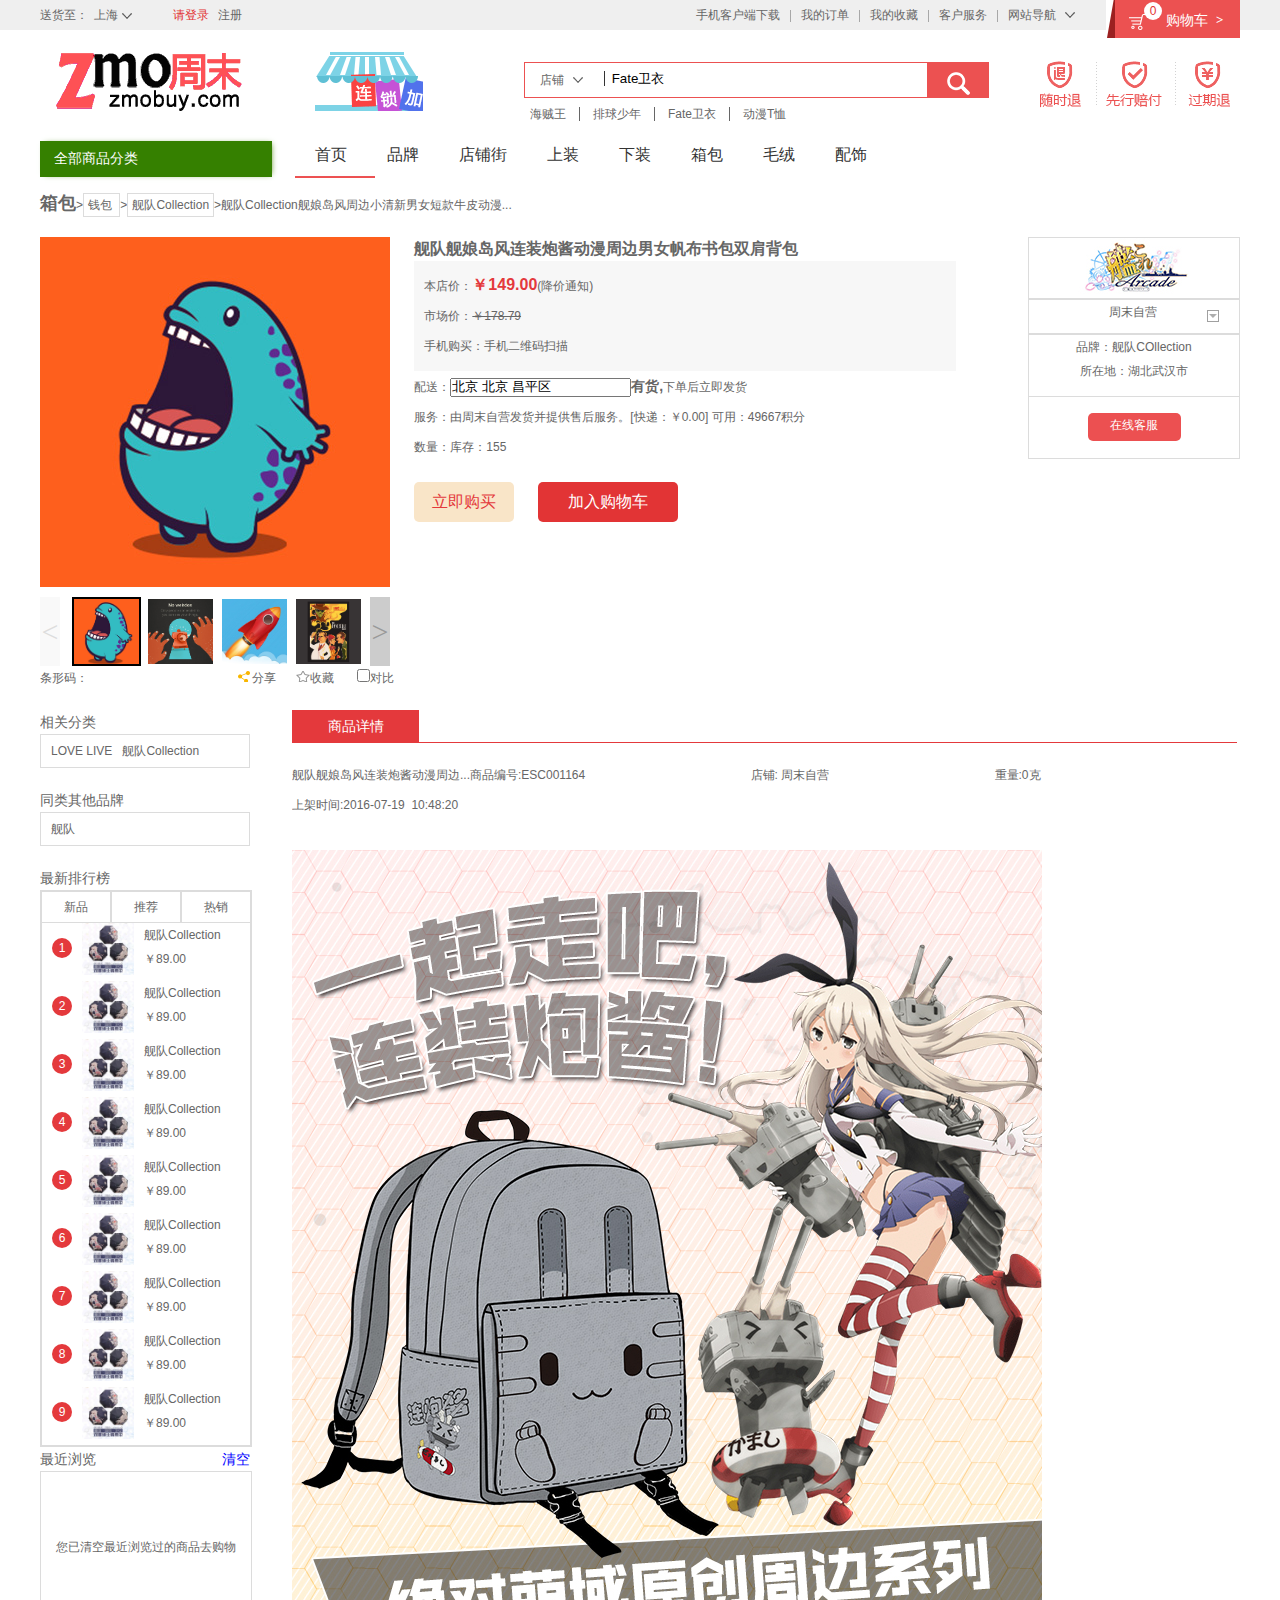
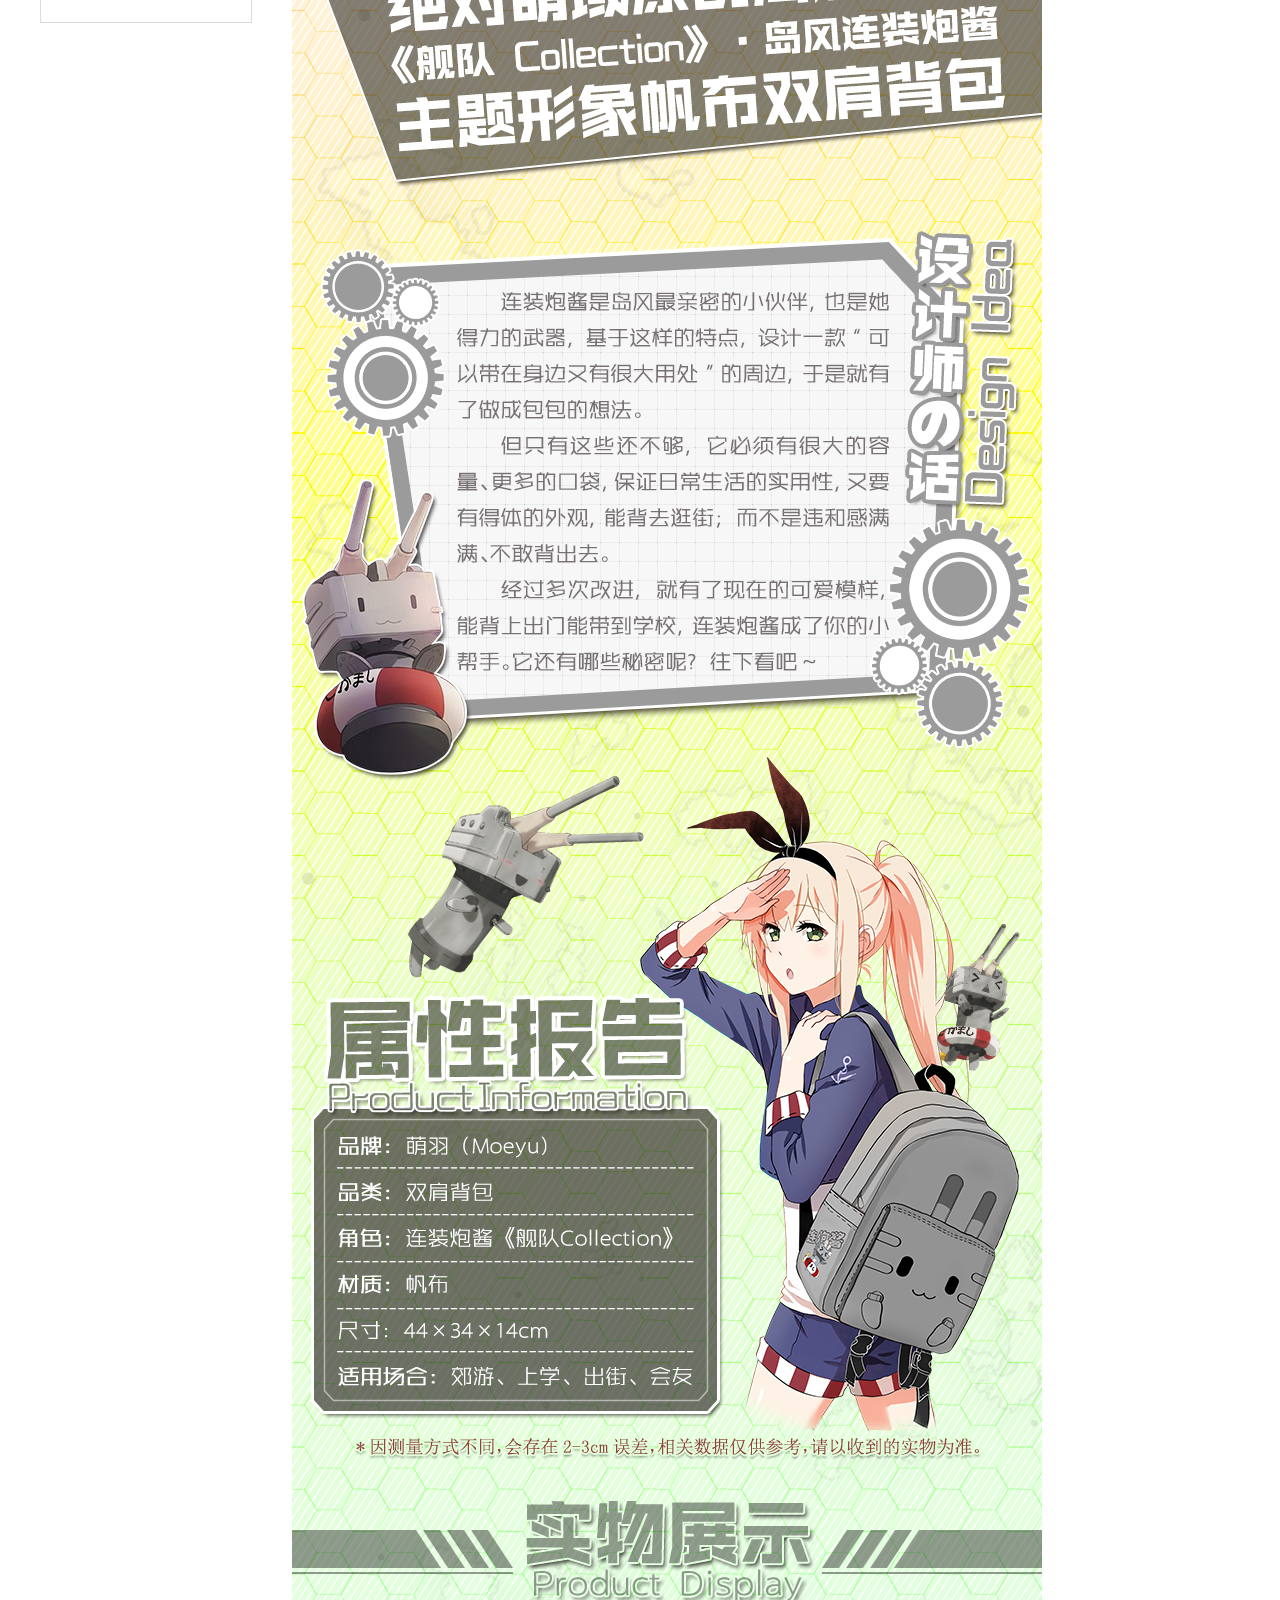
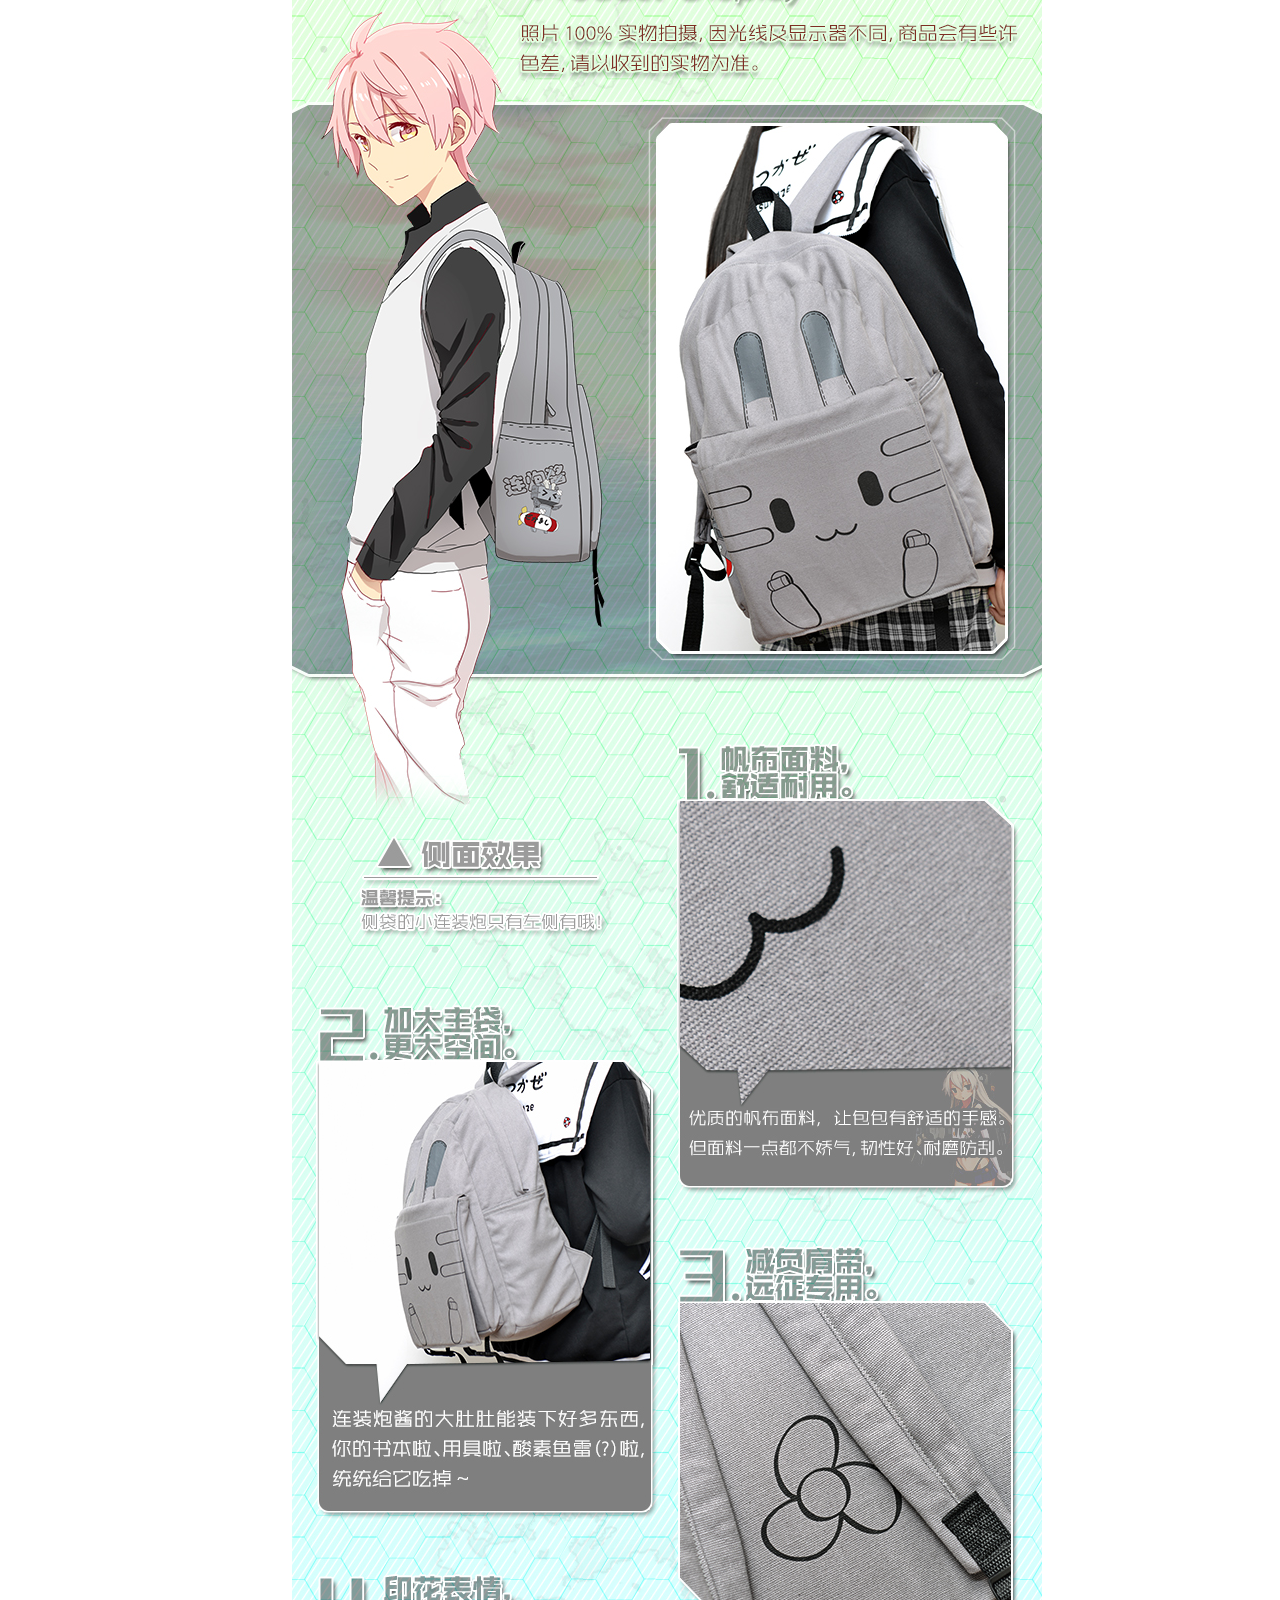
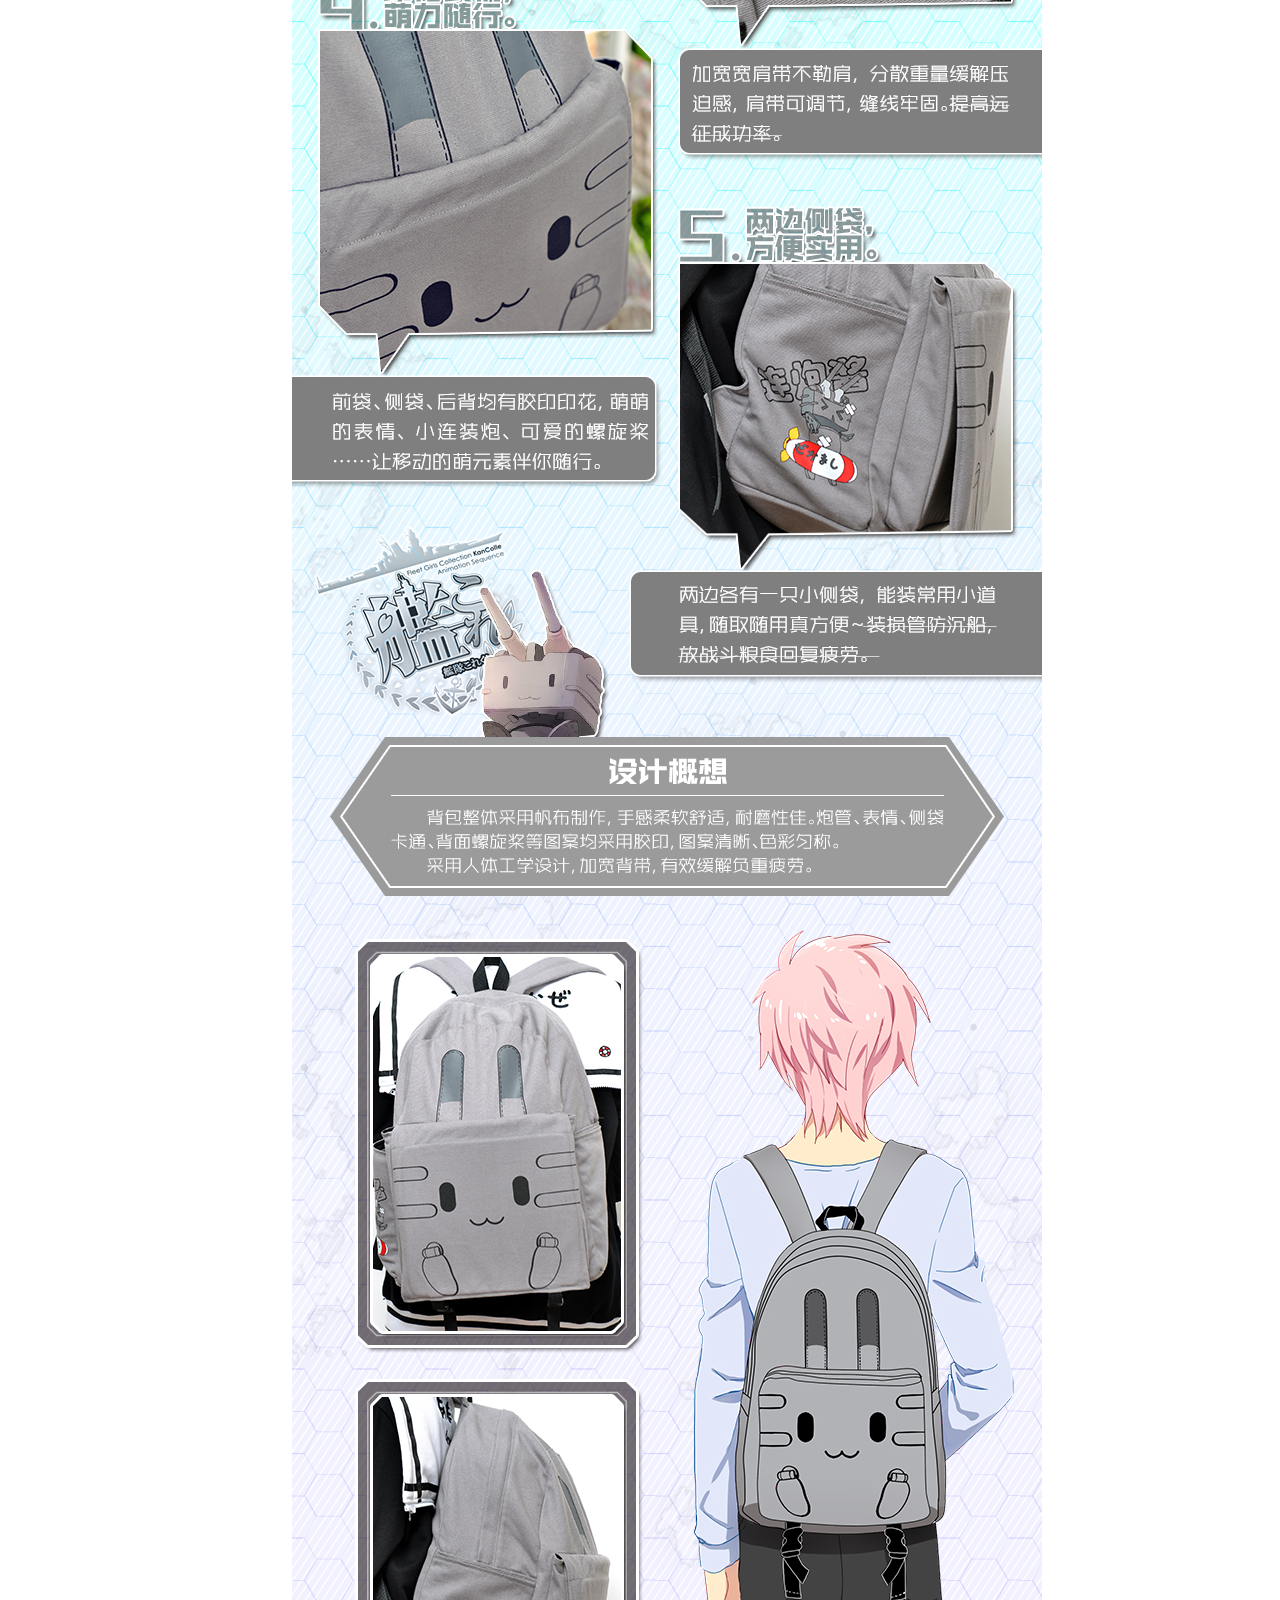
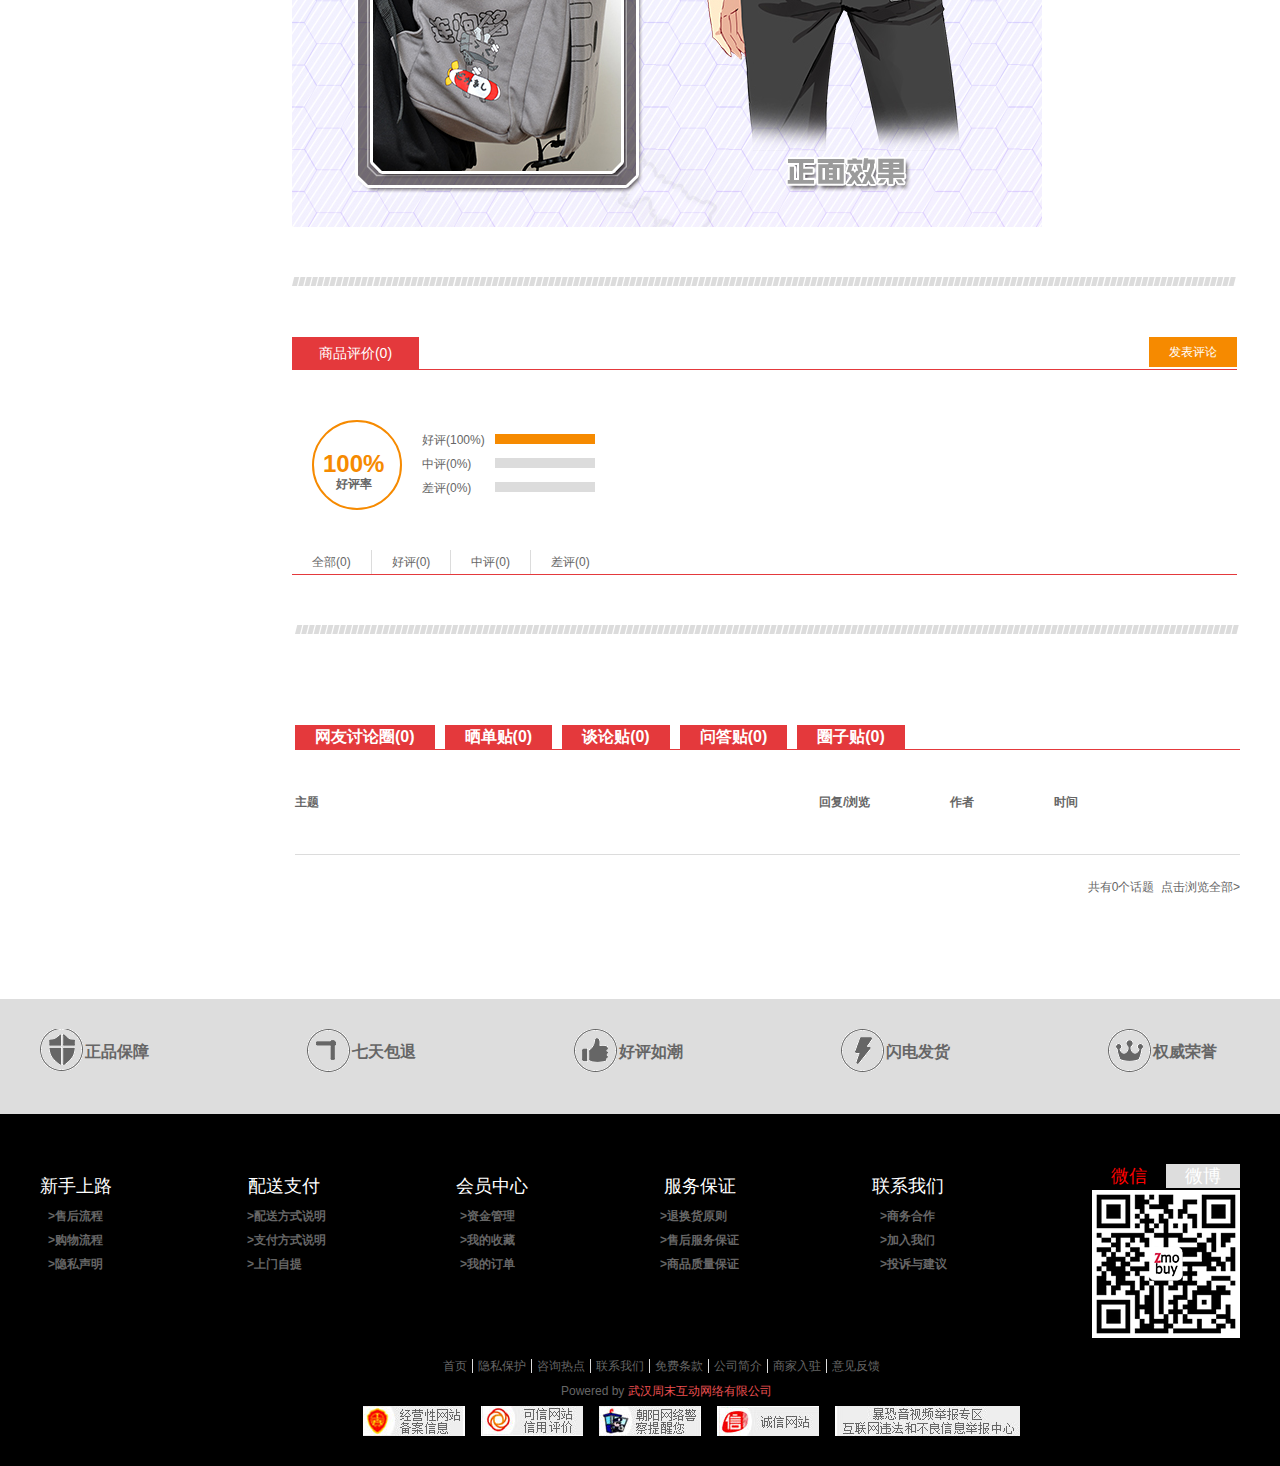
<file: zombuy/shoppingCart.html>
<!DOCTYPE html>
<html lang="en">
<head>
    <meta charset="UTF-8">
    <link rel="stylesheet" href="brandcss/brandcssOne.css"/>
    <link rel="stylesheet" href="brandcss/directOne.css"/>
    <link rel="stylesheet" href="brandcss/main.css"/>
    <link rel="stylesheet" href="brandcss/shop.css"/>
    <link rel="stylesheet" href="fangdajingStyle/fangdajingStyle.css"/>
    <link rel="stylesheet" href="shoppingCartCss/shoppingCartStyle.css"/>
    <script src="brandjs/jquery-1.9.1.min.js"></script>
    <script src="brandjs/jquery.plugins.js"></script>
    <script src="brandjs/startMoveEX.js"></script>
    <title></title>
    <script type="text/javascript">
        $(function() {
            $(".meun").lavaLamp({
                fx: "backout",
                speed: 700,
                click: function(event, menuItem) {
                    return true;
                }
            });
        });
    </script>
    <style type="text/css">
        /* meun */
        .meun{position: relative;height:68px;width:100%; top:0px;overflow: hidden;margin:0 auto;}
        .meun_bg{ position:absolute;top:0px;left:0px;height:8px;width:980px;overflow:hidden;}
        .meun li{float:left;}
        .meun li.back{background:url(brandimages/huadong.jpg);padding-left:8px;height:68px;overflow:hidden;z-index:-1;position:absolute;}
        .meun li.back .left{height:68px;float:right;width:8px;}
        .meun li.back .arrow{float:left;width:92%;height:68px;position:relative;}
        .meun li.back .arrow .icon{position:absolute;top:56px;left:45%;height:5px;width:9px;overflow:hidden;}
        .meun li a{ font-family:"微软雅黑","黑体";text-decoration:none;font-size:16px;line-height:14px;z-index:10;display:block;float:left;position:relative;overflow:hidden;padding:25px 20px 0;height:43px;}
        .meun li a span{cursor:pointer;color: #333;}
        .meun_bg{background:none!important; filter:progid:DXImageTransform.Microsoft.AlphaImageLoader(src='images/image87.png',sizingMethod='crop')}
    </style>
</head>
<body>
<div class="nav">
    <div class="navScn">
        <div class="direct">
            <div class="directOne"> <span>热门</span>
                <ul class="directOneul">
                    <li><a class="directOneula" href="#">北京</a></li>
                    <li><a class="directOneula" href="#">上海</a></li>
                    <li><a class="directOneula" href="#">广州</a></li>
                    <li><a class="directOneula" href="#">深圳</a></li>
                    <li><a class="directOneula" href="#">成都</a></li>
                    <li><a class="directOneula" href="#">西安</a></li>
                    <li><a class="directOneula" href="#">天津</a></li>
                    <li><a class="directOneula" href="#">武汉</a></li>
                    <li><a class="directOneula" href="#">海口</a></li>
                    <li><a class="directOneula" href="#">南京</a></li>
                </ul>
            </div>
            <ul class="directTwoul">
                <li><a class="directTwoula" href="#">A</a></li>
                <li><a class="directTwoula" href="#">B</a></li>
                <li><a class="directTwoula" href="#">C</a></li>
                <li><a class="directTwoula" href="#">D</a></li>
                <li><a class="directTwoula" href="#">E</a></li>
                <li><a class="directTwoula" href="#">F</a></li>
                <li><a class="directTwoula" href="#">G</a></li>
                <li><a class="directTwoula" href="#">H</a></li>
                <li><a class="directTwoula" href="#">I</a></li>
                <li><a class="directTwoula" href="#">G</a></li>
                <li><a class="directTwoula" href="#">K</a></li>
                <li><a class="directTwoula" href="#">L</a></li>
                <li><a class="directTwoula" href="#">M</a></li>
                <li><a class="directTwoula" href="#">N</a></li>
                <li><a class="directTwoula" href="#">O</a></li>
                <li><a class="directTwoula" href="#">P</a></li>
                <li><a class="directTwoula" href="#">Q</a></li>
                <li><a class="directTwoula" href="#">R</a></li>
                <li><a class="directTwoula" href="#">S</a></li>
                <li><a class="directTwoula" href="#">T</a></li>
                <li><a class="directTwoula" href="#">W</a></li>
                <li><a class="directTwoula" href="#">X</a></li>
                <li><a class="directTwoula" href="#">Y</a></li>
                <li><a class="directTwoula" href="#">Z</a></li>
            </ul>
            <div class="directInformation">
                <div class="directInformationOne">
                    <div class="informationOne">
                        <div class="informationOnediv">
                            <span>A</span>
                            <ul class="informationOneul">
                                <li><a class="informationOnea" href="#">安庆</a></li>
                                <li><a class="informationOnea" href="#">安顺</a></li>
                                <li><a class="informationOnea" href="#">安阳</a></li>
                                <li><a class="informationOnea" href="#">鞍山</a></li>
                                <li><a class="informationOnea" href="#">阿拉善盟</a></li>
                                <li><a class="informationOnea" href="#">安康</a></li>
                                <li><a class="informationOnea" href="#">阿里</a></li>
                                <li><a class="informationOnea" href="#">阿拉尔</a></li>
                                <li><a class="informationOnea" href="#">阿克苏</a></li>
                                <li><a class="informationOnea" href="#">澳门</a></li>
                            </ul>
                        </div>

                    </div>
                    <div class="informationOne">
                        <div class="informationOnediv">
                            <span>B</span>
                            <ul class="informationOneul">
                                <li><a class="informationOnea" href="#">安庆</a></li>
                                <li><a class="informationOnea" href="#">安顺</a></li>
                                <li><a class="informationOnea" href="#">安阳</a></li>
                                <li><a class="informationOnea" href="#">鞍山</a></li>
                                <li><a class="informationOnea" href="#">阿拉善盟</a></li>
                                <li><a class="informationOnea" href="#">安康</a></li>
                                <li><a class="informationOnea" href="#">阿里</a></li>
                                <li><a class="informationOnea" href="#">阿拉尔</a></li>
                                <li><a class="informationOnea" href="#">阿克苏</a></li>
                                <li><a class="informationOnea" href="#">澳门</a></li>
                            </ul>
                        </div>

                    </div>
                    <div class="informationOne">
                        <div class="informationOnediv">
                            <span>C</span>
                            <ul class="informationOneul">
                                <li><a class="informationOnea" href="#">安庆</a></li>
                                <li><a class="informationOnea" href="#">安顺</a></li>
                                <li><a class="informationOnea" href="#">安阳</a></li>
                                <li><a class="informationOnea" href="#">鞍山</a></li>
                                <li><a class="informationOnea" href="#">阿拉善盟</a></li>
                                <li><a class="informationOnea" href="#">安康</a></li>
                                <li><a class="informationOnea" href="#">阿里</a></li>
                                <li><a class="informationOnea" href="#">阿拉尔</a></li>
                                <li><a class="informationOnea" href="#">阿克苏</a></li>
                                <li><a class="informationOnea" href="#">澳门</a></li>
                            </ul>
                        </div>

                    </div>
                    <div class="informationOne">
                        <div class="informationOnediv">
                            <span>D</span>
                            <ul class="informationOneul">
                                <li><a class="informationOnea" href="#">安庆</a></li>
                                <li><a class="informationOnea" href="#">安顺</a></li>
                                <li><a class="informationOnea" href="#">安阳</a></li>
                                <li><a class="informationOnea" href="#">鞍山</a></li>
                                <li><a class="informationOnea" href="#">阿拉善盟</a></li>
                                <li><a class="informationOnea" href="#">安康</a></li>
                                <li><a class="informationOnea" href="#">阿里</a></li>
                                <li><a class="informationOnea" href="#">阿拉尔</a></li>
                                <li><a class="informationOnea" href="#">阿克苏</a></li>
                                <li><a class="informationOnea" href="#">澳门</a></li>
                            </ul>
                        </div>

                    </div>
                    <div class="informationOne">
                        <div class="informationOnediv">
                            <span>E</span>
                            <ul class="informationOneul">
                                <li><a class="informationOnea" href="#">安庆</a></li>
                                <li><a class="informationOnea" href="#">安顺</a></li>
                                <li><a class="informationOnea" href="#">安阳</a></li>
                                <li><a class="informationOnea" href="#">鞍山</a></li>
                                <li><a class="informationOnea" href="#">阿拉善盟</a></li>
                                <li><a class="informationOnea" href="#">安康</a></li>
                                <li><a class="informationOnea" href="#">阿里</a></li>
                                <li><a class="informationOnea" href="#">阿拉尔</a></li>
                                <li><a class="informationOnea" href="#">阿克苏</a></li>
                                <li><a class="informationOnea" href="#">澳门</a></li>
                            </ul>
                        </div>

                    </div>
                    <div class="informationOne">
                        <div class="informationOnediv">
                            <span>F</span>
                            <ul class="informationOneul">
                                <li><a class="informationOnea" href="#">安庆</a></li>
                                <li><a class="informationOnea" href="#">安顺</a></li>
                                <li><a class="informationOnea" href="#">安阳</a></li>
                                <li><a class="informationOnea" href="#">鞍山</a></li>
                                <li><a class="informationOnea" href="#">阿拉善盟</a></li>
                                <li><a class="informationOnea" href="#">安康</a></li>
                                <li><a class="informationOnea" href="#">阿里</a></li>
                                <li><a class="informationOnea" href="#">阿拉尔</a></li>
                                <li><a class="informationOnea" href="#">阿克苏</a></li>
                                <li><a class="informationOnea" href="#">澳门</a></li>
                            </ul>
                        </div>

                    </div>
                    <div class="informationOne">
                        <div class="informationOnediv">
                            <span>G</span>
                            <ul class="informationOneul">
                                <li><a class="informationOnea" href="#">安庆</a></li>
                                <li><a class="informationOnea" href="#">安顺</a></li>
                                <li><a class="informationOnea" href="#">安阳</a></li>
                                <li><a class="informationOnea" href="#">鞍山</a></li>
                                <li><a class="informationOnea" href="#">阿拉善盟</a></li>
                                <li><a class="informationOnea" href="#">安康</a></li>
                                <li><a class="informationOnea" href="#">阿里</a></li>
                                <li><a class="informationOnea" href="#">阿拉尔</a></li>
                                <li><a class="informationOnea" href="#">阿克苏</a></li>
                                <li><a class="informationOnea" href="#">澳门</a></li>
                            </ul>
                        </div>

                    </div>
                    <div class="informationOne">
                        <div class="informationOnediv">
                            <span>H</span>
                            <ul class="informationOneul">
                                <li><a class="informationOnea" href="#">安庆</a></li>
                                <li><a class="informationOnea" href="#">安顺</a></li>
                                <li><a class="informationOnea" href="#">安阳</a></li>
                                <li><a class="informationOnea" href="#">鞍山</a></li>
                                <li><a class="informationOnea" href="#">阿拉善盟</a></li>
                                <li><a class="informationOnea" href="#">安康</a></li>
                                <li><a class="informationOnea" href="#">阿里</a></li>
                                <li><a class="informationOnea" href="#">阿拉尔</a></li>
                                <li><a class="informationOnea" href="#">阿克苏</a></li>
                                <li><a class="informationOnea" href="#">澳门</a></li>
                            </ul>
                        </div>

                    </div>
                    <div class="informationOne">
                        <div class="informationOnediv">
                            <span>I</span>
                            <ul class="informationOneul">
                                <li><a class="informationOnea" href="#">安庆</a></li>
                                <li><a class="informationOnea" href="#">安顺</a></li>
                                <li><a class="informationOnea" href="#">安阳</a></li>
                                <li><a class="informationOnea" href="#">鞍山</a></li>
                                <li><a class="informationOnea" href="#">阿拉善盟</a></li>
                                <li><a class="informationOnea" href="#">安康</a></li>
                                <li><a class="informationOnea" href="#">阿里</a></li>
                                <li><a class="informationOnea" href="#">阿拉尔</a></li>
                                <li><a class="informationOnea" href="#">阿克苏</a></li>
                                <li><a class="informationOnea" href="#">澳门</a></li>
                            </ul>
                        </div>

                    </div>
                    <div class="informationOne">
                        <div class="informationOnediv">
                            <span>J</span>
                            <ul class="informationOneul">
                                <li><a class="informationOnea" href="#">安庆</a></li>
                                <li><a class="informationOnea" href="#">安顺</a></li>
                                <li><a class="informationOnea" href="#">安阳</a></li>
                                <li><a class="informationOnea" href="#">鞍山</a></li>
                                <li><a class="informationOnea" href="#">阿拉善盟</a></li>
                                <li><a class="informationOnea" href="#">安康</a></li>
                                <li><a class="informationOnea" href="#">阿里</a></li>
                                <li><a class="informationOnea" href="#">阿拉尔</a></li>
                                <li><a class="informationOnea" href="#">阿克苏</a></li>
                                <li><a class="informationOnea" href="#">澳门</a></li>
                            </ul>
                        </div>

                    </div>
                    <div class="informationOne">
                        <div class="informationOnediv">
                            <span>K</span>
                            <ul class="informationOneul">
                                <li><a class="informationOnea" href="#">安庆</a></li>
                                <li><a class="informationOnea" href="#">安顺</a></li>
                                <li><a class="informationOnea" href="#">安阳</a></li>
                                <li><a class="informationOnea" href="#">鞍山</a></li>
                                <li><a class="informationOnea" href="#">阿拉善盟</a></li>
                                <li><a class="informationOnea" href="#">安康</a></li>
                                <li><a class="informationOnea" href="#">阿里</a></li>
                                <li><a class="informationOnea" href="#">阿拉尔</a></li>
                                <li><a class="informationOnea" href="#">阿克苏</a></li>
                                <li><a class="informationOnea" href="#">澳门</a></li>
                            </ul>
                        </div>

                    </div>
                    <div class="informationOne">
                        <div class="informationOnediv">
                            <span>L</span>
                            <ul class="informationOneul">
                                <li><a class="informationOnea" href="#">安庆</a></li>
                                <li><a class="informationOnea" href="#">安顺</a></li>
                                <li><a class="informationOnea" href="#">安阳</a></li>
                                <li><a class="informationOnea" href="#">鞍山</a></li>
                                <li><a class="informationOnea" href="#">阿拉善盟</a></li>
                                <li><a class="informationOnea" href="#">安康</a></li>
                                <li><a class="informationOnea" href="#">阿里</a></li>
                                <li><a class="informationOnea" href="#">阿拉尔</a></li>
                                <li><a class="informationOnea" href="#">阿克苏</a></li>
                                <li><a class="informationOnea" href="#">澳门</a></li>
                            </ul>
                        </div>

                    </div>
                    <div class="informationOne">
                        <div class="informationOnediv">
                            <span>M</span>
                            <ul class="informationOneul">
                                <li><a class="informationOnea" href="#">安庆</a></li>
                                <li><a class="informationOnea" href="#">安顺</a></li>
                                <li><a class="informationOnea" href="#">安阳</a></li>
                                <li><a class="informationOnea" href="#">鞍山</a></li>
                                <li><a class="informationOnea" href="#">阿拉善盟</a></li>
                                <li><a class="informationOnea" href="#">安康</a></li>
                                <li><a class="informationOnea" href="#">阿里</a></li>
                                <li><a class="informationOnea" href="#">阿拉尔</a></li>
                                <li><a class="informationOnea" href="#">阿克苏</a></li>
                                <li><a class="informationOnea" href="#">澳门</a></li>
                            </ul>
                        </div>

                    </div>
                    <div class="informationOne">
                        <div class="informationOnediv">
                            <span>N</span>
                            <ul class="informationOneul">
                                <li><a class="informationOnea" href="#">安庆</a></li>
                                <li><a class="informationOnea" href="#">安顺</a></li>
                                <li><a class="informationOnea" href="#">安阳</a></li>
                                <li><a class="informationOnea" href="#">鞍山</a></li>
                                <li><a class="informationOnea" href="#">阿拉善盟</a></li>
                                <li><a class="informationOnea" href="#">安康</a></li>
                                <li><a class="informationOnea" href="#">阿里</a></li>
                                <li><a class="informationOnea" href="#">阿拉尔</a></li>
                                <li><a class="informationOnea" href="#">阿克苏</a></li>
                                <li><a class="informationOnea" href="#">澳门</a></li>
                            </ul>
                        </div>

                    </div>
                    <div class="informationOne">
                        <div class="informationOnediv">
                            <span>O</span>
                            <ul class="informationOneul">
                                <li><a class="informationOnea" href="#">安庆</a></li>
                                <li><a class="informationOnea" href="#">安顺</a></li>
                                <li><a class="informationOnea" href="#">安阳</a></li>
                                <li><a class="informationOnea" href="#">鞍山</a></li>
                                <li><a class="informationOnea" href="#">阿拉善盟</a></li>
                                <li><a class="informationOnea" href="#">安康</a></li>
                                <li><a class="informationOnea" href="#">阿里</a></li>
                                <li><a class="informationOnea" href="#">阿拉尔</a></li>
                                <li><a class="informationOnea" href="#">阿克苏</a></li>
                                <li><a class="informationOnea" href="#">澳门</a></li>
                            </ul>
                        </div>

                    </div>
                    <div class="informationOne">
                        <div class="informationOnediv">
                            <span>P</span>
                            <ul class="informationOneul">
                                <li><a class="informationOnea" href="#">安庆</a></li>
                                <li><a class="informationOnea" href="#">安顺</a></li>
                                <li><a class="informationOnea" href="#">安阳</a></li>
                                <li><a class="informationOnea" href="#">鞍山</a></li>
                                <li><a class="informationOnea" href="#">阿拉善盟</a></li>
                                <li><a class="informationOnea" href="#">安康</a></li>
                                <li><a class="informationOnea" href="#">阿里</a></li>
                                <li><a class="informationOnea" href="#">阿拉尔</a></li>
                                <li><a class="informationOnea" href="#">阿克苏</a></li>
                                <li><a class="informationOnea" href="#">澳门</a></li>
                            </ul>
                        </div>

                    </div>
                    <div class="informationOne">
                        <div class="informationOnediv">
                            <span>Q</span>
                            <ul class="informationOneul">
                                <li><a class="informationOnea" href="#">安庆</a></li>
                                <li><a class="informationOnea" href="#">安顺</a></li>
                                <li><a class="informationOnea" href="#">安阳</a></li>
                                <li><a class="informationOnea" href="#">鞍山</a></li>
                                <li><a class="informationOnea" href="#">阿拉善盟</a></li>
                                <li><a class="informationOnea" href="#">安康</a></li>
                                <li><a class="informationOnea" href="#">阿里</a></li>
                                <li><a class="informationOnea" href="#">阿拉尔</a></li>
                                <li><a class="informationOnea" href="#">阿克苏</a></li>
                                <li><a class="informationOnea" href="#">澳门</a></li>
                            </ul>
                        </div>

                    </div>
                    <div class="informationOne">
                        <div class="informationOnediv">
                            <span>R</span>
                            <ul class="informationOneul">
                                <li><a class="informationOnea" href="#">安庆</a></li>
                                <li><a class="informationOnea" href="#">安顺</a></li>
                                <li><a class="informationOnea" href="#">安阳</a></li>
                                <li><a class="informationOnea" href="#">鞍山</a></li>
                                <li><a class="informationOnea" href="#">阿拉善盟</a></li>
                                <li><a class="informationOnea" href="#">安康</a></li>
                                <li><a class="informationOnea" href="#">阿里</a></li>
                                <li><a class="informationOnea" href="#">阿拉尔</a></li>
                                <li><a class="informationOnea" href="#">阿克苏</a></li>
                                <li><a class="informationOnea" href="#">澳门</a></li>
                            </ul>
                        </div>

                    </div>
                    <div class="informationOne">
                        <div class="informationOnediv">
                            <span>S</span>
                            <ul class="informationOneul">
                                <li><a class="informationOnea" href="#">安庆</a></li>
                                <li><a class="informationOnea" href="#">安顺</a></li>
                                <li><a class="informationOnea" href="#">安阳</a></li>
                                <li><a class="informationOnea" href="#">鞍山</a></li>
                                <li><a class="informationOnea" href="#">阿拉善盟</a></li>
                                <li><a class="informationOnea" href="#">安康</a></li>
                                <li><a class="informationOnea" href="#">阿里</a></li>
                                <li><a class="informationOnea" href="#">阿拉尔</a></li>
                                <li><a class="informationOnea" href="#">阿克苏</a></li>
                                <li><a class="informationOnea" href="#">澳门</a></li>
                            </ul>
                        </div>

                    </div>
                    <div class="informationOne">
                        <div class="informationOnediv">
                            <span>T</span>
                            <ul class="informationOneul">
                                <li><a class="informationOnea" href="#">安庆</a></li>
                                <li><a class="informationOnea" href="#">安顺</a></li>
                                <li><a class="informationOnea" href="#">安阳</a></li>
                                <li><a class="informationOnea" href="#">鞍山</a></li>
                                <li><a class="informationOnea" href="#">阿拉善盟</a></li>
                                <li><a class="informationOnea" href="#">安康</a></li>
                                <li><a class="informationOnea" href="#">阿里</a></li>
                                <li><a class="informationOnea" href="#">阿拉尔</a></li>
                                <li><a class="informationOnea" href="#">阿克苏</a></li>
                                <li><a class="informationOnea" href="#">澳门</a></li>
                            </ul>
                        </div>

                    </div>
                    <div class="informationOne">
                        <div class="informationOnediv">
                            <span>W</span>
                            <ul class="informationOneul">
                                <li><a class="informationOnea" href="#">安庆</a></li>
                                <li><a class="informationOnea" href="#">安顺</a></li>
                                <li><a class="informationOnea" href="#">安阳</a></li>
                                <li><a class="informationOnea" href="#">鞍山</a></li>
                                <li><a class="informationOnea" href="#">阿拉善盟</a></li>
                                <li><a class="informationOnea" href="#">安康</a></li>
                                <li><a class="informationOnea" href="#">阿里</a></li>
                                <li><a class="informationOnea" href="#">阿拉尔</a></li>
                                <li><a class="informationOnea" href="#">阿克苏</a></li>
                                <li><a class="informationOnea" href="#">澳门</a></li>
                            </ul>
                        </div>

                    </div>
                    <div class="informationOne">
                        <div class="informationOnediv">
                            <span>X</span>
                            <ul class="informationOneul">
                                <li><a class="informationOnea" href="#">安庆</a></li>
                                <li><a class="informationOnea" href="#">安顺</a></li>
                                <li><a class="informationOnea" href="#">安阳</a></li>
                                <li><a class="informationOnea" href="#">鞍山</a></li>
                                <li><a class="informationOnea" href="#">阿拉善盟</a></li>
                                <li><a class="informationOnea" href="#">安康</a></li>
                                <li><a class="informationOnea" href="#">阿里</a></li>
                                <li><a class="informationOnea" href="#">阿拉尔</a></li>
                                <li><a class="informationOnea" href="#">阿克苏</a></li>
                                <li><a class="informationOnea" href="#">澳门</a></li>
                            </ul>
                        </div>

                    </div>
                    <div class="informationOne">
                        <div class="informationOnediv">
                            <span>Y</span>
                            <ul class="informationOneul">
                                <li><a class="informationOnea" href="#">安庆</a></li>
                                <li><a class="informationOnea" href="#">安顺</a></li>
                                <li><a class="informationOnea" href="#">安阳</a></li>
                                <li><a class="informationOnea" href="#">鞍山</a></li>
                                <li><a class="informationOnea" href="#">阿拉善盟</a></li>
                                <li><a class="informationOnea" href="#">安康</a></li>
                                <li><a class="informationOnea" href="#">阿里</a></li>
                                <li><a class="informationOnea" href="#">阿拉尔</a></li>
                                <li><a class="informationOnea" href="#">阿克苏</a></li>
                                <li><a class="informationOnea" href="#">澳门</a></li>
                            </ul>
                        </div>

                    </div>
                    <div class="informationOne">
                        <div class="informationOnediv">
                            <span>Z</span>
                            <ul class="informationOneul">
                                <li><a class="informationOnea" href="#">安庆</a></li>
                                <li><a class="informationOnea" href="#">安顺</a></li>
                                <li><a class="informationOnea" href="#">安阳</a></li>
                                <li><a class="informationOnea" href="#">鞍山</a></li>
                                <li><a class="informationOnea" href="#">阿拉善盟</a></li>
                                <li><a class="informationOnea" href="#">安康</a></li>
                                <li><a class="informationOnea" href="#">阿里</a></li>
                                <li><a class="informationOnea" href="#">阿拉尔</a></li>
                                <li><a class="informationOnea" href="#">阿克苏</a></li>
                                <li><a class="informationOnea" href="#">澳门</a></li>
                            </ul>
                        </div>

                    </div>
                </div>
            </div>
        </div>
        <div id="navClick">
            <span class="navSpan">送货至：</span>
                <span id="adress">上海
                 <div class="adressImg"></div>
                </span>
        </div>
        <span id="sign"><a id="signLink" href="#">请登录</a></span>
        <span id="register"><a id="registerLink" href="#">注册</a></span>
        <div id="shopCar">
            <i class="shop-left"></i>
            <i class="shop-count">0</i>
            <i class="shop-right">></i>
            <a id="shopCat" href="#">购物车</a>
        </div>
        <ul id="listOption">
            <img class="listOptioimg" src="brandimages/qrcode.png" />
            <li class="optionSpacer"><a class="optionNav optionNava" href="#">手机客户端下载</a></li>
            <li class="spacer"></li>
            <li class="optionSpacer"><a class="optionNav" href="#">我的订单</a></li>
            <li class="spacer"></li>
            <li class="optionSpacer"><a class="optionNav" href="#">我的收藏</a></li>
            <li class="spacer"></li>
            <li class="optionSpacer"><a class="optionNav" href="#">客户服务</a></li>
            <li class="spacer"></li>
            <li class="optionSpacer"><a class="optionNav" href="#">网站导航</a></li>
            <span class="listOptionUl"></span>
        </ul>
    </div>
</div>
<!--header-->
<div class="sHeader">
    <div class="logoDiv">
        <a href="#"><img id="logoImg" src="brandimages/logo.gif" /></a>
    </div>
    <div id="tiaoLogo">
        <a href="#"><img id="ecsc-join" src="brandimages/ecsc-join.gif" /></a>
    </div>
    <div id="search">
        <div class="titleSearch">
            <ul class="titleSearchUl">
                <li><span>店铺</span>
                    <div class="shopImg"></div></li>
                <li class="bottomShop"><span>商品</span></li>
            </ul>
            <span class="inputSpan"><input id="inputSearch" type="text" value="Fate卫衣"/></span>
            <input id="inputBt" type="button"/>
        </div>
    </div>
    <div class="fan">
        <div class="fanZhuan" style="    transform: skew(0deg, 0deg) scale(1, 1);display: block;">
            <a href="#"></a>
        </div>Ul
    </div>
    <div id="bottomSearch">
        <ul class="bottomSearchUl">
            <li class="bottomSearchLi"><a href="#">海贼王</a></li>
            <li class="bottomSearchLi"><a href="#">排球少年</a></li>
            <li class="bottomSearchLi"><a href="#">Fate卫衣</a></li>
            <li class="bottomSearchLi"><a style="border: none;" href="#">动漫T恤</a></li>
        </ul>
    </div>
</div>
<!--导航-->
<div class="navFirst">
    <div class="navFirstScn">
        <div class="meun">
            <div class="meun_bg"></div>
            <ul>
                <li class="current"><a href=""><span>首页</span></a></li>
                <li><a href=""><span>品牌</span></a></li>
                <li><a href=""><span>店铺街</span></a></li>
                <li><a href=""><span>上装</span></a></li>
                <li><a href=""><span>下装</span></a></li>
                <li><a href=""><span>箱包</span></a></li>
                <li><a href=""><span>毛绒</span></a></li>
                <li><a href=""><span>配饰</span></a></li>
            </ul>
        </div>
    </div>
</div>
<div class="banner">
    <!--<div class="hengXian"></div>-->
    <div class="bannerScn">
        <div class="bannerScnOne">
            <div class="hc_lnav jslist">
                <div class="allbtn">
                    <h2><a href="#"><strong>&nbsp;</strong>全部商品分类<i>&nbsp;</i></a></h2>
                    <ul style="width:232px" class="jspop box">
                        <li class=a1>
                            <div class=tx><a href="#">上衣</a> </div>
                            <div class="pop weiYi">
                                <h3><a href="#">各地名优茶</a></h3>
                                <dl>
                                    <dl>
                                        <dt>卫衣</dt>
                                        <dd>
                                            <a class="ui-link" href="#">目隐都市的演绎者</a>
                                            <a class="ui-link" href="#">戏剧性谋杀</a>
                                            <a class="ui-link" href="#">鬼灯的冷彻</a>
                                            <a class="ui-link" href="#">k</a>
                                            <a class="ui-link" href="#">心里测量者</a>
                                            <a class="ui-link" href="#">舰队Collection</a>
                                            <a class="ui-link" href="#">东方Project</a>
                                            <a class="ui-link" href="#">笨蛋、测试、召唤兽</a>
                                            <a class="ui-link" href="#">Fate/stay night</a>
                                            <a class="ui-link" href="#">排球少年</a>
                                            <a class="ui-link" href="#">摩卡少女樱</a>
                                            <a class="ui-link" href="#">斩！赤红之瞳</a>
                                            <a class="ui-link" href="#">七大罪</a>
                                            <a class="ui-link" href="#">机动战士高达</a>
                                            <a class="ui-link" href="#">缘之空</a>
                                            <a class="ui-link" href="#">暗杀教室</a>
                                            <a class="ui-link" href="#">初音未来</a>
                                            <a class="ui-link" href="#">刀剑神域</a>
                                            <a class="ui-link" href="#">LOVE LIVE</a>
                                            <a class="ui-link" href="#">没有黄段子的无聊世界</a>
                                            <div class="weiYiImg">
                                                <img class="weiYiTu" src="brandimages/1.jpg" alt="机动战士高达"/>
                                                <img class="weiYiTu" src="brandimages/2.jpg" alt="机动战士高达"/>
                                                <img class="weiYiTu" src="brandimages/3.jpg" alt="机动战士高达"/>
                                                <img class="weiYiTu" src="brandimages/4.jpg" alt="机动战士高达"/>
                                                <img class="weiYiTu" src="brandimages/5.jpg" alt="机动战士高达"/>
                                                <img class="weiYiTu" src="brandimages/6.jpg" alt="机动战士高达"/>
                                                <img class="weiYiTu" src="brandimages/7.jpg" alt="机动战士高达"/>
                                                <img class="weiYiTu" src="brandimages/8.jpg" alt="机动战士高达"/>
                                                <img class="weiYiTu" src="brandimages/9.jpg" alt="机动战士高达"/>
                                                <img class="weiYiTu" src="brandimages/10.jpg" alt="机动战士高达"/>
                                                <img class="weiYiTu" src="brandimages/11.jpg" alt="机动战士高达"/>
                                                <img class="weiYiTu" src="brandimages/12.jpg" alt="机动战士高达"/>

                                            </div>
                                        </dd>
                                    </dl>
                                    <dl>
                                        <dt>针织衫</dt>
                                        <dd>
                                            <a class="ui-link" href="">美少女战士</a>
                                            <a class="ui-link"  href="">LOVE LIVE</a>
                                            <a class="ui-link" href="">魔卡少女樱</a>
                                            <a class="ui-link"  href="">千与千寻</a>
                                            <a class="ui-link" href="">暗杀教室</a>
                                            <a class="ui-link" href="">Fate/stay night</a>
                                            <a class="ui-link" href="">进击的巨人</a>
                                            <a class="ui-link"  href="">无头骑士异闻录</a>
                                            <a class="ui-link" href="">东方Project</a>
                                            <a class="ui-link" href="">舰队Collection</a>
                                        </dd>
                                    </dl>
                                    <dl>
                                        <dt>外套</dt>
                                        <dd>
                                            <a class="ui-link" href="" >海贼王</a>
                                            <a class="ui-link"  href="">舰队Collection</a>
                                            <a class="ui-link"  href="">刀剑神域</a>
                                            <a class="ui-link"   href="">偶像大师</a>
                                            <a class="ui-link" href="javascript:;">东京食种</a>
                                            <a class="un ui-link"    href="">机巧少女不会受伤</a>
                                            <a class="ui-link"   href="">寄生兽</a>
                                            <a class="ui-link" href="" >缘之空</a>
                                            <a class="ui-link"  href="">心里测量者</a>
                                            <a class="ui-link"  href="">野良神</a>
                                            <a class="ui-link"   href="">请问您今天要来点兔子吗？</a>
                                            <a class="ui-link"  href="">摇曳百合</a>
                                        </dd>
                                    </dl>
                                    <dl>
                                        <dt>T恤</dt>
                                        <dd>
                                            <a class="ui-link" href="">某科学的超电磁炮</a>
                                            <a class="ui-link"  href="">恶魔阿萨谢尔在召唤你</a>
                                            <a class="ui-link" href="">无头骑士异闻录</a>
                                            <a class="ui-link"  href="">东京食种</a>
                                            <a class="ui-link"  href="">刀剑神域</a>
                                            <a class="ui-link" href="">天降之物</a>
                                            <a class="ui-link" href="">银仙</a>
                                            <a class="ui-link"  href="">Fate/stay night</a>
                                            <a class="ui-link" href="">暗杀教室</a>
                                            <a class="ui-link"  href="">初音未来</a>
                                            <a class="ui-link"  href="">银魂</a>
                                            <a class="ui-link" href="">恶魔高校DXD</a>
                                            <a class="ui-link" href="">在地下城寻求邂逅是否搞错什么</a>
                                            <a class="ui-link"  href="">我的青春恋爱物语果然有问题</a>
                                            <a class="ui-link"  href="">舰队Collection</a>
                                            <a class="ui-link" href="">笨蛋、测试、召唤兽</a>
                                            <a class="ui-link"  href="">刹神者</a>
                                            <a class="ui-link" href="">出包女王</a>
                                            <a class="ui-link" href="">没有黄段子的世界</a>
                                            <a class="ui-link"  href="">海贼王</a>
                                            <a class="ui-link"  href="">缘之空</a>
                                            <a class="ui-link" href="">约会大作战</a>
                                            <a class="ui-link" href="">干物妹！小埋</a>
                                            <a class="ui-link"  href="">东方Project</a>
                                            <a class="ui-link"  href="">未闻花名</a>
                                            <a class="ui-link" href="">黑岩射手</a>
                                            <a class="ui-link"  href="">亚人</a>
                                            <a class="ui-link" href="">樱花庄的宠物女孩</a>
                                            <a class="ui-link"  href="">苍之彼方的四重奏</a>
                                            <a class="ui-link" href="">阿松</a>
                                            <a class="ui-link"  href="">夏目友人帐</a>
                                            <a class="ui-link" href="">心里测试者</a>
                                            <a class="ui-link" href="">食戟之灵</a>
                                            <a class="ui-link"  href="">我的世界</a>
                                            <a class="ui-link" href="">甲铁城的卡巴内利</a>
                                        </dd>
                                    </dl>
                                    <dl>
                                        <dt>衬衣</dt>
                                        <dd>
                                            <a class="ui-link" href="#">某科学的电磁炮</a>
                                            <a class="ui-link"  href="">夏目友人帐</a>
                                            <a class="ui-link" href="">舰队Collection</a>
                                        </dd>
                                    </dl>
                                </dl>
                                <div class=clr></div>
                            </div>
                        </li>
                        <li class=a2>
                            <div class=tx><a href="">下装</a> </div>
                            <div class=pop>
                                <h3><a href="">下装</a></h3>
                                <dl>
                                    <dl>
                                        <dt>卫裤</dt>
                                        <dd>
                                            <a class="ui-link" href="" >无头骑士异闻录</a>
                                        </dd>
                                    </dl>
                                    <dl>
                                        <dt>牛仔裤</dt>
                                        <dd>
                                            <a class="ui-link" href="" >舰队Collection</a>
                                        </dd>
                                    </dl>
                                    <dl>
                                        <dt>工装裤</dt>
                                        <dd>
                                        </dd>
                                    </dl>
                                </dl>
                                <dl>
                                    <dt>短裤</dt>
                                    <dd>
                                    </dd>
                                </dl>
                                <dl>
                                    <dt>裙子</dt>
                                    <dd>
                                    </dd>
                                </dl>
                                <dl>
                                    <dt>内裤</dt>
                                    <dd>
                                    </dd>
                                </dl>
                                <div class=clr></div>
                            </div>
                        </li>
                        <li class=a3>
                            <div class=tx><a href="">箱包</a> </div>
                            <div class=pop>
                                <h3><a href="">箱包</a></h3>
                                <dl>
                                    <dl>
                                        <dt>单肩包</dt>
                                        <dd>
                                        </dd>
                                    </dl>
                                </dl>
                                <dl>
                                    <dt>双肩包</dt>
                                    <dd>
                                        <a class="ui-link" href="#">舰队Collection</a>
                                        <a class="ui-link"  href="">LOVE LIVE</a>
                                    </dd>
                                </dl>
                                <dl>
                                    <dt>电脑包</dt>
                                    <dd>
                                    </dd>
                                </dl>
                                <dl>
                                    <dt>钱包</dt>
                                    <dd>
                                        <a class="ui-link" href="#">缘之空</a>
                                        <a class="ui-link"  href="">LOVE LIVE</a>
                                        <a class="ui-link" href="">舰队COllection</a>
                                        <a class="ui-link" href="">初音未来</a>
                                    </dd>
                                </dl>
                                <dl>
                                    <dt>旅行箱</dt>
                                    <dd>
                                    </dd>
                                </dl>
                                <div class=clr></div>
                            </div>
                        </li>
                        <li class=a4>
                            <div class=tx><a href="">宅品</a> </div>
                            <div class=pop>
                                <h3><a href="">宅品</a></h3>
                                <dl>
                                    <dl>
                                        <dt>明信片</dt>
                                        <dd>
                                            <a class="ui-link" href=""></a>
                                            <a class="ui-link"   href="">瓜子</a>
                                            <a  class="un ui-link" href="">开心果</a>
                                        </dd>
                                    </dl>
                                    <dl>
                                        <dt>扑克牌</dt>
                                        <dd>
                                            <a class="ui-link"  href="">水晶柠檬片</a>
                                            <a class="ui-link"  href="">方块酥</a>
                                            <a class="ui-link" href="javascript:;">凤梨酥</a>
                                            <a  class="ui-link" href="">燕麦巧克力</a>
                                        </dd>
                                    </dl>
                                    <dl>
                                        <dt>台历</dt>
                                        <dd>
                                            <a class="ui-link"  href="">水晶柠檬片</a>
                                            <a class="ui-link"  href="">方块酥</a>
                                            <a class="ui-link" href="javascript:;">凤梨酥</a>
                                            <a  class="ui-link" href="">燕麦巧克力</a>
                                        </dd>
                                    </dl>
                                    <dl>
                                        <dt>笔记本</dt>
                                        <dd>
                                            <a class="ui-link"  href="">水晶柠檬片</a>
                                            <a class="ui-link"  href="">方块酥</a>
                                            <a class="ui-link" href="javascript:;">凤梨酥</a>
                                            <a  class="ui-link" href="">燕麦巧克力</a>
                                        </dd>
                                    </dl>
                                    <dl>
                                        <dt>大礼包</dt>
                                        <dd>
                                            <a class="ui-link"  href="">水晶柠檬片</a>
                                            <a class="ui-link"  href="">方块酥</a>
                                            <a class="ui-link" href="javascript:;">凤梨酥</a>
                                            <a  class="ui-link" href="">燕麦巧克力</a>
                                        </dd>
                                    </dl>
                                    <dl>
                                        <dt>雨伞</dt>
                                        <dd>
                                            <a class="ui-link"  href="">水晶柠檬片</a>
                                            <a class="ui-link"  href="">方块酥</a>
                                            <a class="ui-link" href="javascript:;">凤梨酥</a>
                                            <a  class="ui-link" href="">燕麦巧克力</a>
                                        </dd>
                                    </dl>
                                    <dl>
                                        <dt>音响</dt>
                                        <dd>
                                            <a class="ui-link"  href="">水晶柠檬片</a>
                                            <a class="ui-link"  href="">方块酥</a>
                                            <a class="ui-link" href="javascript:;">凤梨酥</a>
                                            <a  class="ui-link" href="">燕麦巧克力</a>
                                        </dd>
                                    </dl>
                                </dl>
                                <div class=clr></div>
                            </div>
                        </li>
                        <li class=a4>
                            <div class=tx><a href="">毛绒</a> </div>
                            <div class=pop>
                                <h3><a href="">毛绒</a></h3>
                                <dl>
                                    <dl>
                                        <dt>玩偶</dt>
                                        <dd>
                                        </dd>
                                    </dl>
                                    <dl>
                                        <dt>抱枕</dt>
                                        <dd>
                                            <a class="ui-link"  href="">疯狂动物城</a>
                                        </dd>
                                    </dl>
                                    <dl>
                                        <dt>靠垫</dt>
                                        <dd>
                                        </dd>
                                    </dl>
                                    <dl>
                                        <dt>公仔</dt>
                                        <dd>
                                            <a class="ui-link"  href="">舰队Collection</a>
                                            <a class="ui-link"  href="">苍之彼方的四重奏</a>
                                            <a  class="ui-link" href="">银魂</a>
                                        </dd>
                                    </dl>
                                    <dl>
                                        <dt>暖手捂</dt>
                                        <dd>
                                            <a class="ui-link"  href="">水晶柠檬片</a>
                                            <a class="ui-link"  href="">方块酥</a>
                                            <a class="ui-link" href="javascript:;">凤梨酥</a>
                                            <a  class="ui-link" href="">燕麦巧克力</a>
                                        </dd>
                                    </dl>
                                    <dl>
                                        <dt>垫子</dt>
                                        <dd>
                                            <a class="ui-link"  href="">水晶柠檬片</a>
                                            <a class="ui-link"  href="">方块酥</a>
                                            <a class="ui-link" href="javascript:;">凤梨酥</a>
                                            <a  class="ui-link" href="">燕麦巧克力</a>
                                        </dd>
                                    </dl>
                                </dl>
                                <div class=clr></div>
                            </div>
                        </li>
                        <li class=a4>
                            <div class=tx><a href="">配饰</a> </div>
                            <div class=pop>
                                <h3><a href="">配饰</a></h3>
                                <dl>
                                    <dl>
                                        <dt>帽子</dt>
                                        <dd>
                                            <a class="ui-link" href="">笨蛋、测试、召唤兽</a>
                                            <a class="ui-link"   href="">舰队Collection</a>
                                            <a  class="un ui-link" href="">LOVE LIVE</a>
                                            <a class="ui-link" href="">刀剑乱舞</a>
                                            <a class="ui-link"   href="">约会大作战</a>
                                            <a  class="un ui-link" href="">看板娘萌羽</a>
                                            <a  class="un ui-link" href="">出包女王</a>
                                        </dd>
                                    </dl>
                                    <dl>
                                        <dt>围巾</dt>
                                        <dd>
                                            <a class="ui-link"  href="">初音未来</a>
                                        </dd>
                                    </dl>
                                    <dl>
                                        <dt>手套</dt>
                                        <dd>
                                            <a class="ui-link"  href="">约会大作战</a>
                                            <a class="ui-link"  href="">甜甜私房猫</a>
                                        </dd>
                                    </dl>
                                    <dl>
                                        <dt>鞋子</dt>
                                        <dd>
                                            <a class="ui-link"  href="">舰队Collection</a>
                                            <a class="ui-link"  href="">Fate/stay night</a>
                                            <a  class="ui-link" href="">初音未来</a>
                                            <a class="ui-link"  href="">弹丸论破</a>
                                            <a class="ui-link"  href="">约会大作战</a>
                                            <a  class="ui-link" href="">无头骑士异闻录</a>
                                        </dd>
                                    </dl>
                                    <dl>
                                        <dt>袜子</dt>
                                        <dd>
                                            <a class="ui-link"  href="">舰队Collection</a>
                                            <a class="ui-link"  href="">Moeyu萌羽</a>
                                            <a  class="ui-link" href="">初音未来</a>
                                            <a class="ui-link"  href="">Fate/stay nighe</a>
                                            <a  class="ui-link" href="">K</a>
                                        </dd>
                                    </dl>
                                    <dl>
                                        <dt>腰带</dt>
                                        <dd>
                                            <a class="ui-link"  href="">初音未来</a>
                                        </dd>
                                    </dl>
                                    <dl>
                                        <dt>发饰/头饰</dt>
                                        <dd>
                                            <a class="ui-link"  href="">舰队Collection</a>
                                        </dd>
                                    </dl>
                                </dl>
                                <div class=clr></div>
                            </div>
                        </li>
                        <li class=a4>
                            <div class=tx><a href="">书籍</a> </div>
                            <div class=pop>
                                <h3><a href="">书籍</a></h3>
                                <dl>
                                    <dl>
                                        <dt>小说</dt>
                                        <dd>
                                        </dd>
                                    </dl>
                                    <dl>
                                        <dt>漫画</dt>
                                        <dd>
                                        </dd>
                                    </dl>
                                    <dl>
                                        <dt>画集</dt>
                                        <dd>
                                        </dd>
                                    </dl>
                                    <dl>
                                        <dt>线稿</dt>
                                        <dd>
                                        </dd>
                                    </dl>
                                </dl>
                                <div class=clr></div>
                            </div>
                        </li>
                        <li class=a4>
                            <div class=tx><a href="">DIY定制</a> </div>
                            <div class=pop>
                                <h3><a href="">DIY定制</a></h3>
                                <dl>
                                    <dl>
                                        <dt>T恤</dt>
                                        <dd>
                                        </dd>
                                    </dl>
                                    <dl>
                                        <dt>水杯</dt>
                                        <dd>
                                        </dd>
                                    </dl>
                                    <dl>
                                        <dt>抱枕</dt>
                                        <dd>
                                        </dd>
                                    </dl>
                                    <dl>
                                        <dt>布挂画</dt>
                                        <dd>
                                        </dd>
                                    </dl>
                                    <dl>
                                        <dt>鼠标垫</dt>
                                        <dd>
                                        </dd>
                                    </dl>
                                    <dl>
                                        <dt>卡贴</dt>
                                        <dd>
                                        </dd>
                                    </dl>
                                    <dl>
                                        <dt>胸章</dt>
                                        <dd>
                                        </dd>
                                    </dl>
                                </dl>
                                <dl>
                                    <dt>眼镜布</dt>
                                    <dd>
                                    </dd>
                                </dl>
                                <dl>
                                    <dt>浴巾</dt>
                                    <dd>
                                    </dd>
                                </dl>
                                <dl>
                                    <dt>橡胶课桌</dt>
                                    <dd>
                                    </dd>
                                </dl>
                                <dl>
                                    <dt>垫</dt>
                                    <dd>
                                    </dd>
                                </dl>
                                <dl>
                                    <dt>木版画</dt>
                                    <dd>
                                    </dd>
                                </dl>
                                </dl>
                                <div class=clr></div>
                            </div>
                        </li>
                        <li class=a4>
                            <div class=tx><a href="">模玩、手办</a> </div>
                            <div class="pop weiYi">
                                <h3><a href="">模玩、手办</a></h3>
                                <dl>
                                    <dl>
                                        <dt>模型</dt>
                                        <dd>
                                            <a class="ui-link" href="">机动战士高达</a>
                                            <a class="ui-link"   href="">新世纪福音战士</a>
                                            <a  class="un ui-link" href="">奥特曼</a>
                                            <a class="ui-link" href="">舰队Collection</a>
                                            <a class="ui-link"   href="">Fate/stay night</a>
                                            <a  class="un ui-link" href="">KOTOBUKIYA</a>
                                            <a class="ui-link" href="">假面骑士</a>
                                            <a class="ui-link"   href="">复仇者联盟</a>
                                            <a  class="un ui-link" href="">不义联盟</a>
                                            <a class="ui-link" href="">偶像大师</a>
                                            <a class="ui-link"   href="">Angel Beats！</a>
                                            <a  class="un ui-link" href="">万代</a>
                                            <a  class="un ui-link" href="">海贼王</a>
                                        </dd>
                                    </dl>
                                    <dl>
                                        <dt>手办</dt>
                                        <dd>
                                            <a class="ui-link" href="">LOVE LIVE</a>
                                            <a class="ui-link"   href="">反叛的鲁路修</a>
                                            <a  class="un ui-link" href="">Fate/stay night</a>
                                            <a class="ui-link" href="">海贼王</a>
                                            <a class="ui-link"   href="">初音未来</a>
                                            <a  class="un ui-link" href="">约会大作战</a>
                                            <a class="ui-link" href="">正版手办</a>
                                            <a class="ui-link"   href="">国产手办</a>
                                            <a  class="un ui-link" href="">舰队COllection</a>
                                            <a class="ui-link" href="">偶像大师</a>
                                            <a class="ui-link"   href="">Frame Arms Girl</a>
                                            <a class="ui-link"   href="">Angel Beats！</a>
                                            <a  class="un ui-link" href="">游戏人生</a>
                                            <a  class="un ui-link" href="">弹丸论破</a>
                                            <a class="ui-link"  href="">命运石之门</a>
                                            <a class="ui-link"  href="">夏目友人帐</a>
                                            <a  class="ui-link" href="">黑子的篮球</a>
                                            <a  class="ui-link" href="">圣斗士星矢</a>
                                            <div class="weiYiImg">
                                                <img class="weiYiTu" src="brandimages/1.jpg" alt="机动战士高达"/>
                                                <img class="weiYiTu" src="brandimages/2.jpg" alt="机动战士高达"/>
                                                <img class="weiYiTu" src="brandimages/3.jpg" alt="机动战士高达"/>
                                                <img class="weiYiTu" src="brandimages/4.jpg" alt="机动战士高达"/>
                                                <img class="weiYiTu" src="brandimages/5.jpg" alt="机动战士高达"/>
                                                <img class="weiYiTu" src="brandimages/6.jpg" alt="机动战士高达"/>
                                                <img class="weiYiTu" src="brandimages/7.jpg" alt="机动战士高达"/>
                                                <img class="weiYiTu" src="brandimages/8.jpg" alt="机动战士高达"/>
                                                <img class="weiYiTu" src="brandimages/9.jpg" alt="机动战士高达"/>
                                                <img class="weiYiTu" src="brandimages/10.jpg" alt="机动战士高达"/>
                                                <img class="weiYiTu" src="brandimages/11.jpg" alt="机动战士高达"/>
                                                <img class="weiYiTu" src="brandimages/12.jpg" alt="机动战士高达"/>

                                            </div>
                                        </dd>
                                    </dl>
                                </dl>
                                <div class=clr></div>
                            </div>
                        </li>
                    </ul>
                </div>
            </div>
        </div>
        <!--<div class="tiaoPi">-->
            <!--<a class="tiaoPia" href="#"><img src="brandimages/shenhai.jpg"/></a>-->
            <!--<a class="tiaoPia" href="#"><img src="brandimages/wuming.jpg"/></a>-->
            <!--<a class="tiaoPia" href="#"><img src="brandimages/bingzhang.jpg"/></a>-->
            <!--<a href="#"><img src="brandimages/xieshen.jpg"/></a>-->
        <!--</div>-->
    </div>
</div>
<div class="shoppingCart">
<span style="font-size: 18px;font-weight: 600">箱包</span>&gt;<a href="#"><span class="shoppingCartSpan shoppingCartSpanPrice">钱包
<div class="shoppingCartSpanPricebutto"><a class="yuanzhikong" href="#">缘之空</a>&nbsp;&nbsp;<a href="#">LOVE LIVE</a>&nbsp;&nbsp;<a href="#">舰队Collec</a>&nbsp;&nbsp;<a href="#">初音未来</a>&nbsp;&nbsp;</div></span></a>&gt;<a
        href="#"><span class="shoppingCartSpan jiandui">舰队Collection</span></a>&gt;<span>舰队Collection舰娘岛风周边小清新男女短款牛皮动漫...</span>
</div>
<div class="nes">
    <div class="nesOne">
        <div id="MagnifierWrap2">
            <div class="MagnifierMain">
                <img class="MagTargetImg" src="fangdajingImg/userimg.jpg">
            </div>
            <span class="spe_leftBtn">&lt;</span>
            <span class="spe_rightBtn">&gt;</span>
            <div class="spec-items">
                <ul>
                    <li class="on"><img src="fangdajingImg/userimg.jpg"></li>
                    <li><img src="fangdajingImg/userimg2.jpg"></li>
                    <li><img src="fangdajingImg/userimg3.jpg"></li>
                    <li><img src="fangdajingImg/userimg4.jpg"></li>

                    <li><img src="fangdajingImg/userimg.jpg"></li>
                    <li><img src="fangdajingImg/userimg2.jpg"></li>
                    <li><img src="fangdajingImg/userimg3.jpg"></li>
                    <li><img src="fangdajingImg/userimg4.jpg"></li>

                    <li><img src="fangdajingImg/userimg2.jpg"></li>
                    <li><img src="fangdajingImg/userimg3.jpg"></li>
                    <li><img src="fangdajingImg/userimg4.jpg"></li>
                </ul>
            </div>
        </div>
        <br/>
        <span class="tiaoxingma">条形码：</span><span class="fenxiang"><i></i>分享</span><span class="shoucang"><i></i>收藏</span>
        <input class="duibi" type="checkbox"/>对比
    </div>
    <div class="nesTwo">
        <h3>舰队舰娘岛风连装炮酱动漫周边男女帆布书包双肩背包</h3>
        <div class="nesTwoNews">
            <span>本店价：</span><i>￥149.00</i><span>(降价通知)</span><br/>
            <span>市场价：</span><del>￥178.79</del><br/>
            <span>手机购买：</span><span id="wei_xinS">手机二维码扫描</span><img class="weixin_code" src="shoppingCartCssImages/weixin_code_1164.png"/>
        </div>
        <span>配送：</span><input type="text" value="北京&nbsp;北京&nbsp;昌平区"><span class="youhuo">有货,</span><span>下单后立即发货</span><br/>
        <span>服务：</span><span>由<a href="#">周末自营</a>发货并提供售后服务。</span><b>[快递：￥0.00]</b>
        <span>可用：</span><span>49667积分</span><br/>
        <span>数量：</span><span>库存：155</span><br/>
        <a  id="leftBuy" href="#">立即购买</a>
        <a  id="rightBuy" href="#">加入购物车</a>
    </div>
    <div id="nesThree">
        <p class="nesThree_one"><a href="#"><img src="shoppingCartCssImages/logo.jpg"></a></p>
        <p class="nesThree_two"><a href="#">周末自营</a><i id="bt_i"></i></p>
        <p class="nesThree_three"><span>品牌：舰队COllection</span><br/><span>所在地：湖北武汉市</span></p>
        <p class="nesThree_four"><span>在线客服</span></p>
    </div>
</div>
<!--相关分类-->
<div class="classify">
    <div class="classifyOne">
        <h3>相关分类</h3>
        <div class="classifyOne_one">
            <a href="#">LOVE LIVE</a>&nbsp;&nbsp;&nbsp;<a href="#">舰队Collection</a>
        </div>
        <h3 class="classifyOne_twoH3">同类其他品牌</h3>
        <div class="classifyOne_two">
            <a href="#">舰队</a>
        </div>
        <h3>最新排行榜</h3>
        <div class="classifyOne_three">
            <ul>
                <li><a href="#">新品</a></li>
                <li><a href="#">推荐</a></li>
                <li><a href="#">热销</a></li>
            </ul>
            <div class="shangpinjuti">
                <div class="mainOne">
                    <div><span class="shuzi">1</span>
                        <span class="shutupian_one"><img src="shoppingCartCssImages/1228_thumb_G_1473813320980.jpg"/></span>
                        <span class="jianduispan">舰队Collection</span></a><br/>
                    <span class="jianduispanPrice">￥89.00</span></div>
                </div>
                <div class="mainOne">
                    <div><span class="shuzi">2</span>
                        <span class="shutupian_one"><img src="shoppingCartCssImages/1228_thumb_G_1473813320980.jpg"/></span>
                        <span class="jianduispan">舰队Collection</span></a><br/>
                        <span class="jianduispanPrice">￥89.00</span></div>
                </div>
                <div class="mainOne">
                    <div><span class="shuzi">3</span>
                        <span class="shutupian_one"><img src="shoppingCartCssImages/1228_thumb_G_1473813320980.jpg"/></span>
                        <span class="jianduispan">舰队Collection</span></a><br/>
                        <span class="jianduispanPrice">￥89.00</span></div>
                </div>
                <div class="mainOne">
                    <div><span class="shuzi">4</span>
                        <span class="shutupian_one"><img src="shoppingCartCssImages/1228_thumb_G_1473813320980.jpg"/></span>
                        <span class="jianduispan">舰队Collection</span></a><br/>
                        <span class="jianduispanPrice">￥89.00</span></div>
                </div>
                <div class="mainOne">
                    <div><span class="shuzi">5</span>
                        <span class="shutupian_one"><img src="shoppingCartCssImages/1228_thumb_G_1473813320980.jpg"/></span>
                        <span class="jianduispan">舰队Collection</span></a><br/>
                        <span class="jianduispanPrice">￥89.00</span></div>
                </div>
                <div class="mainOne">
                    <div><span class="shuzi">6</span>
                        <span class="shutupian_one"><img src="shoppingCartCssImages/1228_thumb_G_1473813320980.jpg"/></span>
                        <span class="jianduispan">舰队Collection</span></a><br/>
                        <span class="jianduispanPrice">￥89.00</span></div>
                </div>
                <div class="mainOne">
                    <div><span class="shuzi">7</span>
                        <span class="shutupian_one"><img src="shoppingCartCssImages/1228_thumb_G_1473813320980.jpg"/></span>
                        <span class="jianduispan">舰队Collection</span></a><br/>
                        <span class="jianduispanPrice">￥89.00</span></div>
                </div>
                <div class="mainOne">
                    <div><span class="shuzi">8</span>
                        <span class="shutupian_one"><img src="shoppingCartCssImages/1228_thumb_G_1473813320980.jpg"/></span>
                        <span class="jianduispan">舰队Collection</span></a><br/>
                        <span class="jianduispanPrice">￥89.00</span></div>
                </div>
                <div class="mainOne">
                    <div><span class="shuzi">9</span>
                        <span class="shutupian_one"><img src="shoppingCartCssImages/1228_thumb_G_1473813320980.jpg"/></span>
                        <span class="jianduispan">舰队Collection</span></a><br/>
                        <span class="jianduispanPrice">￥89.00</span></div>
                </div>
            </div>
        </div>
        <h3 class="yunyunde">最近浏览 <span>清空</span></h3>
        <div class="ziuhou"><p>您已清空最近浏览过的商品</p><br/>
            <a href="#">去购物</a></div>
    </div>
    <div class="classifyTwo">
    <div class="classifyTwo_one">
        <h3>商品详情</h3>
    </div>
        <div class="classifyTwo_two">
            <span>舰队舰娘岛风连装炮酱动漫周边...商品编号:ESC001164</span>
            <span>店铺: <a href="#">周末自营</a></span>
            <span>重量:0克</span><br/>
            <span>上架时间:2016-07-19&nbsp;&nbsp;10:48:20</span>
        </div>
        <div class="classifyTwo_three">
            <img src="shoppingCartCssImages/11.jpg"/>
        </div>
        <div class="classifyTwo_four">
            <img src="shoppingCartCssImages/22.jpg"/>
        </div>
        <div class="classifyTwo_five">
            <img src="shoppingCartCssImages/33.jpg"/>
        </div>
        <div class="classifyTwo_six">
            <img src="shoppingCartCssImages/44.jpg"/>
        </div>
        <div class="classifyTwo_senven">
            <img src="shoppingCartCssImages/55.jpg"/>
        </div>
        <div class="classifyTwo_eight">
            <img src="shoppingCartCssImages/66.jpg"/>
        </div>
        <div class="classifyTwo_nine">
            <img src="shoppingCartCssImages/77.jpg"/>
        </div>
        <div class="classifyTwo_ten">
            <img src="shoppingCartCssImages/88.jpg"/>
        </div>
        <div class="classifyTwo_eleven">
            <img src="shoppingCartCssImages/99.jpg"/>
        </div>
        <div class="classifyTwo_twive">
            <img src="shoppingCartCssImages/101.jpg"/>
        </div>
        <div class="classifyTwo_thirteen">
            <img src="shoppingCartCssImages/102.jpg"/>
        </div>
        <div class="classify_TwoOne">
        </div>
        <div class="classify_TwoTwo">
            <h3>商品评价(0)</h3> <span>发表评论</span>
        </div>
        <div class="classify_Twothree">
            <div class="circle">
                <span>100%</span><br/><i>好评率</i>
            </div>
            <div class="rectangle">
                <p><span>好评(100%)</span><span class="juhuang"></span></p>
                <p><span>中评(0%)</span><span class="zhong"></span></p>
                <p><span>差评(0%)</span><span class="cha"></span></p>
            </div>
        </div>
        <div class="classify_Twofour">
            <ul>
                <li><a href="#">全部(0)</a></li>
                <li><a href="#">好评(0)</a></li>
                <li><a href="#">中评(0)</a></li>
                <li style="border-right: 0"><a href="#">差评(0)</a></li>
            </ul>
        </div>
    </div>
</div>
<div class="surplus">
    <div class="right_surplus"></div>
    <div class="select_surplus">
        <ul>
            <li><a href="#">网友讨论圈(0)</a></li>
            <li><a href="#">晒单贴(0)</a></li>
            <li><a href="#">谈论贴(0)</a></li>
            <li><a href="#">问答贴(0)</a></li>
            <li><a style="border-right:0 " href="#">圈子贴(0)</a></li>
        </ul>
    </div>
    <div class="news_surplus">
        <ul>
            <li>主题</li>
            <li>回复/浏览</li>
            <li>作者</li>
            <li>时间</li>
        </ul>
    </div>
    <div class="huati_surplus">
        <span>共有0个话题&nbsp;&nbsp;<a href="#">点击浏览全部&gt;</a></span>
    </div>
</div>
<div class="foottop">
    <div class="foottopScn">
        <div class="foottopScnOne"><i class="foottopScnOnei"></i><span>正品保障</span></div>
        <div class="foottopScnTwo"><i class="foottopScnTwoi"></i><span>七天包退</span></div>
        <div class="foottopScnThree"><i class="foottopScnThreei"></i><span>好评如潮</span></div>
        <div class="foottopScnFour"><i class="foottopScnFouri"></i><span>闪电发货</span></div>
        <div style="margin-right: 0" class="foottopScnFive"><i class="foottopScnFivei"></i><span>权威荣誉</span></div>
    </div>
</div>
<div class="foot">
    <div class="footScn">
        <ul class="footScnOne">
            <li>新手上路</li>
            <li>配送支付</li>
            <li>会员中心</li>
            <li>服务保证</li>
            <li>联系我们</li>
        </ul>
        <ul class="footScnTwo">
            <li><a href="#">&gt;售后流程</a></li>
            <li><a href="#">&gt;购物流程</a></li>
            <li><a href="#">&gt;隐私声明</a></li>
        </ul>
        <ul class="footScnThree">
            <li><a href="#">&gt;配送方式说明</a></li>
            <li><a href="#">&gt;支付方式说明</a></li>
            <li><a href="#">&gt;上门自提</a></li>
        </ul>
        <ul class="footScnFour">
            <li><a href="#">&gt;资金管理</a></li>
            <li><a href="#">&gt;我的收藏</a></li>
            <li><a href="#">&gt;我的订单</a></li>
        </ul>
        <ul class="footScnFive">
            <li><a href="#">&gt;退换货原则</a></li>
            <li><a href="#">&gt;售后服务保证</a></li>
            <li><a href="#">&gt;商品质量保证</a></li>
        </ul>
        <ul class="footScnSix">
            <li><a href="#">&gt;商务合作</a></li>
            <li><a href="#">&gt;加入我们</a></li>
            <li><a href="#">&gt;投诉与建议</a></li>
        </ul>
        <div class="erweima">
            <a class="erweimaOne" href="#">微信</a><a class="erweimaTwo" href="#">微博</a>
            <img src="brandimages/erweima.png">
        </div>
        <ul class="footScnServen">
            <li><a href="#">首页</a></li>
            <li><a href="#">隐私保护</a></li>
            <li><a href="#">咨询热点</a></li>
            <li><a href="#">联系我们</a></li>
            <li><a href="#">免费条款</a></li>
            <li><a href="#">公司简介</a></li>
            <li><a href="#">商家入驻</a></li>
            <li><a style="border-right: 0" href="#">意见反馈</a></li>
        </ul>
        <p class="footScnP">Powered by <span>武汉周末互动网络有限公司</span></p>
        <ul class="footScnEight">
            <li><a href="#"><img src="brandimages/footT1.jpg"/></a></li>
            <li><a href="#"><img src="brandimages/footT2.jpg"/></a></li>
            <li><a href="#"><img src="brandimages/footT3.jpg"/></a></li>
            <li><a href="#"><img src="brandimages/footT4.jpg"/></a></li>
            <li><a href="#"><img src="brandimages/footT5.jpg"/></a></li>
        </ul>
    </div>
</div>
<div id="bt"></div>
<!--下标微信微博js-->
<script>
    var erweimaOne=document.getElementsByClassName("erweimaOne")[0];
    var erweimaTwo=document.getElementsByClassName("erweimaTwo")[0];
    erweimaOne.onmouseover=function(){
        this.style.background="black";
        this.style.color="red";
        erweimaTwo.style.background="#ddd";
        erweimaTwo.style.color="#fff";
    }
    //            erweimaOne.onmouseout=function(){
    //                this.style.background="black";
    //                this.style.color="red";
    //            }
    erweimaTwo.onmouseover=function(){
        this.style.background="black";
        this.style.color="red";
        erweimaOne.style.background="#ddd";
        erweimaOne.style.color="#fff";
    }
</script>
<script src="brandjs/direct.js"></script>
<script>
    $("#adress").on("mouseover",function(){
        console.log("RRRRRRRRRRRRR");
        $(".direct")[0].style.display="block";
    })
    $(".direct").on("mouseleave",function(){
        $(".direct")[0].style.display="none";
    })
</script>
<script>
    $(".optionNava").on("mouseover",function(){
        $(".listOptioimg")[0].style.display="block";
    });
    $(".listOptioimg").on("mouseleave",function(){
        $(".listOptioimg")[0].style.display="none";
    });
//    钱包项点击出发另外一个事件
    $(".shoppingCartSpan").on("mouseover",function(){
        $(".shoppingCartSpanPricebutto")[0].style.display="block";
        $(".shoppingCartSpan")[0].style.border="1px solid #cd0606";
        $(".shoppingCartSpan")[0].style.borderBottom="none";

    });
    $(".shoppingCartSpanPricebutto").on("mouseleave",function(){
        $(".shoppingCartSpanPricebutto")[0].style.display="none";
//        $(".shoppingCartSpan")[0].style.border="none";
        $(".shoppingCartSpan")[0].style.border="1px solid #ccc";
    });
</script>
<script src="shoppingCartJs/shoppingCartJsStyleTwo.js"></script>
<!--放大镜的使用-->
<script type="text/javascript">
    ;(function(){
        var EventUtil,Get,Element;
        EventUtil = {
            addHandler: function(ele, type, handler) {
                if (ele.addEventListener) {
                    ele.addEventListener(type, handler, false)
                } else if (ele.attachEvent) {
                    ele.attachEvent("on" + type, handler)
                } else {
                    ele["on" + type] = handler;
                }
            },
            removeHandler: function(element, type, handler) {
                if (element.removeEventListener) {
                    element.removeEventListener(type, handler, false);
                } else if (element.detachEvent) {
                    element.detachEvent("on" + type, handler);
                } else {
                    element["on" + type] = null;
                }
            },
            getEvent: function(event) {
                return event ? event : window.event;
            },
            getTarget: function(event) {
                return event.target || event.srcElement;
            },
            preventDefault: function(event) {
                if (event.preventDefault) {
                    event.preventDefault();
                } else {
                    event.returnValue = false;
                }
            },
            stopPropagation: function(event){
                if (event.stopPropagation){
                    event.stopPropagation();
                } else {
                    event.cancelBubble = true;
                }
            }
        };

        Get = {
            byId: function(id) {
                return typeof id === "string" ? document.getElementById(id) : id
            },
            byClass: function(sClass, oParent) {
                var aClass = [];
                var reClass = new RegExp("(^| )" + sClass + "( |$)");
                var aElem = this.byTagName("*", oParent);
                for (var i = 0; i < aElem.length; i++) reClass.test(aElem[i].className) && aClass.push(aElem[i]);
                return aClass
            },
            byTagName: function(elem, obj) {
                return (obj || document).getElementsByTagName(elem)
            }
        };

        Element = {
            hasClass:function(obj,name){
                return (' '+obj.className+' ').indexOf(' '+name+' ') > -1 ? true : false;
            },
            addClass : function(obj,name){
                if(this.hasClass(obj,name)) return;
                obj.className += ' ' + name;
            },
            removeClass : function(obj,name){
                obj.className = obj.className.replace(new RegExp('(^|\\s)' +name+ '(?:\\s|$)'),'$1').replace(/\s{1,}/g,' ');
            }
        }

        function MagnifierF(){
            this.init.apply(this,arguments);
        }

        MagnifierF.prototype = {
            init: function(id){
                var _is = this;
                this.magWrap = Get.byId(id);
                this.magMain = this.magWrap.children[0];
                this.mW = this.magMain.offsetWidth;
                this.mH = this.magMain.offsetHeight;
                this.magImg = this.magMain.getElementsByTagName('img')[0];
                this.mImgSrc = this.magImg.getAttribute('src').slice(0,-4);

                this.specBox = Get.byClass("spec-items",this.magWrap)[0];
                this.specUl = this.specBox.getElementsByTagName('ul')[0];
                this.specItem = this.specBox.getElementsByTagName('li');

                _is.specFn();
                _is.setEventFn().dragEvent();

            },
            setEleFn: function(){
                var _is = this,
                        _html1 = "",
                        oFrag = document.createDocumentFragment(),
                        oFrag2 = document.createDocumentFragment();

                _is.oMD = document.createElement('div');
                _is.oMD.className = "MagnifierDrag";
                _is.oMD.style.cssText = 'width:' + _is.mW/2 +'px;height:' + _is.mH/2 + 'px;';
                _is.oMD.innerHTML = "&nbsp;";

                _is.oMP =  document.createElement('div');
                _is.oMP.className = 'MagnifierPop';
                _is.oMP.style.cssText =  'width:' + _is.mW +'px;height:' + _is.mH + 'px;right:' + (-_is.mW-10) + 'px;';

                _is.oMI = document.createElement('div');
                _is.oMI.className ='MagnifierImg';
                _is.oMI.style.cssText = 'width:' + _is.mW*2 + 'px;height:' + _is.mH*2 + 'px;';
                _html1 = '<img style="width:100%;height:100%;" src="' + _is.mImgSrc + '-big.jpg">'
                _is.oMI.innerHTML = _html1;

                _is.oMP.appendChild(_is.oMI)

                oFrag.appendChild(_is.oMD);
                oFrag2.appendChild(_is.oMP);

                _is.magMain.appendChild(oFrag);
                _is.magWrap.appendChild(oFrag2);

            },
            removeFn :function(){
                var _is = this;
                _is.magMain.removeChild(_is.oMD);
                _is.magWrap.removeChild(_is.oMP);
            },
            setMousemoveFn :function(event){
                var _is = this,

                        _WinScrLeft = document.documentElement.scrollLeft || document.body.scrollLeft,
                        _WinScrTop = document.documentElement.scrollTop || document.body.scrollTop;

                _x = event.clientX + _WinScrLeft -
                        (_is.magWrap.getBoundingClientRect().left  + _WinScrLeft) - _is.oMD.offsetWidth/2;

                _y = event.clientY  + _WinScrTop -
                        (_is.magMain.getBoundingClientRect().top  + _WinScrTop) - _is.oMD.offsetHeight/2;

                _l = _is.magMain.offsetWidth - _is.oMD.offsetWidth;
                _t = _is.magMain.offsetHeight - _is.oMD.offsetHeight;

                _l2 = - (_is.oMI.offsetWidth - _is.magMain.offsetWidth);
                _t2 = - (_is.oMI.offsetHeight - _is.magMain.offsetHeight);

                if( _x < 0 )
                {
                    _x = 0;
                }
                else if( _x > _l )
                {
                    _x = _l;
                }

                if( _y < 0 )
                {
                    _y = 0;
                }
                else if( _y > _t )
                {
                    _y = _t;
                }


                _is.oMD.style.left = _x + "px";
                _is.oMD.style.top  = _y + "px";


                _bigx = _x / _l;
                _bigy = _y / _t;


                _is.oMI.style.left = _bigx * _l2 + "px";
                _is.oMI.style.top = _bigy * _t2 + "px";
            },
            setEventFn: function(){
                var _is = this,
                        _x = 0,
                        _y = 0,
                        _l = 0,
                        _t = 0,
                        _bigx = 0,
                        _bigy = 0,
                        _l2 = 0,
                        _t2 = 0;

                function handleEvent(event){
                    event = EventUtil.getEvent(event);

                    switch(event.type){
                        case "mouseenter":
                            _is.setEleFn();
                            break;
                        case "mousemove":
                            if (_is.oMD) {
                                _is.setMousemoveFn(event);
                            }
                            break;
                        case "mouseleave":
                            _is.removeFn();
                            break;
                    }

                }
                return {
                    dragEvent: function() {

                        EventUtil.addHandler(_is.magMain, "mouseenter", handleEvent);
                        EventUtil.addHandler(_is.magMain, "mousemove", handleEvent);
                        EventUtil.addHandler(_is.magMain, "mouseleave", handleEvent);
                    }
                }

            },
            specFn: function(){
                var _is = this, _oSpImg, _oISrc,
                        oLBtn = Get.byClass("spe_leftBtn",_is.magWrap)[0],
                        oRBtn = Get.byClass("spe_rightBtn",_is.magWrap)[0],
                        oLiW = this.specUl.getElementsByTagName('li')[0].offsetWidth + 5,
                        _len = _is.specItem.length,
                        n = 0,
                        l = null,
                        r = null;

                function TabFn(event){
                    var target = EventUtil.getTarget(event),
                            i = 0;

                    if (target.nodeName != "UL") {

                        if (target.nodeName == "IMG") {
                            target = target.parentNode;
                        }
                        for (; i < _len; i++){
                            _is.specItem[i].className = '';
                        }
                        target.className = 'on';

                        _oSpImg = target.getElementsByTagName('img')[0];
                        _oISrc = _oSpImg.getAttribute('src');

                        _is.magImg.setAttribute('src',_oISrc);
                        _is.mImgSrc =  _oISrc.slice(0,-4);
                    }

                }
                EventUtil.addHandler(_is.specUl,"mouseover",TabFn);

                function moveFn(event){
                    var target = EventUtil.getTarget(event);

                    if (target.className.indexOf("spe_rightBtn") > -1 ) {
                        r = ++n;
                        if (r > _len - 5)
                            Element.removeClass(target,"on");

                        if (r > _len - 4) {

                            n = _len - 4;
                            return false;
                        }else{

                            _is.buttur(_is.specUl, {left:-(r*oLiW)});
                            Element.addClass(oLBtn,"on");
                        }
                    }
                    if (target.className.indexOf("spe_leftBtn") > -1 ) {
                        l = --n;
                        if (l < 1)
                            Element.removeClass(target,"on");

                        if (l < 0) {

                            n = 0;
                            return false;
                        }else{

                            _is.buttur(_is.specUl, {left:-(l*oLiW)});
                            Element.addClass(oRBtn,"on");
                        }
                    }
                }

                if(_len > 4 ){

                    Element.addClass(oRBtn,"on");
                    EventUtil.addHandler(_is.magWrap,"click",moveFn);
                }



            },
            buttur: function(ele, obj) {

                window.clearTimeout(ele.timer);

                var _this = this,
                        end = null;

                for (direc in obj) {

                    var direc1 = direc.toLowerCase(),
                            strOffset = "offset" + direc1.substr(0, 1).toUpperCase() + direc1.substring(1).toLowerCase(),
                            target = obj[direc],
                            nSpeed = (target - ele[strOffset]) / 8;

                    nSpeed = nSpeed >= 0 ? Math.ceil(nSpeed) : Math.floor(nSpeed);
                    ele.style[direc1] = ele[strOffset] + nSpeed + "px";
                    end += nSpeed;

                }

                if (end)

                    if (typeof fnCallback == "function") {
                        fnCallback.call(ele);
                    } else {

                        ele.timer = window.setTimeout(function() {
                            _this.buttur(ele, obj)
                        }, 20);

                    }
            }

        }

        window['MagnifierF'] = function(id){
            return new MagnifierF(id);
        }

    })()


    window.onload = function(){


        MagnifierF("MagnifierWrap2");

    }
</script>
<!--引入左边商品内容的具体js -->
<script src="shoppingCartJs/classifyOne_three.js"></script>
<!--引入显示二维码的JS-->
<script src="shoppingCartJs/weixin.js"></script>
<!--右边客服弹框的滑动-->
<script>
    var nesThree_four=document.getElementsByClassName("nesThree_four")[0];
    var flag=true;
    var bt_i=document.getElementById("bt_i");
    bt_i.onclick=function () {
        if(flag){
            var target={
                top:97,
            }
            move(nesThree_four,target);
            flag=false;
        }else {
            var target={
                top:159,
            }
            move(nesThree_four,target);
            flag=true;
        }

    }
</script>
</body>
</html>
</file>
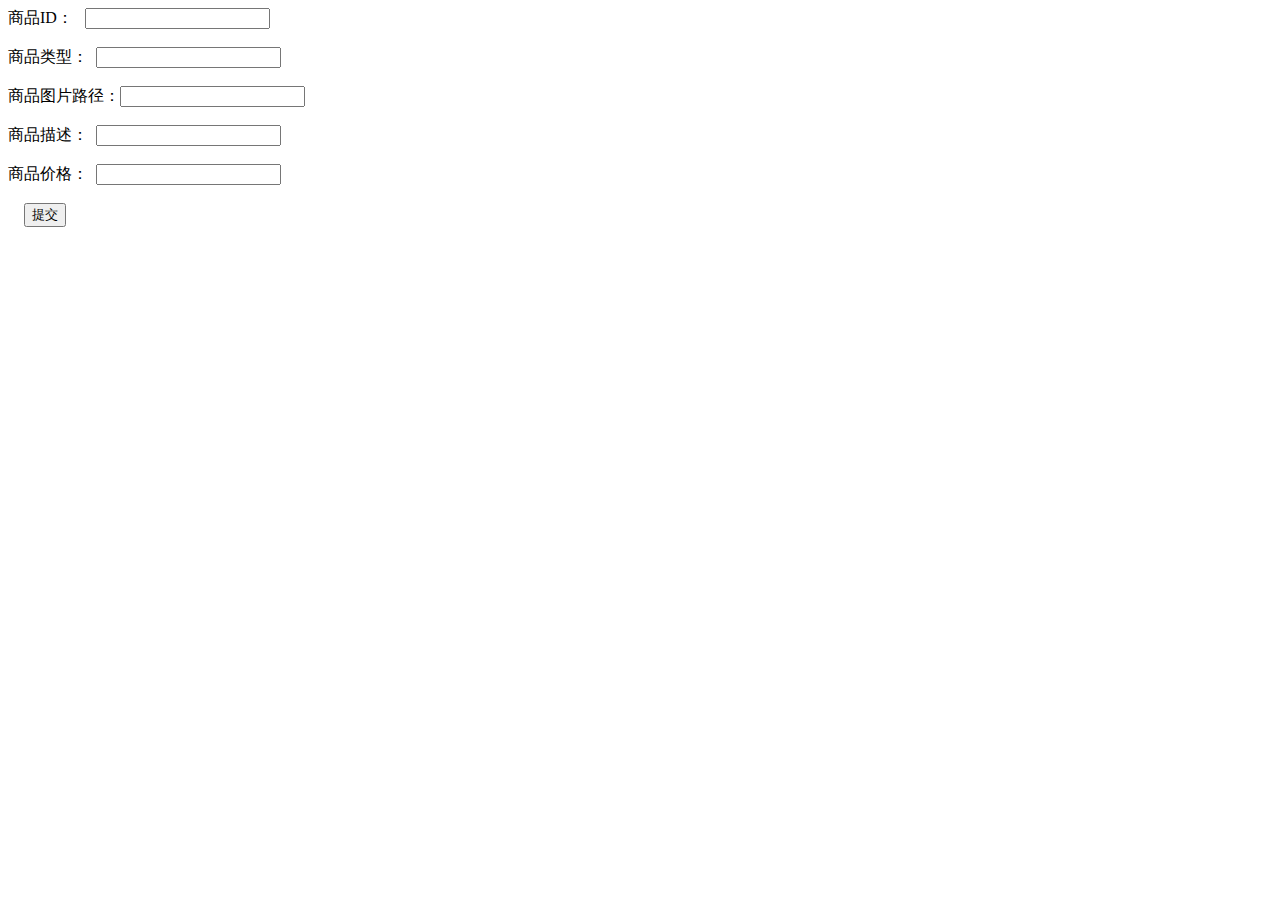
<file: zombuy/tianjia.html>
<!DOCTYPE html>
<html lang="en">
<head>
    <meta charset="UTF-8">
    <title>首页添加</title>
    <script src="managementJs/jquery-3.1.0.min.js"></script>
</head>
<body>
<label>商品ID：</label>&nbsp;&nbsp;&nbsp;<input type="text" id="shop_id"/><br/><br/>
<label>商品类型：</label>&nbsp;&nbsp;<input type="text" id="type_id"/><br/><br/>
<label>商品图片路径：</label><input type="text" id="src_id"/><br/><br/>
<label>商品描述：</label>&nbsp;&nbsp;<input type="text" id="describ_id"/><br/><br/>
<label>商品价格：</label>&nbsp;&nbsp;<input type="text" id="price_id"/><br/><br/>
&nbsp;&nbsp;&nbsp;&nbsp;<input type="button" id="summit_id" value="提交"/>
</body>
<script>
    $("#summit_id").click(function () {
        var shop_id=$("#shop_id").val();
        var type_id=$("#type_id").val();
        var src_id=$("#src_id").val();
        var describ_id=$("#describ_id").val();
        var price_id=$("#price_id").val();
        var jsonDate={
            "shop_id":shop_id,
            "type_id":type_id,
            "src_id":src_id,
            "describ_id":describ_id,
            "price_id":price_id
        };
        var stringJson=JSON.stringify(jsonDate);
        console.log(stringJson);
        $.get("http://localhost:8080/product/CreateUpdateProduct_get?id="+shop_id+"&datajson="+stringJson);
    })
</script>
</html>
</file>
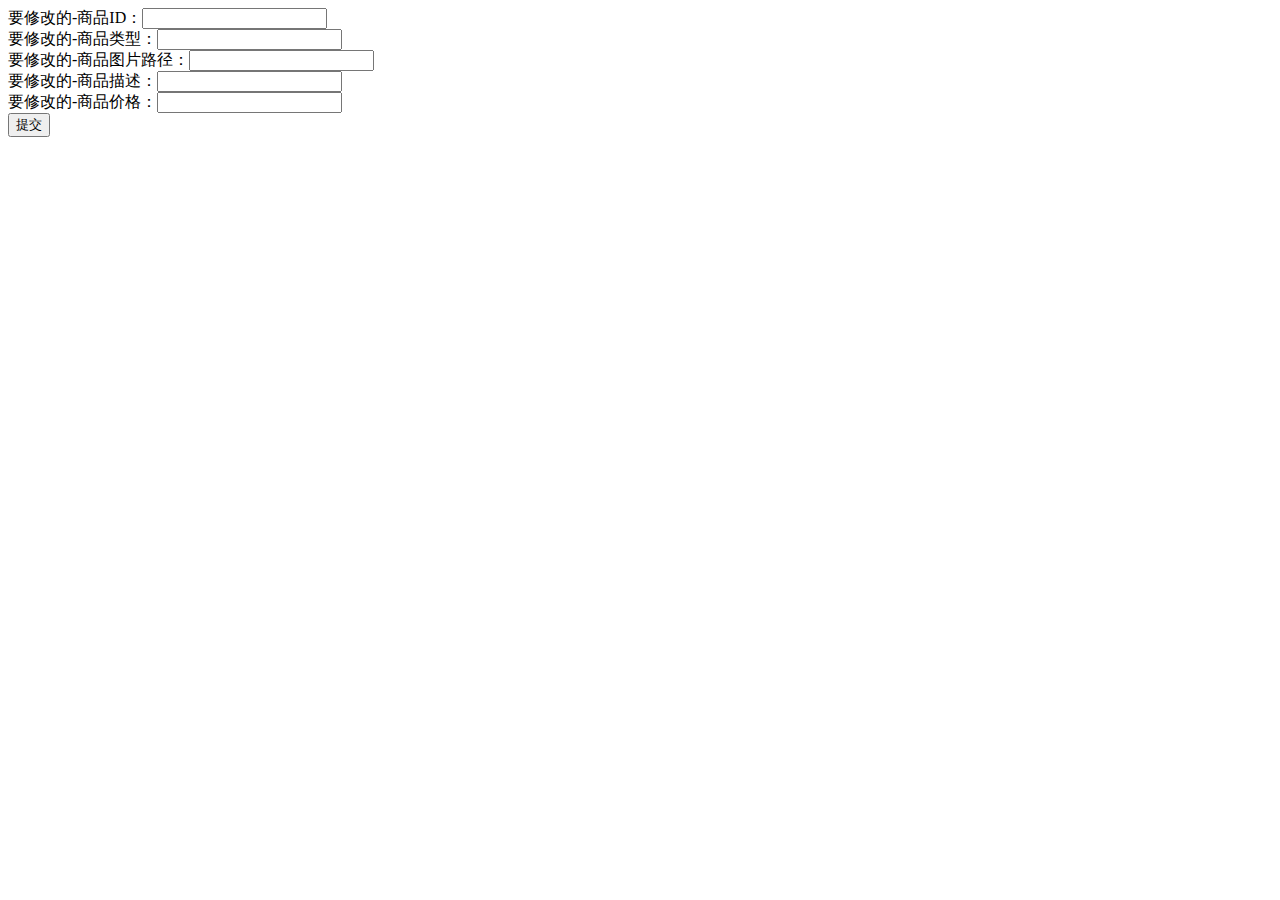
<file: zombuy/xiugai.html>
<!DOCTYPE html>
<html lang="en">
<head>
    <meta charset="UTF-8">
    <title>首页修改</title>
</head>
<body>
<label>要修改的-商品ID：</label><input type="text" id="shop_id"/><br/>
<label>要修改的-商品类型：</label><input type="text" id="type_id"/><br/>
<label>要修改的-商品图片路径：</label><input type="text" id="src_id"/><br/>
<label>要修改的-商品描述：</label><input type="text" id="describ_id"/><br/>
<label>要修改的-商品价格：</label><input type="text" id="price_id"/><br/>
<input type="button" id="summit_id" value="提交"/>
</body>
</html>
</file>
<file: zombuy/managementCss/managementStyle.css>
body,p,ul,ol,dl,li,dt,dd,h1,h2,h3,h4,h5,h6,fieldset,legend{margin:0;padding:0;}
img{border:0;display:block;}
li{list-style:none;}
a{text-decoration:none;}
body{font:12px "微软雅黑";}
h1,h3,h4,h2,h5,h6,b,strong{font-weight:normal;}
i,em{font-style:normal;}
html,body{height:100%;}
.clear:after{content:".";clear:both;display:block;height:0;overflow:hidden;visibility:hidden;}
/*表头*/
.header{
    height: 90px;
    background: #333;
    overflow: hidden;
    text-align: center;
    line-height: 90px;
    border-bottom: 2px solid #fff;
}
.header h1{
    color: #fff;
    font-weight: 600;
    font-family: "Adobe 黑体 Std R";
    animation:wobble 5s ;
}
/*左边*/
.left{
    width: 197px;
    height: 100%;
    float: left;
    background: #333;
    text-align: center;
}
.left .font{
    font-size: 16px;
    font-family: "Adobe 黑体 Std R";
    font-weight: 600;
    color: #FFF;
    margin: 20px 0;
    animation:bounceInLeft 4s ;
    position: relative;
}
/*设置每个分项里面的字体样式*/
.font li a{
    color: #fff;
    font-size: 12px;
}
.font li{
    margin: 10px 0;
}
/*设置首页的下滑菜单的滑动*/
.left_oneul{
 position: relative;
    left:-126px;
    display: none;
}
.left_twoul{
    position: relative;
    left:-126px;
    display: none;
}
.left_threeul{
    position: relative;
    left:-126px;
    display: none;
}
.left_fourul{
    position: relative;
    left:-126px;
    display: none;
}
/*右边*/
.right{
    height: 100%;
    /*background: red;*/
    overflow: hidden;
}
</file>
<file: zombuy/brandcss/brandcssOne.css>
body,p,ul,ol,dl,li,dt,dd,h1,h2,h3,h4,h5,h6,fieldset,legend{margin:0;padding:0;}
img{border:0;dispaly:block;}
li{list-style:none;}
a{text-decoration:none;}
body{font:12px/150% Arial,Verdana,"\5b8b\4f53";}
h1,h3,h4,h2,h5,h6,b,strong{font-weight:normal;}
i,em{font-style:normal;}
html,body{height:100%;}
.clear:after{content:".";clear:both;display:block;height:0;overflow:hidden;visibility:hidden;}
.nav{
    height: 30px;
    background: #efefef;
    line-height: 30px;
}
.nav .navScn{
    width: 1200px;
    height: 30px;
    position: relative;
    margin: 0 auto;
    color:  #666;
}
.nav .navScn #adress{
    position: relative;
    /*color:  #666;*/
    margin-left:6px;
}
.nav .navScn #adress .adressImg{
    display: inline-block;
    width: 12px;
    height: 8px;
    position: absolute;
    top: 12px;
    background:url(../brandimages/ecsc_icon.png) no-repeat -263px -291px;
    right: -15px;
}
.nav .navScn #navClick{
    float: left;
}
.nav .navScn #navClick .navSpan{
    float: left;
}
.nav .navScn #navClick #adress{
    float: left;
}
.nav .navScn #signLink{
    color: #e23435;
    float: left;
    margin-left: 55px;
}
.nav .navScn #registerLink{
    color: #666;
    float: left;
    margin-left: 9px;
}
.nav .navScn #listOption{
    float: right;
    margin-right: 40px;
    position: relative;
}
.listOptioimg{
    position: absolute;
    z-index: 9999999;
    top:30px;
    left: -75px;
    display: none;
}
.nav .navScn #listOption li{
    float: left;
}
.nav .navScn #listOption .optionSpacer{
    padding: 0 10px;
}
.nav .navScn #listOption .spacer{
    height: 12px;
    background: #a8a8a8;
    margin-top: 10px;
    width: 1px;
}
.nav .navScn #listOption .optionNav{
    color: #666;
    float: left;
}
.nav .navScn #listOption .listOptionUl{
    position: absolute;
    background:url(../brandimages/ecsc_icon.png) no-repeat -263px -291px;
    width: 12px;
    height: 8px;
    top:11px;
    right:-10px;
}
.nav .navScn #shopCar{
    width: 134px;
    height: 40px;
    background: url(../brandimages/shopCar.png) no-repeat -394px -163px;
    float: right;
    position: relative;
}
.nav .navScn #shopCar i{
    position: absolute;
}
.nav .navScn #shopCar .shop-left{
    width: 18px;
    height: 18px;
    top:12px;
    left:22px;
    background: url(../brandimages/ecsc_icon.png) no-repeat -6px -8px;
}
.nav .navScn #shopCar .shop-right{
    width: 9px;
    height: 14px;
    font:700 13px/13px simsun;
    color: #fff;
    top:13px;
    right:15px;
}
.nav .navScn #shopCar #shopCat{
    color: #fff;
    font-size: 14px;
    line-height: 40px;
    margin-left: 60px;
}
.nav .navScn #shopCar .shop-count{
    top: 2px;
    left: 38px;
    width: 18px;
    height: 18px;
    background-color: #fff;
    display: inline-block;
    text-align: center;
    font-size: 12px;
    line-height: 18px;
    color: #e23435;
    border-radius: 10px;
}
/*********header***********/
.sHeader{
    width: 1200px;
    height: 71px;
    margin: 0 auto;
    padding: 22px 0 0 0;
    position: relative;
}
.sHeader .logoDiv{
    position: relative;
    width: 230px;
    height: 58px;
    float: left;
}
.sHeader .logoDiv #logoImg{
    float: left;
    vertical-align: middle;
}
.sHeader #tiaoLogo{
    float: left;
    width: 104px;
    height: 58px;
    margin-left: 40px;
    display: inline-block;
}
.sHeader #ecsc-join{
    float: left;
    vertical-align: middle;
}
.sHeader #search{
    float: left;
    /*background: red;*/
    padding: 10px 0 0 110px;
    position: relative;
    overflow: hidden;
    height: 36px;
}
.sHeader #search .titleSearchUl{
    border:1px solid rgb(236,81,81);
    border-right:none;
    position: relative;
    float: left;
}
.sHeader #search .titleSearchUl .shopImg{
    position: absolute;
    top:13px;
    right:20px;
    width: 12px;
    display: inline-block;
    height: 8px;
    background:url(../brandimages/ecsc_icon.png) no-repeat -263px -291px;
}
.sHeader #search .titleSearchUl li{
    height: 34px;
    width: 64px;
    padding-left:15px;
    line-height: 34px;
    cursor: pointer;
}
.sHeader #search .titleSearchUl .bottomShop{
    background: rgb(236,81,81);
}
.sHeader #search  #inputSearch{
    margin-top: 8px;
    float: left;
    border:0;
    border-left: 1px solid #333;
    text-indent: 0.5em;
    outline: none;
    width: 322px;
}
.sHeader #search .inputSpan{
    height: 34px;
    float: left;
    border:1px solid rgb(236,81,81);
    border-left: none;
}
.sHeader #search #inputBt{
    float: left;
    width: 61px;
    height: 36px;
    border: none;
    outline: none;
    cursor: pointer;
    border:1px solid rgb(236,81,81);
    border-left: none;
    background: url(../brandimages/sousuo.png) no-repeat;
}
.sHeader .fan{
    float: right;
    margin-top: 4px;
    padding-right: 10px;
    overflow: hidden;
    height: 55px;
}
.sHeader .fan .fanZhuan a{
    display: block;
    background: url(../brandimages/ecsc_icon.png) -404px -2px no-repeat;
    width: 190px;
    height: 55px;
}
.sHeader .fan .fanZhuan:hover{
    transform: skew(0deg, 180deg) scale(1, 1);
    display: none;
}
.sHeader #bottomSearch{
    position: absolute;
    top:72px;
    left: 477px;
}
.sHeader .bottomSearchUl .bottomSearchLi{
    float: left;
}
.sHeader .bottomSearchUl .bottomSearchLi a{
    padding: 0 13px;
    border-right: 1px solid #666;
    color: #666;
}
.sHeader .bottomSearchUl .bottomSearchLi a:hover{
    border-right:1px solid  rgb(236,81,81);
    color:  rgb(236,81,81);
}
/*导航*/
/*导航First的设置*/
.navFirst .navFirstScn{
    width: 690px;
    margin: 0 auto;
}
/*banner*/
.banner{
    background:#fbe8ed;
    position: relative;
}
.bannerScn{
    width: 1200px;
    margin: 0 auto;
    position: relative;
    /*overflow: hidden;*/
}
.banner .bannerScn .bannerScnOne {
    float: left;
}
.tiaoPi{
    padding-bottom: 12px;
}
.tiaoPia{
    margin-right: 27px;
}
.hengXian{
    border-top: 1px solid #333;
    height: 10px;
    width: 100%;
    position: absolute;
    background:#fbe8ed;
    /*margin-top: -10px;*/
    top:-11px;
}
/******************************/
.foottop{
    overflow: hidden;
    background: #dddddd;
    margin-top: 100px;
}
.foottopScn{
    width: 1200px;
    margin: 0 auto;
}
.foottopScn div{
    float: left;
    width: 132px;
    height: 85px;
    margin-right: 135px;
    margin-top: 30px;
}
.foottopScn span{
    font-size: 16px;
    height: 16px;
    width: 64px;
    line-height: 45px;
    font-weight: 600;
}
.foottopScn i{
    display: block;
    width: 45px;
    height: 45px;
    float: left;
}
.foottopScnOnei{
    background: url(../brandimages/title1.png) no-repeat;
}
.foottopScnTwoi{
    background: url(../brandimages/title2.png) no-repeat;
}
.foottopScnThreei{
    background: url(../brandimages/title3.png) no-repeat;
}
.foottopScnFouri{
    background: url(../brandimages/title4.png) no-repeat;
}
.foottopScnFivei{
    background: url(../brandimages/title5.png) no-repeat;
}
/*购物页详情*/
.shoppingCart{
    width: 1200px;
    margin: 0 auto;
    /*overflow: hidden;*/
    position: relative;
}
.shoppingCartSpan{
    padding: 4px;
    border: 1px solid #dcdcdc;
}
.shoppingCartSpan:hover{
    border: 1px solid #cd0606;
}
.shoppingCartSpanPrice{
    /*position: relative;*/
}
.shoppingCartSpanPricebutto{
    position: absolute;
    width: 265px;
    height: 50px;
    top:24px;
    left: 43px;
    display: none;
    border-radius: 3px;
    /*background: red;*/
    border: 1px solid #cd0606;
}
.shoppingCartSpanPricebutto a{
    padding: 0 3px;
    line-height: 50px;
}
.yuanzhikong{
    display: inline-block;
    height: 50px;
    padding-top: 3px;
    background: #fff;
}
/*页脚*/
.foot{
    height: 352px;
    background: #000;
}
.footScn{
    width: 1200px;
    height: 352px;
    margin: 0 auto;
    position: relative;
}
.footScnOne li{
    float: left;
    font-size: 18px;
    color: #fff;
    margin-right: 136px;
    padding-top: 60px;
}
.footScnTwo{
    position: absolute;
    top:90px;
    left: 8px;
}
.footScnTwo li{
    font-size: 12px;
    font-weight: 600;
}
.footScnThree{
    position: absolute;
    top:90px;
    left: 207px;
}
.footScnThree li{
    font-size: 12px;
    font-weight: 600;
}
.footScnFour{
    position: absolute;
    top:90px;
    left: 420px;
}
.footScnFour li{
    font-size: 12px;
    font-weight: 600;
}
.footScnFive{
    position: absolute;
    top:90px;
    left: 620px;
}
.footScnFive li{
    font-size: 12px;
    font-weight: 600;
}
.footScnSix{
    position: absolute;
    top:90px;
    left: 840px;
}
.footScnSix li{
    font-size: 12px;
    font-weight: 600;
}
.erweima{
    position: absolute;
    width: 148px;
    height: 148px;
    right: 0;
    top:50px;
}
.erweima a{
    display: inline-block;
    width:74px;
    font-size: 18px;
    text-align: center;
}
.erweimaOne{
    background: black;
    color: red;
}
.erweimaTwo{
    background: #dddddd;
    color: #fff;
}
.footScnServen{
    position: absolute;
    top: 240px;
    left: 398px;

}
.footScnServen li{
    float: left;
}
.footScnServen li a{
    /*color: #fff;*/
    padding: 0 5px;
    border-right: 1px solid #ddd;
}
.footScnServen li a:hover{
    color: #fff;
}
.footScnP{
    position: absolute;
    top:265px;
    left: 521px;
}
.footScnP span{
    color: #ec5051;
}
.footScnEight{
    position: absolute;
    top:292px;
    left: 315px;
}
.footScnEight li{
    float: left;
    padding:0 8px;
}
</file>
<file: zombuy/brandcss/directOne.css>
body,p,ul,ol,dl,li,dt,dd,h1,h2,h3,h4,h5,h6,fieldset,legend{margin:0;padding:0;}
img{border:0;dispaly:block;}
li{list-style:none;}
a{text-decoration:none;color: #666;}
body{font:12px/150% Arial,Verdana,"\5b8b\4f53";}
h1,h3,h4,h2,h5,h6,b,strong{font-weight:normal;}
i,em{font-style:normal;}
html,body{height:100%;}
.clear:after{content:".";clear:both;display:block;height:0;overflow:hidden;visibility:hidden;}
/*开始设计送货滚轮*/
.direct{
    width: 415px;
    height: 255px;
    border: 1px solid #e23435;
    position: absolute;
    padding: 20px 15px;
    z-index: 999999999999999999999;
    background: #FFF;
    top:30px;
    left: 50px;
    display: none;
}
.directOne{
    overflow: hidden;
}
.directOne span{
    float: left;
    margin-right: 5px;
    font-weight: 700;
}
.directOneul{
    float: left;
}
.directOneul li{
    float: left;
}
.directOneul li a{
    color: #666;
    padding: 2px 5px;
}
/*字母的设置*/
.directTwoul{
    margin-top: 10px;
    width: 363px;
    overflow: hidden;

}
.directTwoula{
    float: left;
    padding: 2px 3px;
    color: #666;
}
/*直达地址填写*/
.directInformation{
    width: 400px;
    height: 200px;
    border: 1px solid #333;
    position: relative;
    overflow: hidden;
}
.directInformationOne{
 position: absolute;
    width: 400px;
    height: 600px;
    /*background: orange;*/
}
/* 第一行开始设置*/
.informationOnediv span{
    float: left;
    font-size: 16px;
    width: 18px;
    height: 18px;
    font-weight: 700;
    border-radius: 50%;
    border: 2px solid #333;
    text-align: center;
    line-height: 18px;
}
.informationOne{
    margin-top: 10px;
    overflow: hidden;
}
.informationOneul li{
    float: left;
}
.informationOneul li a{
    padding: 4px 4px;
}
</file>
<file: zombuy/brandcss/main.css>
﻿@charset "utf-8";
*{margin:0;padding:0;list-style-type:none;}
a,img{border:0;}
body{line-height:2em;background-color:#ffffff;font-family:arial, helvetica, sans-serif;color:#666666;font-size:12px}
a{color:#666666;text-decoration:none;-webkit-transition-property:color;-moz-transition-property:color;-o-transition-property:color;transition-property:color;-webkit-transition-duration:.2s;-webkit-transition-timing-function:ease-in;-moz-transition-duration:.2s;-moz-transition-timing-function:ease-in;-o-transition-duration:.2s;-o-transition-timing-function:ease-in;transition-duration:.2s;transition-timing-function:ease-in}
a:hover{color:#cd0606;text-decoration:underline}

/* hc_lnav */
.hc_lnav{z-index:9999;position:relative;width:232px;margin-top:-50px}
.hc_lnav .allbtn{z-index:99999;position:relative}
.hc_lnav .allbtn h2{font-size:14px;box-shadow:2px 0px 6px -3px #428000;-webkit-box-shadow:2px 0px 6px -3px #428000;-moz-box-shadow:2px 0px 6px -3px #428000}
.hc_lnav .allbtn h2 a{line-height:36px;background-color:#358000;padding-left:10px;width:222px;display:block;font-family:微软雅黑, 黑体;height:36px;color:#ffffff;font-size:14px;font-weight:normal}
.hc_lnav .allbtn h2 a:hover{background-color:#358000;text-decoration:none}
.hc_lnav .allbtn h2 i{}
.hc_lnav .allbtn h2 strong{}
/*一级导航隐藏*/
.hc_lnav .allbtn ul{z-index:99999;position:absolute;background-color:#60a411;width:232px;display:none;height:488px;top:36px;left:0px}
body.hc_home .hc_lnav .allbtn ul{display:block}
body.hc_list .hc_lnav .allbtn ul{display:block}
.hc_lnav .allbtn ul li{padding-bottom:7px;zoom:1;clear:both;cursor:default}
.hc_lnav .allbtn ul li .tx{background-image:url(../brandimages/header_bg1.png);line-height:35px;background-color:#559b0d;padding-left:10px;background-repeat:no-repeat;background-position:right center;height:35px;_background-image:none;width: 222px;}
.hc_lnav .allbtn ul li .tx a{font-family:微软雅黑, 黑体;color:#ffffff;font-size:14px;-webkit-transition:color 0.1s ease-out 0s;-moz-transition:color 0.1s ease-out 0s;-ms-transition:color 0.1s ease-out 0s;-o-transition:color 0.1s ease-out 0s;transition:color 0.1s ease-out 0s}
.hc_lnav .allbtn ul li .tx a i{line-height:25px;margin-top:5px;width:25px;background-position:0px 0px;float:left;height:25px;margin-right:10px;text-decoration:none}
.hc_lnav .allbtn ul li.a1 .tx a i{background-image:url(../brandimages/header_ico1.png)}
.hc_lnav .allbtn ul li.a2 .tx a i{background-image:url(../brandimages/header_ico2.png)}
.hc_lnav .allbtn ul li.a3 .tx a i{background-image:url(../brandimages/header_ico3.png)}
.hc_lnav .allbtn ul li.a4 .tx a i{background-image:url(../brandimages/header_ico4.png)}
.hc_lnav .allbtn ul li dl{zoom:1;color:#ffffff;clear:both;overflow:auto;padding-top:4px}
.hc_lnav .allbtn ul li dl a{line-height:22px;white-space:nowrap;float:left;color:#d9e7ce;margin-left:6px;margin-right:6px;-webkit-transition:color 0.1s ease-out 0s;-moz-transition:color 0.1s ease-out 0s;-ms-transition:color 0.1s ease-out 0s;-o-transition:color 0.1s ease-out 0s;transition:color 0.1s ease-out 0s}
.hc_lnav .allbtn ul li dt{padding-left:10px;width:30px;float:left;padding-top:1px}
.hc_lnav .allbtn ul li dd{line-height:22px;width:150px;float:left;padding-top:2px}
/*二级导航隐藏*/
.hc_lnav .allbtn ul li .pop{border-bottom:#599900 2px solid;position:absolute;border-left:medium none;padding-bottom:10px;background-color:#fcfcfc;min-height:466px;padding-left:30px;width:905px;padding-right:30px;margin-left:42px;display:none;height:464px;border-top:medium none;top:0px;border-right:#599900 2px solid;padding-top:10px;left:190px;box-shadow:4px 4px 5px -1px #999999;-webkit-box-shadow:4px 4px 5px -1px #999999;-moz-box-shadow:4px 4px 5px -1px #999999}
.hc_lnav .allbtn ul li .pop h3{display:none;font-size:14px}
.hc_lnav .allbtn ul li .pop dl{padding-bottom:6px;color:#666666;padding-top:6px}
.hc_lnav .allbtn ul li .pop dl:hover{background-color:#f3f3f3}
.hc_lnav .allbtn ul li .pop dl a{color:#666666;margin-left:12px;margin-right:12px}
.hc_lnav .allbtn ul li .pop dl a.un{color:#a5a5a5}
.hc_lnav .allbtn ul li .pop dt{padding-left:0px;width:72px;}
.hc_lnav .allbtn ul li .pop dd{width:565px;margin-left:-12px;}
.hc_lnav .allbtn ul li .pop .act{width:640px;height:80px;overflow:hidden;padding-top:10px}

.hc_lnav .allbtn:hover ul{display:block}/*控制一级菜单显示隐藏*/
.hc_lnav .allbtn ul li:hover{background-color:#fcfcfc}
.hc_lnav .allbtn ul li:hover .tx{background-color:#f5f5f5}
.hc_lnav .allbtn ul li:hover .tx a{color:#333333}
.hc_lnav .allbtn ul li:hover .tx a i{background-position:0px -25px}

.hc_lnav .allbtn ul li:hover .pop{display:block;top:0px;left:190px}/*控制二级菜单显示隐藏*/
.hc_lnav .allbtn ul li:hover .pop dl a.un{color:#a5a5a5;text-decoration:none}
.hc_lnav .allbtn ul li:hover dl{color:#6e6e6e}
.hc_lnav .allbtn ul li:hover a{color:#666666}
.hc_lnav .allbtn ul li:hover a:hover{color:#cd0606}
</file>
<file: zombuy/brandcss/shop.css>
.weiYi {
    position: relative;
}
.weiYi .weiYiImg{
    position: absolute;
    width: 260px;
    right: 0;
    top:0;
}
.weiYi .weiYiImg .weiYiTu{
    width: 129px;
    float: right;
    margin: 0;
    padding: 0;
    cursor: pointer;
}
</file>
<file: zombuy/endallCss/endallstyle.css>
.closure{
    overflow: hidden;
    border-top:1px solid #e23435;
    margin-top: 40px;
}
.closureScn{
    width: 1200px;
    margin: 0 auto;
}
.closure_one{
    float: right;
}
.closureScn_one{
 padding: 15px 0;
}
/*全选设置*/
.closureScn_two{
   background: #eee;
    padding: 20px 0 20px 10px;
}
.closureScn_two span{
    margin-right: 162px;
}
#closureScn_three{
 padding: 10px;
    position: relative;
}
#closureScn_three .cookImg{
    float: left;
    width: 80px;
    height: 80px;
}
/*新创建物品的设置*/
#closureScn_three{
    float: left;
}
.cook_div{
    padding: 10px;
    overflow: hidden;
}
.span_loop{
    margin-left: 20px;
    float: left;
}
.price_loop{
    margin-left: 133px;
    font-size: 14px;
    font-weight: 600;
    float: left;
}
/*判断数量的整合*/
.loop_le{
    float: left;
    border: 1px solid #dcdcdc;
    width: 26px;
    height: 22px;
    margin-left: 116px;
    text-align: center;
    font-size: 14px;
    font-weight: 600;
    text-decoration: none;
}
.loop_input{
    float: left;
    width: 30px;
    height: 22px;
    border: none;
    border: 1px solid #dcdcdc;
    text-align: center;

}
.loop_ri{
    float: left;
    width: 26px;
    height: 22px;
    border: 1px solid #dcdcdc;
    text-align: center;
    font-size: 14px;
    font-weight: 600;
    text-decoration: none;
}
.subtotal{
    font-size: 18px;
    font-weight: 600;
    color:#e23435;
    margin-left: 137px;
    position: absolute;
    right: -168px;
    text-align: center;
    width: 80px;
}
.del_loop{
    position: absolute;
    right:-272px;
    font-size: 14px;
    font-weight: 600;
    border-radius: 3px;
    cursor: pointer;
    border: 1px solid #939393;
}
/*结算设置*/
.balanceScn{
    width: 1200px;
    margin: 0 auto;
    overflow: hidden;
}
.balanceScn span{
    float: right;
}
.balanceScn .reveal{
    width: 100px;
    height: 100px;
    border: 1px solid #dcdcdc;
    animation:rubberBand 5s infinite;
    text-align: center;
    font-size: 24px;
    line-height: 100px;
}
.balanceScn .js{
    border: 1px solid #fff;
    width: 100px;
    height: 100px;
    line-height: 100px;
    text-align: center;
    display: flex;
    justify-content: center;
    align-items: center;
    margin-right: 60px;
}
.balanceScn .js i{
    width: 50px;
    height: 50px;
    background: #e23435;
    color: #fff;
    font-weight: 600;
    font-size: 16px;
    line-height: 50px;
    border-radius: 5px;
    cursor: pointer;
}
</file>
<file: zombuy/fangdajingStyle/fangdajingStyle.css>
*{
    margin: 0;padding: 0;
}
img{vertical-align: top;border: 0;}
/* #MagnifierWrap{position: relative;width: 350px;margin:100px auto;} */
#MagnifierWrap2{position: relative;width: 350px;}

.MagnifierMain{position: relative;width: 350px;height: 350px;}
.MagnifierMain img{width: 100%;}
.MagnifierDrag{position: absolute;top:0;left: 0;background-color: #ccc; opacity: 0.4;filter:alpha(opacity = 40);cursor: move;}

.MagnifierPop{position: absolute;top:0;overflow: hidden;background:#fff url(http://fan.yoka.com/fan5.0/img/loading.gif) no-repeat center center; }
.MagnifierImg{position: absolute;top:0; left: 0;}

.spec-items{position: relative;width: 292px;height: 69px;overflow: hidden;padding-top: 10px;margin: 0 auto;margin-left: 32px }
.spec-items ul{width: 500%;position: absolute;top: 10px;left: 0;}
.spec-items ul *{
    -webkit-transition: all .3s;
    -o-transition: all .3s;
    transition: all .3s;
}
.spec-items li{
    width: 65px;height: 65px;float: left;overflow: hidden;margin-right: 5px;border: 2px solid #fff;cursor: pointer;

}
.spec-items li.on{border:2px solid #000;}
.spec-items li img{
    width: 100%;
    -webkit-transform: scale(1,1);
    -ms-transform: scale(1,1);
    -o-transform: scale(1,1);
    transform: scale(1,1);
}
.spec-items li.on img{
    -webkit-transform: scale(1.2,1.2);
    -ms-transform: scale(1.2,1.2);
    -o-transform: scale(1.2,1.2);
    transform: scale(1.2,1.2);
}
span.spe_leftBtn,span.spe_rightBtn{position: absolute;bottom: 0px;display: block;width: 20px;height: 69px;line-height: 69px;font-family: "黑体";text-align: center;font-size: 30px;color: #ddd;cursor: default;background-color: #f9f9f9;}
span.on{background-color: #ccc;color: #999;cursor: pointer;}
span.spe_leftBtn{left: 0;}
span.spe_rightBtn{right: 0;}
</file>
<file: zombuy/luggageCss/lunggageCss.css>
/*热门推荐里面图片的设置*/
.tiaoPi_T{
background: #fff;
    padding: 15px;
    width: 280px;
  /*overflow: hidden;*/
    position: relative;
    height: 109px;
}
.tiaoPi_T img{
    width: 112px;
    height: 112px;
    float: left;
    display: inline-block;
    margin-right: 10px;
}
.tiaoPi_T p,.tiaoPi_T a,.tiaoPi_T span{
  /*position: absolute;*/
    float: left;
}
.tiaoPi_T .p_one{
    top:-10px;
}
.tiaoPi .price_one{
    color: #ec5051;
    font-size: 16px;
    font-weight: 600;
}
.tiaoPi a{
    display: block;
    width: 76px;
    height: 32px;
    background: url(../luggageImages/1.png) no-repeat;
    margin:5px 0 0 40px;
    text-align: center;
    line-height: 32px;
}
.tiaoPi a:hover{
    background: url(../luggageImages/2.png) no-repeat;
    color: #fff;
}
.tiaoPi .rm{
    width: 40px;
    height: 126px;
    background: #ec5051;
    color: #fff;
    position: absolute;
    font-size: 22px;
    text-align: center;
    padding-top: 10px;
    left: -75px;
    top:0;
}
/*箱包*/
.xb_h3{
    width: 1200px;
    margin: 0 auto;
    padding: 15px 0;
}
.xb_h3 h3{
   font-size: 16px;
    font-weight: 600;
}
/*箱包下面品牌的设置*/
.brand{
    background:#fbe8ed;
    overflow: hidden;
}
.brandScn{
    width: 1160px;
    margin: 0 auto;
    background: #fff;
    overflow: hidden;
    padding: 10px 20px;
}
.brandScn li img{
    display: inline-block;
    width: 98px;
    height: 44px;
}
.brandScn li{
    float: left;
}
.brandScn li img:hover{
    animation: bounce  3s;
}
/*默认、销量、新品、评论数、价格设置*/
.rank{
    width: 1200px;
    margin: 0 auto;
    overflow: hidden;
    /*margin: 10px 0;*/
    padding: 30px 0 10px 0;
}
.rank li{
    float: left;
    border: 1px solid #333;
}
.rank li{
    padding: 5px 10px;
}
.rank li .price_va{
    display: inline-block;
    width: 60px;
    height: 20px;
    border: 1px solid #333;
    outline: none;
}
/*内容的获取*/
#article{
    width: 1200px;
    margin: 0 auto;
}
/*内容的设置*/
#article .luggageImg{
    float: left;
    width: 97px;
    height: 97px;
}
#article .lug_div{
    overflow: hidden;
    padding: 10px 0;
    position: relative;
}
#article .lug_span{
    margin-left: 20px;
    float: left;
}
#article .shoucang_i i{
    display: inline-block;
    width: 12px;
    height: 12px;
    background: url(../luggageImages/3.png) no-repeat;
    margin-left: 20px;
}
#article .ziying_i i{
    display: inline-block;
    width: 12px;
    height: 12px;
    background: url(../luggageImages/4.png) no-repeat;
    margin-left: 15px;
    margin-right: 5px;
}
#article .ke_fu i{
    display: inline-block;
    width: 12px;
    height: 12px;
    background: url(../luggageImages/5.png) no-repeat;
    margin-left: 40px;
}
#article .price_i{
     font-size: 18px;
    font-weight: 600;
    color: #ec5051;
    margin-left: 470px;
    /*margin-top: -10px;*/
}
#article .lug_aL{
    float: right;
    width: 24px;
    height: 24px;
    border: 1px solid #dcdcdc;
    text-align: center;
    font-size: 24px;
    text-decoration: none;
}
#article .lug_input{
    float: right;
    width: 45px;
    height: 24px;
    border: 0;
    border: 1px solid #dcdcdc;
    outline: none;
}
#article .lug_aR{
    float: right;
    width: 24px;
    height: 24px;
    border: 1px solid #dcdcdc;
    text-align: center;
    font-size: 24px;
    text-decoration: none;
}
#article .count{
    position: absolute;
    top:57px;
    right:209px;
}
.prompt{
    position: absolute;
    width: 80px;
    height: 35px;
    background: #f9e5c8;
    color: #ec5051;
    text-align: center;
    top:52px;
    right:116px;
    border-radius: 3px;
    line-height: 35px;
}
.addition{
position: absolute;
    width: 98px;
    height: 35px;
    background: #e23435;
    color: #fff;
    text-align: center;
    border-radius: 3px;
    line-height: 35px;
    top:52px;
    right: 5px;
}
/*ID 的设置*/
.lugshop_id{
    position: absolute;
    top:52px;
    right:5px;
    z-index: -1;
}
</file>
<file: zombuy/shoppingCartCss/shoppingCartStyle.css>
.nes{
    width: 1200px;
    margin:20px auto;
    overflow: hidden;
}
.nesOne{
    position: relative;
    z-index: 999;
}
.nes div{
    float: left;
}
/*第二块的设置*/
.nesTwo{
    margin-left: 20px;
}
.nesTwo h3{
    font-size:16px;
    font-weight: 600;
}
/*设置"nesTwo下面的spand的设置*/
.nesTwo span{
    line-height: 30px;
}
.nesTwoNews{
    background: #f7f7f7;
    width: 100%;
    padding: 10px;
    position: relative;
    /*z-index: -100;*/
}
/*右边第三块摸板设计*/
#nesThree{
    float: right;
    position: relative;
}
#nesThree .nesThree_one{
    text-align: center;
    width: 210px;
    height: 60px;
    border: 1px solid #dcdcdc;
}
.nesThree_two{
    width: 170px;
    height: 33px;
    padding: 0 20px;
    border: 1px solid #dcdcdc;
}
.nesThree_two i{
    margin-top: 10px;
    display: inline-block;
    width: 12px;
    height: 12px;
    background: url(../shoppingCartCssImages/xiabiao.png) no-repeat;
    float: right;
 }
.nesThree_two a{
    margin-left: 60px;
}
.nesThree_three{
    width: 210px;
    height: 61px;
    border: 1px solid #dcdcdc;
    text-align: center;
}
.nesThree_four{
    width: 210px;
    height: 61px;
    border: 1px solid #dcdcdc;
    text-align: center;
    position: absolute;
    top: 159px;
    background: #fff;
}
.nesThree_four span{
    display: inline-block;
    width: 93px;
    height: 28px;
    background: #ec5051;
    color: #fff;
    text-align: center;
    margin-top: 16px;
    border-radius: 5px;
    cursor: pointer;
    /*background: url(../shoppingCartCssImages/kefu.png) no-repeat;*/
}
/*修改newTwoNews里面的span上下的距离*/
.nesTwoNews span{
  line-height: 30px;
}
/*显示微信图片*/
.weixin_code{
    position: absolute;
    top:70px;
    left: 154px;
    display: none;
}
.nesTwoNews i{
    font-size: 16px;
    font-weight: 600;
    color: #e4393c;
}
/*购物车的按钮设置*/
#leftBuy{
    display: inline-block;
    font-size: 16px;
    width: 100px;
    height: 40px;
    background: #f9e5c8;
    color: #e4393c;
    line-height: 40px;
    text-align: center;
    border-radius: 5px;
    margin-top: 20px;margin-right: 20px;
}
#rightBuy{
    display: inline-block;
    font-size: 16px;
    width: 140px;
    height: 40px;
    background: #e23435;
    color: #fff;
    line-height: 40px;
    text-align: center;
    border-radius: 5px;
}
.youhuo{
    font-size: 14px;
    font-weight: 600;
}
.fenxiang{
    margin-left: 150px;
}
.fenxiang i{
   display: inline-block;
    width: 14px;
    height: 14px;
    background: url(../shoppingCartCssImages/fx.png) no-repeat 0 3px;
}
.shoucang i{
    display: inline-block;
    width: 14px;
    height: 14px;
    background: url(../shoppingCartCssImages/shoucang.png) no-repeat 0 3px;
}
.shoucang{
    margin-left: 20px;
}
.duibi{
    outline: none;
    margin-left: 20px;
}
/*相关分类的设计*/
.classify .classifyOne,.classify .classifyTwo{
    float: left;
    overflow: hidden;
}
.classify {
  width: 1200px;
    margin: 0 auto;
    overflow: hidden;
}
/*左边第一行的设计*/
.classifyOne_one{
    border: 1px solid #dcdcdc;
    padding: 0 10px;
    width: 188px;
    height: 32px;
    line-height: 32px;
    margin-bottom: 20px;
}
/*左边第二个设计*/
.classifyOne_two{
    border: 1px solid #dcdcdc;
    padding: 0 10px;
    width: 188px;
    height: 32px;
    line-height: 32px;
    margin-bottom: 20px;
}
/*左边第三个设计*/
.classifyOne_three{
   width: 210px;
    border: 1px solid #dcdcdc;
}
.classifyOne_three li{
  float: left;
}
.classifyOne_three li a{
    display: inline-block;
    padding:0 22px;
    height: 30px;
    line-height: 30px;
    border: 1px solid #dcdcdc;
}
/*商品具体设计*/
.shangpinjuti{
    width: 188px;
    border: 1px solid #dcdcdc;
    /*height: 100px;*/
    border-top: 0;
    padding: 10px;
}
.shangpinjuti .shuzi{
    margin-top: 15px;
    display: inline-block;
    width: 20px;
    height: 20px;
    background: #e4393c;
    border-radius: 50%;
    color: #fff;
    text-align: center;
    line-height: 20px;
    float: left;
}
.shutupian_one img{
    display: inline-block;
    width: 52px;
    height: 52px;
    float: left;
    margin-left: 10px;
    cursor: pointer;
}
.jianduispan{
    margin-left: 10px;
    cursor: pointer;
}
.jianduispanPrice{
    margin-left: 10px;
}
.mainOne{
    margin-top:10px;
}
/*浏览记录的设计*/
.yunyunde{
    width: 210px;

}
.yunyunde span{
    float: right;
    font-size: 14px;
    color: blue;
    cursor: pointer;
}
/*最后购物框的填写*/
.ziuhou{
    border: 1px solid #dcdcdc;
    display: flex;
    width: 210px;
    height: 150px;
    align-items: center;
    justify-content: center;
}
/*商品右侧设计实现*/
.classifyTwo{
    /*float: right;*/
    margin-left: 40px;
}
/*第一块的设计实现*/
.classifyTwo_one,.classify_TwoTwo{
    width: 945px;
    border-bottom: 1px solid #e4393c;
    float: right;
}
.classifyTwo_one h3,.classify_TwoTwo h3{
    width: 127px;
    height: 32px;
    background:#e4393c;
    color: #fff;
    text-align: center;
    line-height: 32px;
}
.classifyTwo_two{
    padding: 50px 0 30px 0;
}
.classifyTwo_two span{
    margin-right: 162px;
     height: 30px;
    line-height: 30px;
}
/*花道道线的设置*/
.classify_TwoOne{
    width: 945px;
    height:10px;
    background: url(../shoppingCartCssImages/ecsc_goods_bg.png) no-repeat;
    margin: 50px 0;
}
/*商品评论和发表评论的设计*/
.classify_TwoTwo h3{
    float: left;
}
.classify_TwoTwo span{
 float: right;
    display: inline-block;
    width: 88px;
    height: 30px;
    background: #f68a00;
    text-align: center;
    line-height: 30px;
    color: #fff;
}
/*商品评价下面的具体内容设计*/
.circle{
    width: 86px;
    height: 86px;
    border-radius: 50%;
    border: 2px solid #f68a00;
    float: left;
    margin: 50px 20px 0 20px;
    text-align: center;
    position: relative;
}
.circle span{
    position: absolute;
    font-size: 24px;
    font-weight: 800;
    color: #f68a00;
    top:30px;
    left: 9px;
}
.circle i {
    position: absolute;
    top: 50px;
    left: 22px;
    font-weight: 600;
}
.rectangle{
    float: left;
    margin-top: 58px;
}
/*100%好评右边好评、中评、差评设置*/
.rectangle .juhuang{
    display: inline-block;
    width: 100px;
    height: 10px;
    background: #f68a00;
    margin-left: 10px;
}
.rectangle .zhong{
    display: inline-block;
    width: 100px;
    height: 10px;
    background: #dcdcdc;
    margin-left: 24px;
}
.rectangle .cha{
    display: inline-block;
    width: 100px;
    height: 10px;
    background: #dcdcdc;
    margin-left: 24px;
}
/*全部、好评、中评、差评设置*/
.classify_Twofour{
    margin-top: 40px;
    width: 945px;
    border-bottom: 1px solid #e4393c;
    float: right;
}
.classify_Twofour li{
    float: left;
    padding: 0 20px;
    border-right: 1px solid #dcdcdc;
}
/*创建新的div*/
.surplus{
    width: 945px;
    margin: 0 auto;
    overflow: hidden;
    padding-left: 255px;
}
.right_surplus{
    width: 945px;
    height:10px;
    background: url(../shoppingCartCssImages/ecsc_goods_bg.png) no-repeat;
    margin: 50px 0;
    float: right;
}
/*网友讨论圈，晒单。。*/
.select_surplus{
    margin-top: 40px;
    width: 945px;
    border-bottom: 1px solid #e4393c;
    float: right;
}
.select_surplus li{
    float: left;
    font-size: 16px;
    font-weight: 600;
    padding: 0 20px;
    background:#e4393c;
    margin-right: 10px;
}
.select_surplus li a{
    color: #fff;
}
.news_surplus{
    padding: 40px 0;
    float: left;
    width: 100%;
    border-bottom: 1px solid #dcdcdc;;
}
.news_surplus li{
    float: left;
    font-weight: 600;
}
.news_surplus li:nth-child(1){
    margin-right: 500px;
}
.news_surplus li:nth-child(2){
    margin-right: 80px;
}
.news_surplus li:nth-child(3){
    margin-right: 80px;
}
.huati_surplus{
    width: 100%;
    padding-top: 20px;
    float: left;
}
.huati_surplus span{
    float: right;
}
</file>
